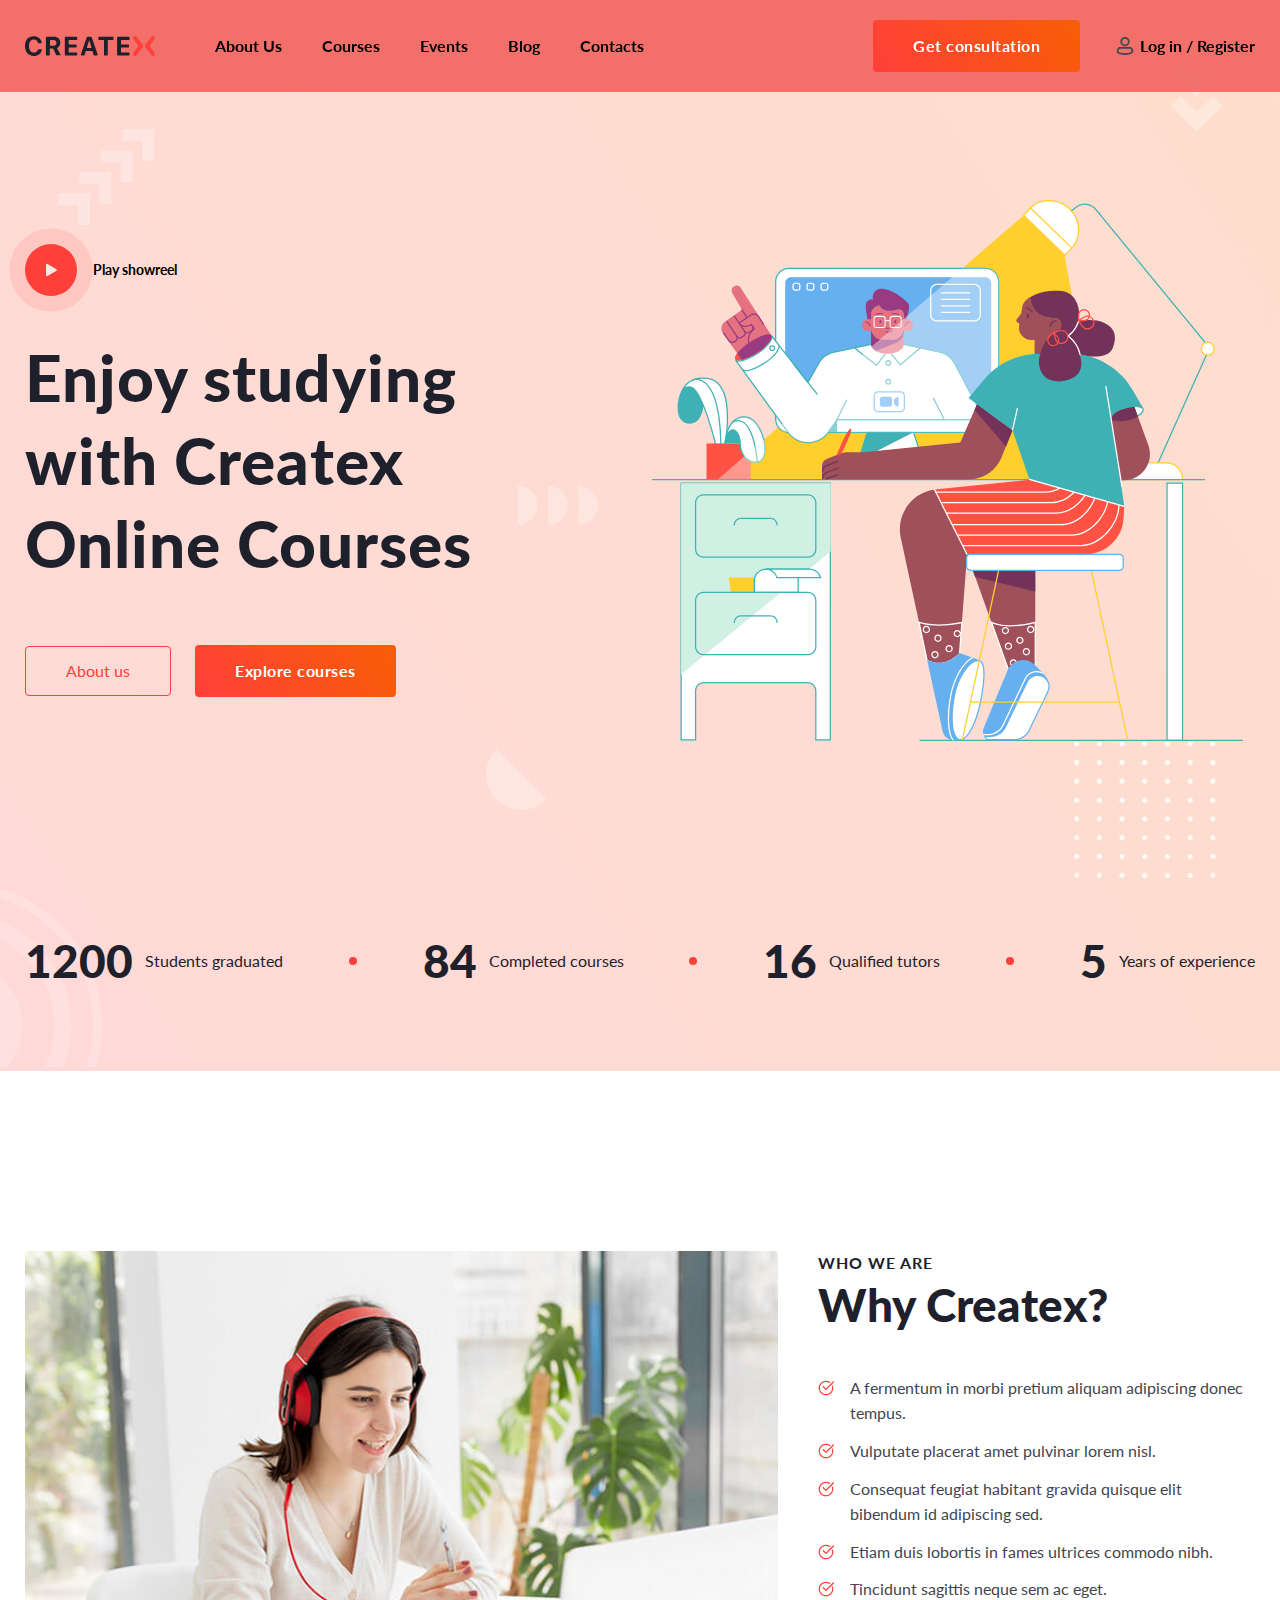
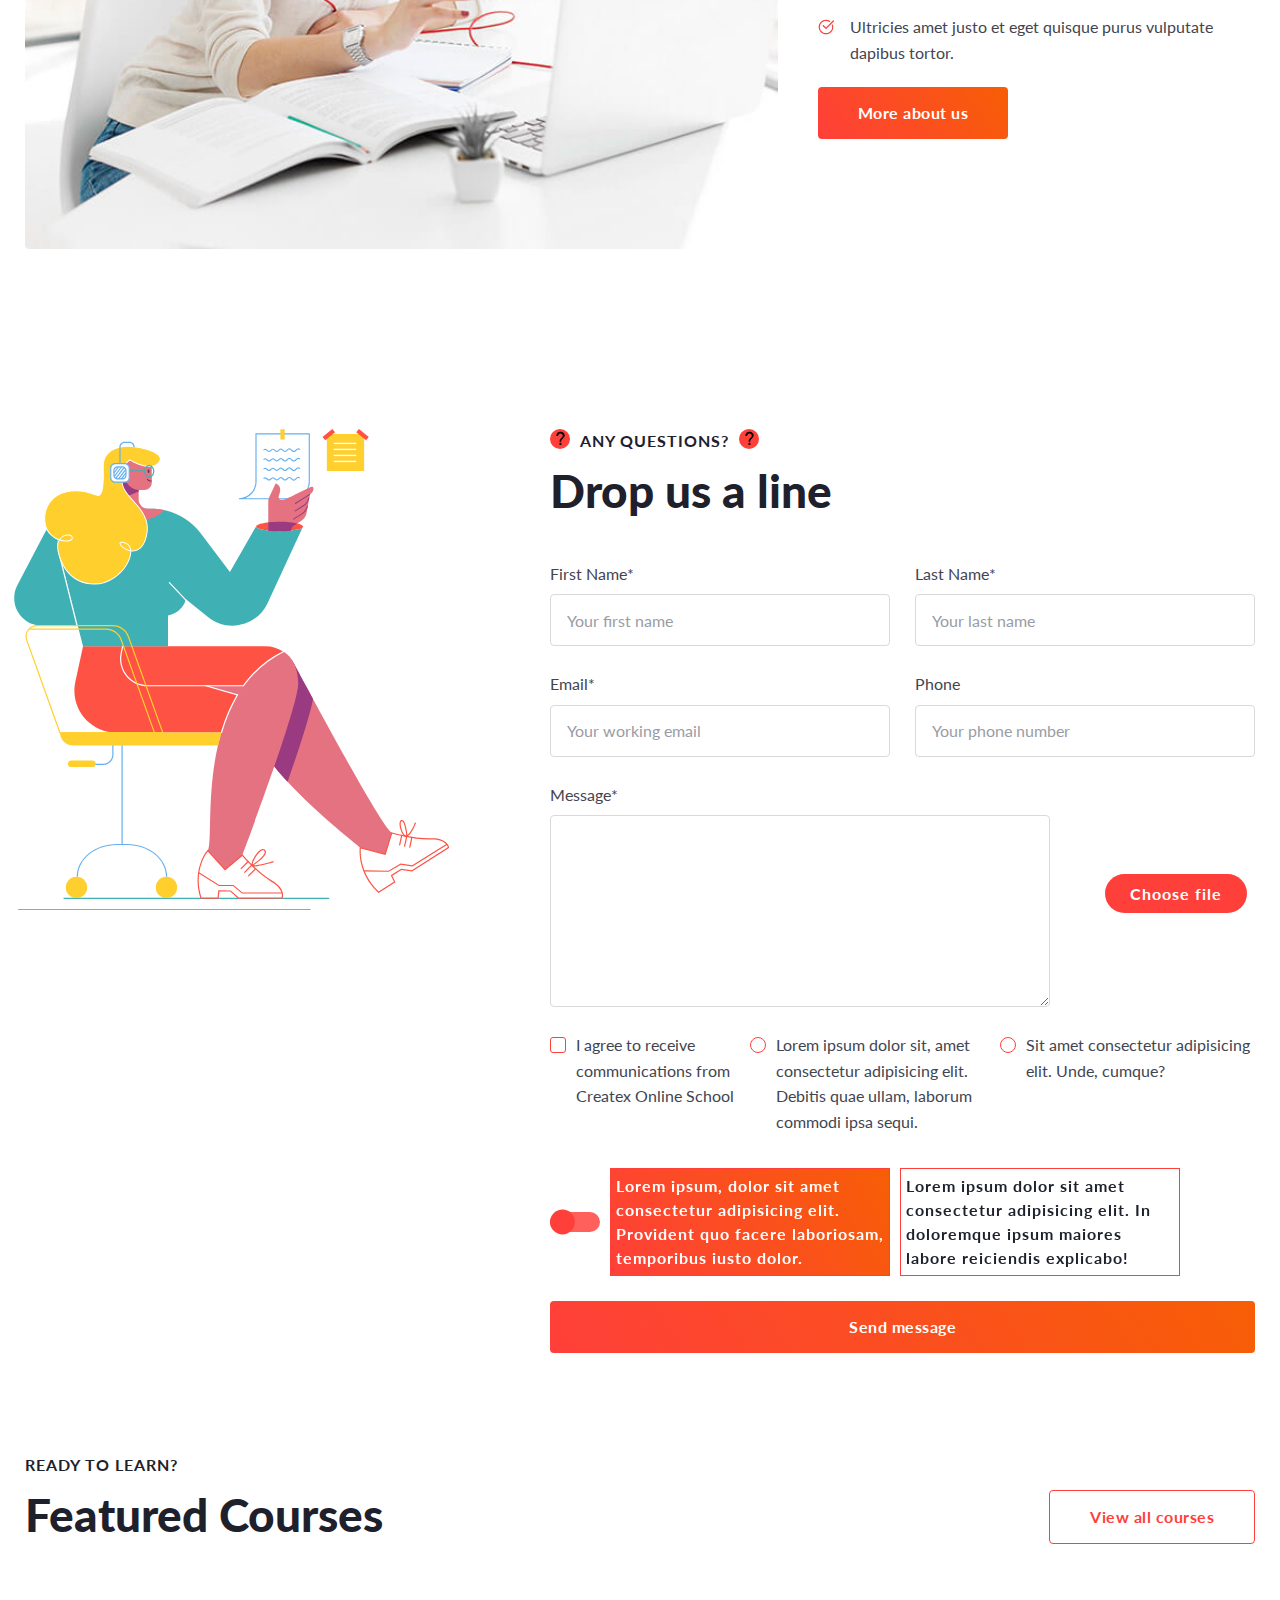
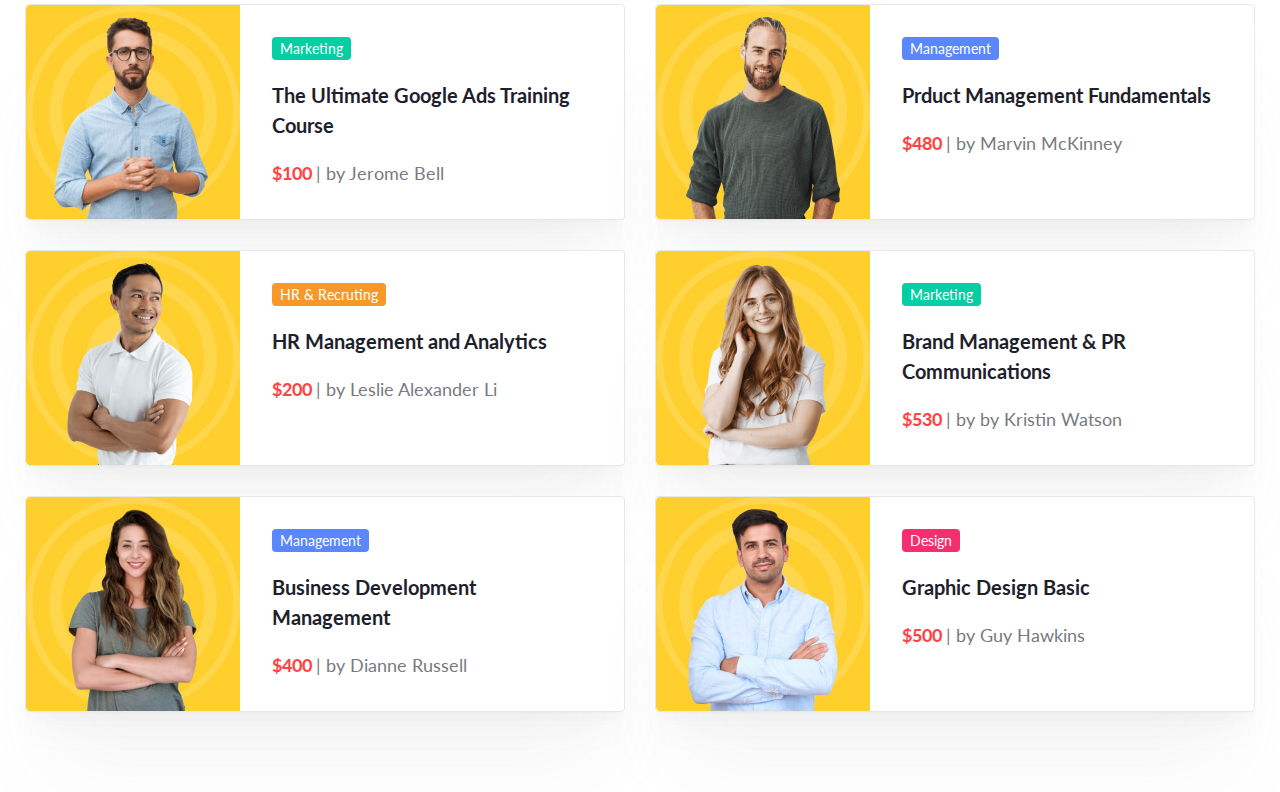
<file: Lesson_17/index.html>
<!DOCTYPE html>
<html lang="en">

<head>
   <meta charset="UTF-8">
   <meta http-equiv="X-UA-Compatible" content="IE=edge">
   <meta name="viewport" content="width=device-width, initial-scale=1.0">
   <link rel="stylesheet" href="css/style.css">
   <title>Lesson_17</title>
</head>

<body>
   <div class="wrapper">
      <header class="header">
         <div class="header__container">
            <a href="#" class="header__logo"><img src="img/logo.svg" alt=""></a>
            <nav class="header__nav nav">
               <ul class="nav__list">
                  <li class="nav__item">
                     <a href="#" class="nav__link">About Us</a>
                  </li>
                  <li class="nav__item">
                     <a href="#" class="nav__link">Courses</a>
                  </li>
                  <li class="nav__item">
                     <a href="#" class="nav__link">Events</a>
                  </li>
                  <li class="nav__item">
                     <a href="#" class="nav__link">Blog</a>
                  </li>
                  <li class="nav__item">
                     <a href="#" class="nav__link">Contacts</a>
                  </li>
               </ul>
            </nav>
            <div class="header__registration registration-header">
               <a href="#" class="registration-header__button button"><span>Get consultation</span></a>
               <a href="#" class="registration-header__reg"><span>Log in / Register</span></a>
            </div>
         </div>
      </header>
      <main class="page">
         <section class="page_main hello-block">
            <div class="hello-block__container">
               <div class="hello-block__content content-block">

                  <div class="content-block__body">
                     <a href="#" class="content-block__showreel">Play showreel</a>
                     <div class="content-block__title"><h2>Enjoy studying with Createx Online Courses</h2></div>
                     <div class="content-block__buttons">
                        <a href="#" class="content-block__button button--border"><span>About us</span></a>
                        <a href="#" class="content-block__button button"><span>Explore courses</span></a>
                     </div>
                  </div>

                  <div class="content-block__media">
                     <img src="img/illustration.svg" alt="Image">
                  </div>

               </div>
               <div class="hello-block__advantages advantages-main">
                  <div class="advantages-main__item item-advantages">
                     <div class="item-advantages__value">1200</div>
                     <div class="item-advantages__text">Students graduated</div>
                  </div>
                  <div class="advantages-main__circle"></div>
                  <div class="advantages-main__item item-advantages">
                     <div class="item-advantages__value">84</div>
                     <div class="item-advantages__text">Completed courses</div>
                  </div>
                  <div class="advantages-main__circle"></div>
                  <div class="advantages-main__item item-advantages">
                     <div class="item-advantages__value">16</div>
                     <div class="item-advantages__text">Qualified tutors</div>
                  </div>
                  <div class="advantages-main__circle"></div>
                  <div class="advantages-main__item item-advantages">
                     <div class="item-advantages__value">5</div>
                     <div class="item-advantages__text">Years of experience</div>
                  </div>
               </div>
            </div>
            <div class="hello-block__decor decor-main">
               <div class="decor-main__item decor-main__item--1"></div>
               <div class="decor-main__item decor-main__item--2"></div>
               <div class="decor-main__item decor-main__item--3"></div>
               <div class="decor-main__item decor-main__item--4"></div>
               <div class="decor-main__item decor-main__item--5"></div>
               <div class="decor-main__item decor-main__item--6"></div>
            </div>
         </section>
         <section class="page_createx why-createx">
            <div class="why-createx__container">
               <div class="why-createx__img">
                  <img src="img/image-createx.png" alt="Office">
               </div>
               <div class="why-createx__content content-block-createx">
                  <div class="content-block-createx__subtitle">Who we are</div>
                  <div class="content-block-createx__title">
                     <h2>Why Createx?</h2>
                  </div>
                  <ul class="content-block-createx__list">
                     <li class="content-block-createx__item">A fermentum in morbi pretium aliquam adipiscing donec tempus.</li>
                     <li class="content-block-createx__item">Vulputate placerat amet pulvinar lorem nisl.</li>
                     <li class="content-block-createx__item">Consequat feugiat habitant gravida quisque elit bibendum id adipiscing sed.</li>
                     <li class="content-block-createx__item">Etiam duis lobortis in fames ultrices commodo nibh.</li>
                     <li class="content-block-createx__item">Tincidunt sagittis neque sem ac eget.</li>
                     <li class="content-block-createx__item">Ultricies amet justo et eget quisque purus vulputate dapibus tortor.</li>
                  </ul>
                  <a href="#" class="content-block-createx__button button"><span>More about us</span></a>
               </div>
            </div>
         </section>
         <section class="page__form form-block">
            <div class="form-block__container">
               <div class="form-block__img"><img src="img/illustration-createx.svg" alt="Woman and Schedule"></div>
               <div class="form-block__content">
                  <div class="form-block__subtitle"><span>Any questions?</span></div>
                  <div class="form-block__title">
                     <h2>Drop us a line</h2>
                  </div>
                  <form action="get" method="post" class="form-block__form">
                     <div class="form-block__info">
                        <label for="input_01" class="form-block__label">First Name*</label>
                        <input placeholder="Your first name" required id="input_01" autocomplete="off" type="text" name="name" value="" class="form-block__input">
                     </div>
                     <div class="form-block__info">
                        <label for="input_02" class="form-block__label">Last Name*</label>
                        <input placeholder="Your last name" required id="input_02" autocomplete="off" type="text" name="lastName" value="" class="form-block__input">
                     </div>
                     <div class="form-block__info">
                        <label for="input_03" class="form-block__label">Email*</label>
                        <input placeholder="Your working email" required id="input_03" autocomplete="off" type="email" name="email" value="" class="form-block__input">
                     </div>
                     <div class="form-block__info">
                        <label for="input_04" class="form-block__label">Phone</label>
                        <input placeholder="Your phone number" id="input_04" autocomplete="off" type="tel" name="phone" value="" class="form-block__input">
                     </div>
                     <div class="form-block__info-area">
                        <div class="form-block__fiedls">
                           <label for="text-area" class="form-block__label">Message*</label>
                           <textarea name="message" id="text-area" cols="30" rows="10" class="form-block__area"></textarea>
                        </div>
                        <div class="form-block__file file-block">
                           <input type="file" id="file" class="file-block__choose">
                           <label for="file" class="file-block__label">Choose file</label>
                        </div>
                     </div>
                     <div class="form-block__license">
                        <div class="form-block__check">
                           <input id="check-input" required name="check" value="1" type="checkbox" class="form-block__input-check">
                           <label for="check-input" class="form-block__label check-label">I agree to receive communications from Createx Online School</label>
                        </div>
                        <div class="form-block__radio">
                           <input id="radio-input" required name="input-radio" value="1" type="radio" class="form-block__input-radio">
                           <label for="radio-input" class="form-block__label radio-label">Lorem ipsum dolor sit, amet consectetur adipisicing elit. Debitis quae ullam, laborum commodi ipsa sequi.</label>
                        </div>
                        <div class="form-block__radio">
                           <input id="radio-input-2" required name="input-radio" value="2" type="radio" class="form-block__input-radio">
                           <label for="radio-input-2" class="form-block__label radio-label">Sit amet consectetur adipisicing elit. Unde, cumque?</label>
                        </div>
                     </div>
                     <div class="form-block__switcher switcher-block">
                        <input id="switcher" name="switch" value="1" type="checkbox" class="switcher-block__input">
                        <label for="switcher" class="switcher-block__label"></label>
                        <div class="switcher-block__text1 block-text"><span>Lorem ipsum, dolor sit amet consectetur adipisicing elit. Provident quo facere laboriosam, temporibus iusto dolor.</span></div>
                        <div class="switcher-block__text2 block-text"><span>Lorem ipsum dolor sit amet consectetur adipisicing elit. In doloremque ipsum maiores labore reiciendis explicabo!</span></div>
                     </div>
                     <button class="form-block__button button"><span>Send message</span></button>
                  </form>
               </div>
            </div>
         </section>
         <section class="page__learn ready-to-learn">
            <div class="ready-to-learn__container">
               <div class="ready-to-learn__head">
                  <div class="ready-to-learn__text">
                     <div class="ready-to-learn__subtitle">Ready to learn?</div>
                     <div class="ready-to-learn__title"><h2>Featured Courses</h2></div>
                  </div>
                  <div class="ready-to-learn__button button button--border"><span>View all courses</span></div>
               </div>
               <div class="ready-to-learn__cards card-block">
                  <div class="card-block__item item-card">
                     <div class="item-card__img"><img src="img/image.png" alt="Jerome Bell"></div>
                     <div class="item-card__about">
                        <div class="item-card__type">Marketing</div>
                        <div class="item-card__text">The Ultimate Google Ads Training Course</div>
                        <div class="item-card__price-and-name"><span class="item-card__cost">$100</span> <span class="item-card__people">| by Jerome Bell</span></div>
                     </div>
                  </div>
                  <div class="card-block__item item-card">
                     <div class="item-card__img"><img src="img/image-2.png" alt="Jerome Bell"></div>
                     <div class="item-card__about">
                        <div class="item-card__type blue-type">Management</div>
                        <div class="item-card__text">Prduct Management Fundamentals</div>
                        <div class="item-card__price-and-name"><span class="item-card__cost">$480</span> <span class="item-card__people">| by Marvin McKinney</span></div>
                     </div>
                  </div>
                  <div class="card-block__item item-card">
                     <div class="item-card__img"><img src="img/image-3.png" alt="Jerome Bell"></div>
                     <div class="item-card__about">
                        <div class="item-card__type orange-type">HR & Recruting</div>
                        <div class="item-card__text">HR Management and Analytics</div>
                        <div class="item-card__price-and-name"><span class="item-card__cost">$200</span> <span class="item-card__people">| by Leslie Alexander Li</span></div>
                     </div>
                  </div>
                  <div class="card-block__item item-card">
                     <div class="item-card__img"><img src="img/image-4.png" alt="Jerome Bell"></div>
                     <div class="item-card__about">
                        <div class="item-card__type">Marketing</div>
                        <div class="item-card__text">Brand Management & PR Communications</div>
                        <div class="item-card__price-and-name"><span class="item-card__cost">$530</span> <span class="item-card__people">| by by Kristin Watson</span></div>
                     </div>
                  </div>
                  <div class="card-block__item item-card">
                     <div class="item-card__img"><img src="img/image-5.png" alt="Jerome Bell"></div>
                     <div class="item-card__about">
                        <div class="item-card__type blue-type">Management</div>
                        <div class="item-card__text">Business Development Management</div>
                        <div class="item-card__price-and-name"><span class="item-card__cost">$400</span> <span class="item-card__people">| by Dianne Russell</span></div>
                     </div>
                  </div>
                  <div class="card-block__item item-card">
                     <div class="item-card__img"><img src="img/image-6.png" alt="Jerome Bell"></div>
                     <div class="item-card__about">
                        <div class="item-card__type pink-type">Design</div>
                        <div class="item-card__text">Graphic Design Basic</div>
                        <div class="item-card__price-and-name"><span class="item-card__cost">$500</span> <span class="item-card__people">| by Guy Hawkins</span></div>
                     </div>
                  </div>
               </div>
            </div>
         </section>
      </main>
   </div>
</body>

</html>
</file>
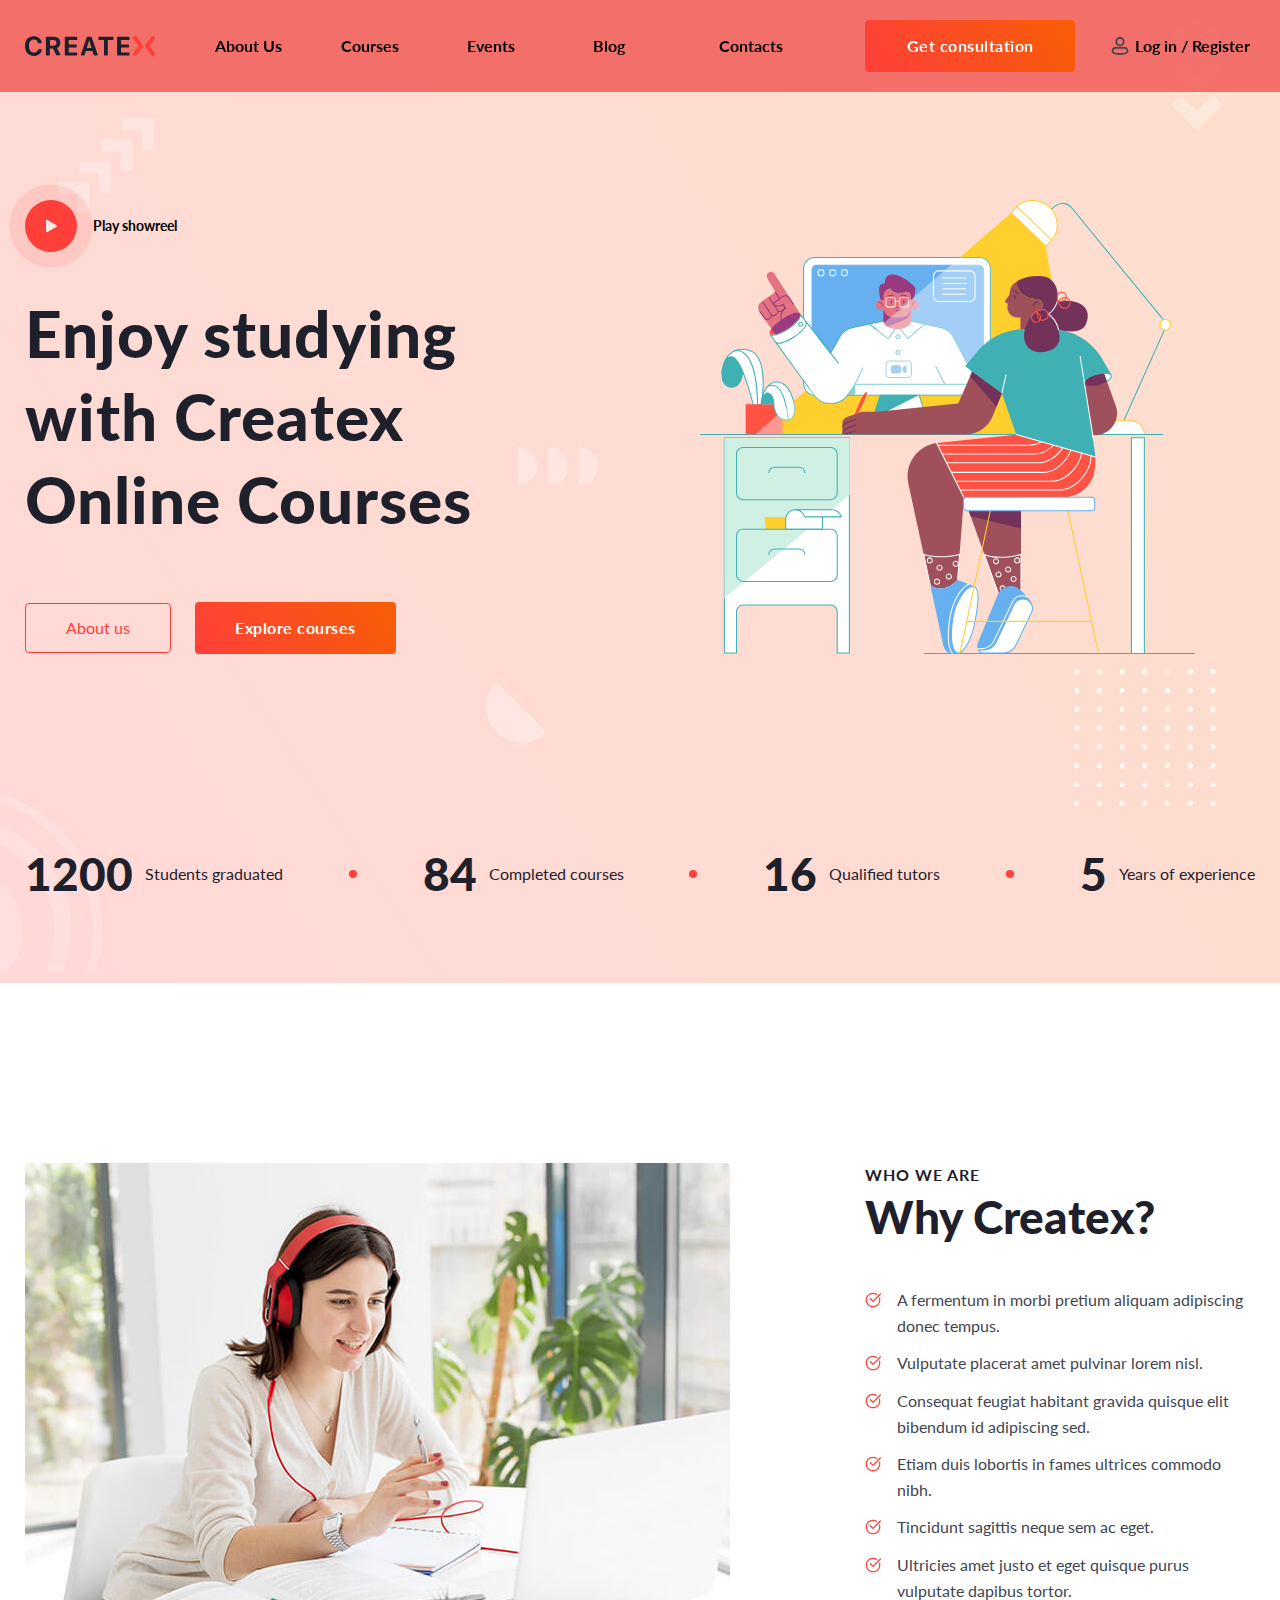
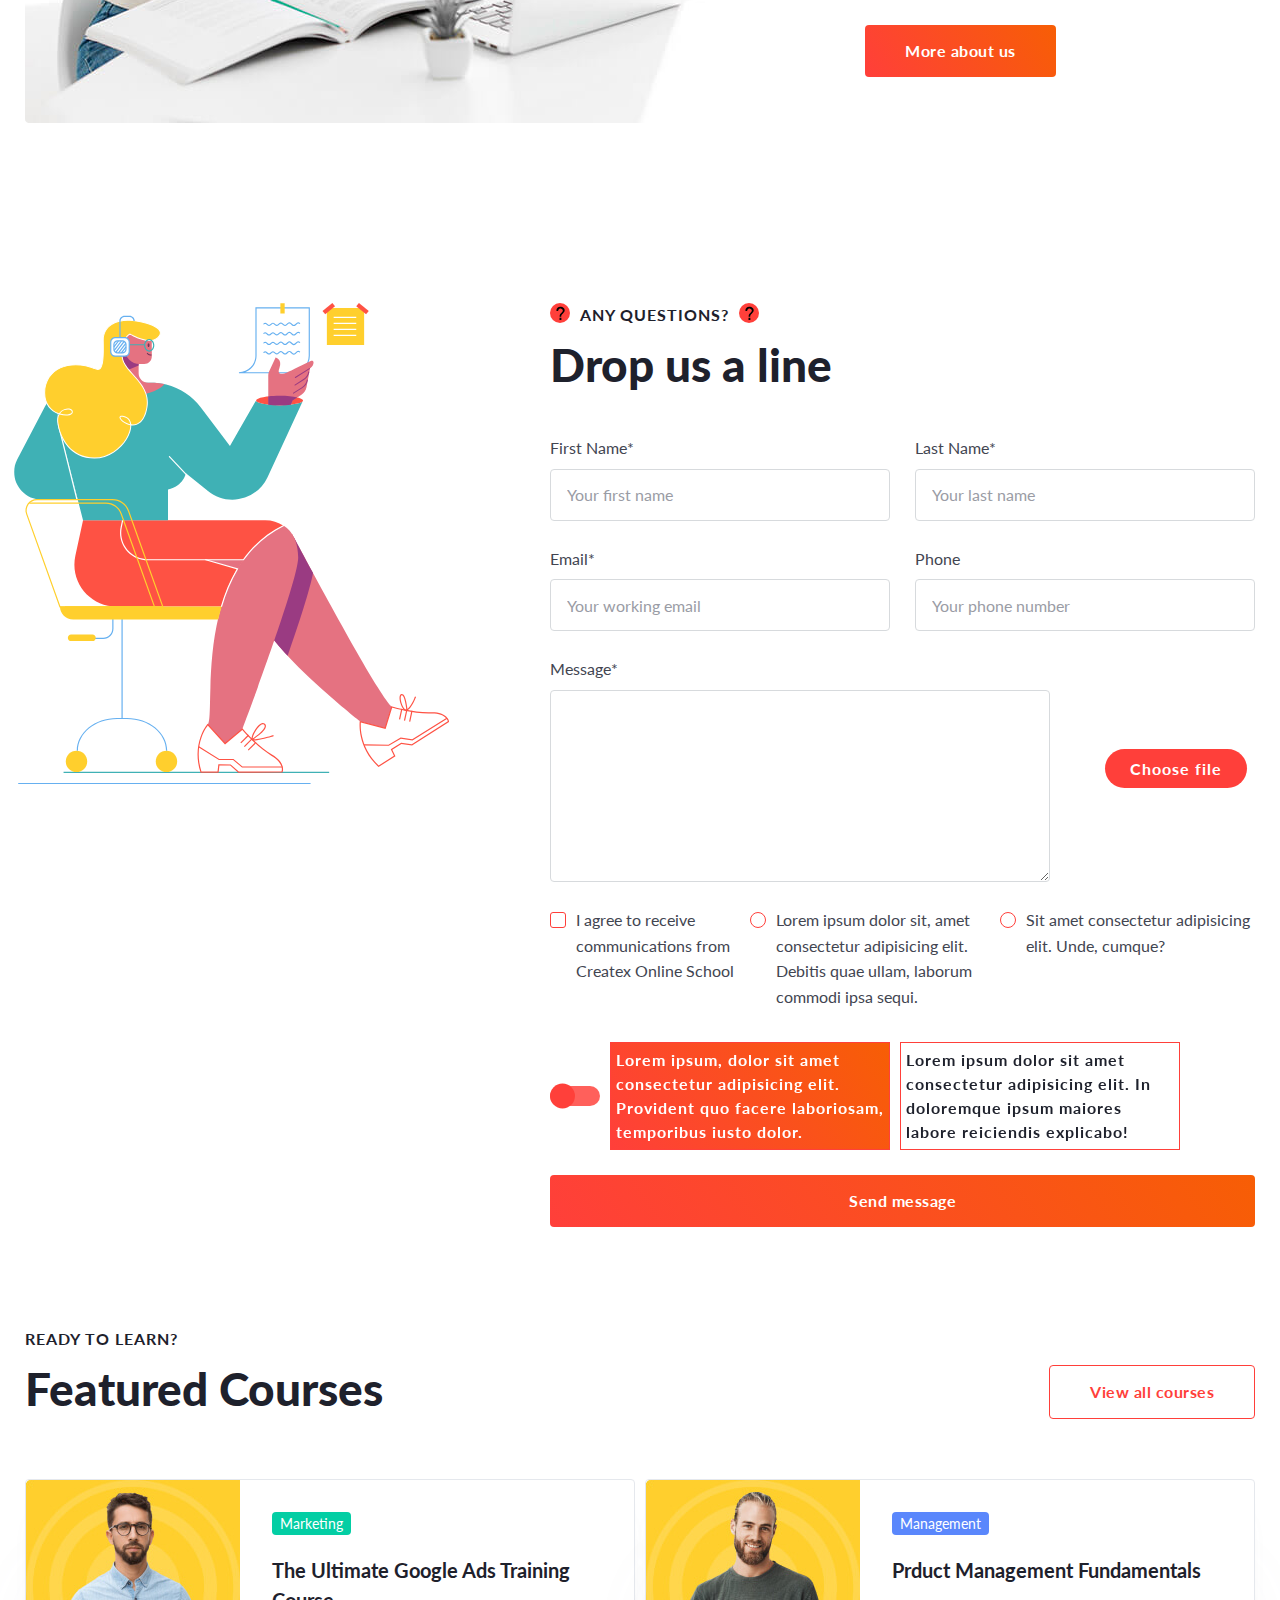
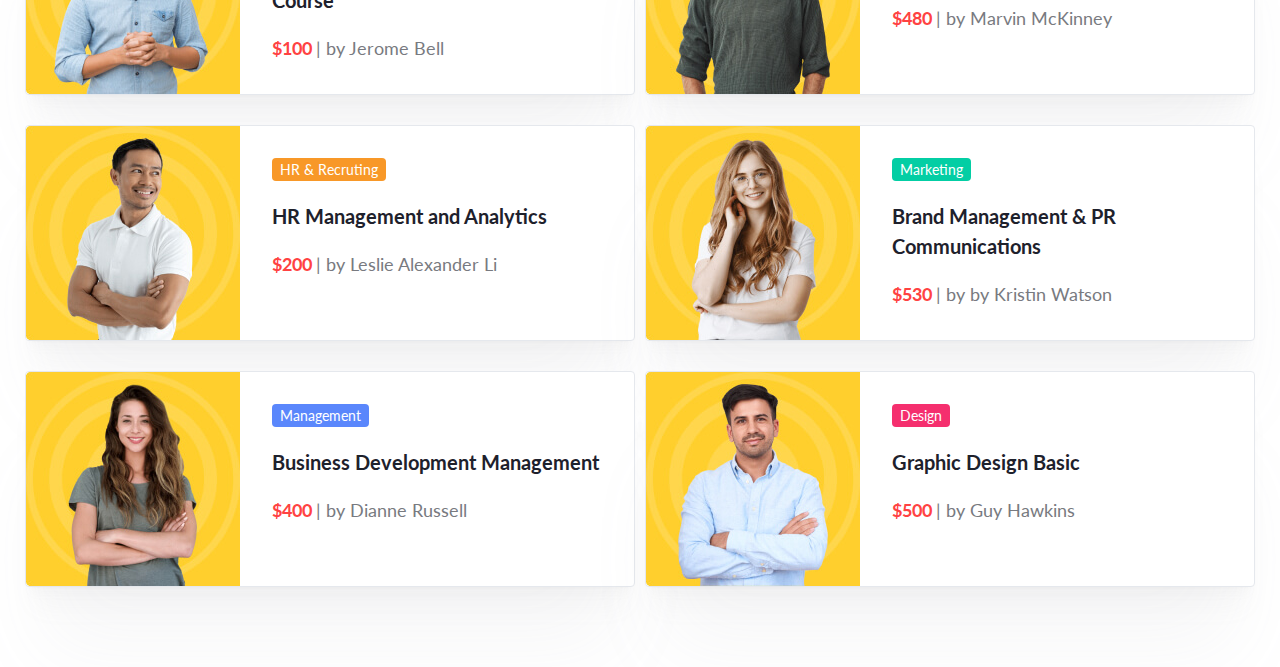
<file: Lesson_18/index.html>
<!DOCTYPE html>
<html lang="en">

<head>
   <meta charset="UTF-8">
   <meta http-equiv="X-UA-Compatible" content="IE=edge">
   <meta name="viewport" content="width=device-width, initial-scale=1.0">
   <link rel="stylesheet" href="css/style.css">
   <title>Lesson_18</title>
</head>

<body>
   <div class="wrapper">
      <header class="header">
         <div class="header__container">
            <a href="#" class="header__logo"><img src="img/logo.svg" alt=""></a>
            <nav class="header__nav nav">
               <ul class="nav__list">
                  <li class="nav__item">
                     <a href="#" class="nav__link">About Us</a>
                  </li>
                  <li class="nav__item">
                     <a href="#" class="nav__link">Courses</a>
                  </li>
                  <li class="nav__item">
                     <a href="#" class="nav__link">Events</a>
                  </li>
                  <li class="nav__item">
                     <a href="#" class="nav__link">Blog</a>
                  </li>
                  <li class="nav__item">
                     <a href="#" class="nav__link">Contacts</a>
                  </li>
               </ul>
            </nav>
            <div class="header__registration registration-header">
               <a href="#" class="registration-header__button button"><span>Get consultation</span></a>
               <a href="#" class="registration-header__reg"><span>Log in / Register</span></a>
            </div>
         </div>
      </header>
      <main class="page">
         <section class="page_main hello-block">
            <div class="hello-block__container">
               <div class="hello-block__content content-block">

                  <div class="content-block__body">
                     <a href="#" class="content-block__showreel">Play showreel</a>
                     <div class="content-block__title"><h2>Enjoy studying with Createx Online Courses</h2></div>
                     <div class="content-block__buttons">
                        <a href="#" class="content-block__button button--border"><span>About us</span></a>
                        <a href="#" class="content-block__button button"><span>Explore courses</span></a>
                     </div>
                  </div>

                  <div class="content-block__media">
                     <img src="img/illustration.svg" alt="Image">
                  </div>

               </div>
               <div class="hello-block__advantages advantages-main">
                  <div class="advantages-main__item item-advantages">
                     <div class="item-advantages__value">1200</div>
                     <div class="item-advantages__text">Students graduated</div>
                  </div>
                  <div class="advantages-main__circle"></div>
                  <div class="advantages-main__item item-advantages">
                     <div class="item-advantages__value">84</div>
                     <div class="item-advantages__text">Completed courses</div>
                  </div>
                  <div class="advantages-main__circle"></div>
                  <div class="advantages-main__item item-advantages">
                     <div class="item-advantages__value">16</div>
                     <div class="item-advantages__text">Qualified tutors</div>
                  </div>
                  <div class="advantages-main__circle"></div>
                  <div class="advantages-main__item item-advantages">
                     <div class="item-advantages__value">5</div>
                     <div class="item-advantages__text">Years of experience</div>
                  </div>
               </div>
            </div>
            <div class="hello-block__decor decor-main">
               <div class="decor-main__item decor-main__item--1"></div>
               <div class="decor-main__item decor-main__item--2"></div>
               <div class="decor-main__item decor-main__item--3"></div>
               <div class="decor-main__item decor-main__item--4"></div>
               <div class="decor-main__item decor-main__item--5"></div>
               <div class="decor-main__item decor-main__item--6"></div>
            </div>
         </section>
         <section class="page_createx why-createx">
            <div class="why-createx__container">
               <div class="why-createx__img">
                  <img src="img/image-createx.png" alt="Office">
               </div>
               <div class="why-createx__content content-block-createx">
                  <div class="content-block-createx__subtitle">Who we are</div>
                  <div class="content-block-createx__title">
                     <h2>Why Createx?</h2>
                  </div>
                  <ul class="content-block-createx__list">
                     <li class="content-block-createx__item">A fermentum in morbi pretium aliquam adipiscing donec tempus.</li>
                     <li class="content-block-createx__item">Vulputate placerat amet pulvinar lorem nisl.</li>
                     <li class="content-block-createx__item">Consequat feugiat habitant gravida quisque elit bibendum id adipiscing sed.</li>
                     <li class="content-block-createx__item">Etiam duis lobortis in fames ultrices commodo nibh.</li>
                     <li class="content-block-createx__item">Tincidunt sagittis neque sem ac eget.</li>
                     <li class="content-block-createx__item">Ultricies amet justo et eget quisque purus vulputate dapibus tortor.</li>
                  </ul>
                  <a href="#" class="content-block-createx__button button"><span>More about us</span></a>
               </div>
            </div>
         </section>
         <section class="page__form form-block">
            <div class="form-block__container">
               <div class="form-block__img"><img src="img/illustration-createx.svg" alt="Woman and Schedule"></div>
               <div class="form-block__content">
                  <div class="form-block__subtitle"><span>Any questions?</span></div>
                  <div class="form-block__title">
                     <h2>Drop us a line</h2>
                  </div>
                  <form action="get" method="post" class="form-block__form">
                     <div class="form-block__info">
                        <label for="input_01" class="form-block__label">First Name*</label>
                        <input placeholder="Your first name" required id="input_01" autocomplete="off" type="text" name="name" value="" class="form-block__input">
                     </div>
                     <div class="form-block__info">
                        <label for="input_02" class="form-block__label">Last Name*</label>
                        <input placeholder="Your last name" required id="input_02" autocomplete="off" type="text" name="lastName" value="" class="form-block__input">
                     </div>
                     <div class="form-block__info">
                        <label for="input_03" class="form-block__label">Email*</label>
                        <input placeholder="Your working email" required id="input_03" autocomplete="off" type="email" name="email" value="" class="form-block__input">
                     </div>
                     <div class="form-block__info">
                        <label for="input_04" class="form-block__label">Phone</label>
                        <input placeholder="Your phone number" id="input_04" autocomplete="off" type="tel" name="phone" value="" class="form-block__input">
                     </div>
                     <div class="form-block__info-area">
                        <div class="form-block__fiedls">
                           <label for="text-area" class="form-block__label">Message*</label>
                           <textarea name="message" id="text-area" cols="30" rows="10" class="form-block__area"></textarea>
                        </div>
                        <div class="form-block__file file-block">
                           <input type="file" id="file" class="file-block__choose">
                           <label for="file" class="file-block__label">Choose file</label>
                        </div>
                     </div>
                     <div class="form-block__license">
                        <div class="form-block__check">
                           <input id="check-input" required name="check" value="1" type="checkbox" class="form-block__input-check">
                           <label for="check-input" class="form-block__label check-label">I agree to receive communications from Createx Online School</label>
                        </div>
                        <div class="form-block__radio">
                           <input id="radio-input" required name="input-radio" value="1" type="radio" class="form-block__input-radio">
                           <label for="radio-input" class="form-block__label radio-label">Lorem ipsum dolor sit, amet consectetur adipisicing elit. Debitis quae ullam, laborum commodi ipsa sequi.</label>
                        </div>
                        <div class="form-block__radio">
                           <input id="radio-input-2" required name="input-radio" value="2" type="radio" class="form-block__input-radio">
                           <label for="radio-input-2" class="form-block__label radio-label">Sit amet consectetur adipisicing elit. Unde, cumque?</label>
                        </div>
                     </div>
                     <div class="form-block__switcher switcher-block">
                        <input id="switcher" name="switch" value="1" type="checkbox" class="switcher-block__input">
                        <label for="switcher" class="switcher-block__label"></label>
                        <div class="switcher-block__text1 block-text"><span>Lorem ipsum, dolor sit amet consectetur adipisicing elit. Provident quo facere laboriosam, temporibus iusto dolor.</span></div>
                        <div class="switcher-block__text2 block-text"><span>Lorem ipsum dolor sit amet consectetur adipisicing elit. In doloremque ipsum maiores labore reiciendis explicabo!</span></div>
                     </div>
                     <button class="form-block__button button"><span>Send message</span></button>
                  </form>
               </div>
            </div>
         </section>
         <section class="page__learn ready-to-learn">
            <div class="ready-to-learn__container">
               <div class="ready-to-learn__head">
                  <div class="ready-to-learn__text">
                     <div class="ready-to-learn__subtitle">Ready to learn?</div>
                     <div class="ready-to-learn__title"><h2>Featured Courses</h2></div>
                  </div>
                  <div class="ready-to-learn__button button button--border"><span>View all courses</span></div>
               </div>
               <div class="ready-to-learn__cards card-block">
                  <div class="card-block__item item-card">
                     <div class="item-card__img"><img src="img/image.png" alt="Jerome Bell"></div>
                     <div class="item-card__about">
                        <div class="item-card__type">Marketing</div>
                        <div class="item-card__text">The Ultimate Google Ads Training Course</div>
                        <div class="item-card__price-and-name"><span class="item-card__cost">$100</span> <span class="item-card__people">| by Jerome Bell</span></div>
                     </div>
                  </div>
                  <div class="card-block__item item-card">
                     <div class="item-card__img"><img src="img/image-2.png" alt="Jerome Bell"></div>
                     <div class="item-card__about">
                        <div class="item-card__type blue-type">Management</div>
                        <div class="item-card__text">Prduct Management Fundamentals</div>
                        <div class="item-card__price-and-name"><span class="item-card__cost">$480</span> <span class="item-card__people">| by Marvin McKinney</span></div>
                     </div>
                  </div>
                  <div class="card-block__item item-card">
                     <div class="item-card__img"><img src="img/image-3.png" alt="Jerome Bell"></div>
                     <div class="item-card__about">
                        <div class="item-card__type orange-type">HR & Recruting</div>
                        <div class="item-card__text">HR Management and Analytics</div>
                        <div class="item-card__price-and-name"><span class="item-card__cost">$200</span> <span class="item-card__people">| by Leslie Alexander Li</span></div>
                     </div>
                  </div>
                  <div class="card-block__item item-card">
                     <div class="item-card__img"><img src="img/image-4.png" alt="Jerome Bell"></div>
                     <div class="item-card__about">
                        <div class="item-card__type">Marketing</div>
                        <div class="item-card__text">Brand Management & PR Communications</div>
                        <div class="item-card__price-and-name"><span class="item-card__cost">$530</span> <span class="item-card__people">| by by Kristin Watson</span></div>
                     </div>
                  </div>
                  <div class="card-block__item item-card">
                     <div class="item-card__img"><img src="img/image-5.png" alt="Jerome Bell"></div>
                     <div class="item-card__about">
                        <div class="item-card__type blue-type">Management</div>
                        <div class="item-card__text">Business Development Management</div>
                        <div class="item-card__price-and-name"><span class="item-card__cost">$400</span> <span class="item-card__people">| by Dianne Russell</span></div>
                     </div>
                  </div>
                  <div class="card-block__item item-card">
                     <div class="item-card__img"><img src="img/image-6.png" alt="Jerome Bell"></div>
                     <div class="item-card__about">
                        <div class="item-card__type pink-type">Design</div>
                        <div class="item-card__text">Graphic Design Basic</div>
                        <div class="item-card__price-and-name"><span class="item-card__cost">$500</span> <span class="item-card__people">| by Guy Hawkins</span></div>
                     </div>
                  </div>
               </div>
            </div>
         </section>
      </main>
   </div>
</body>

</html>
</file>
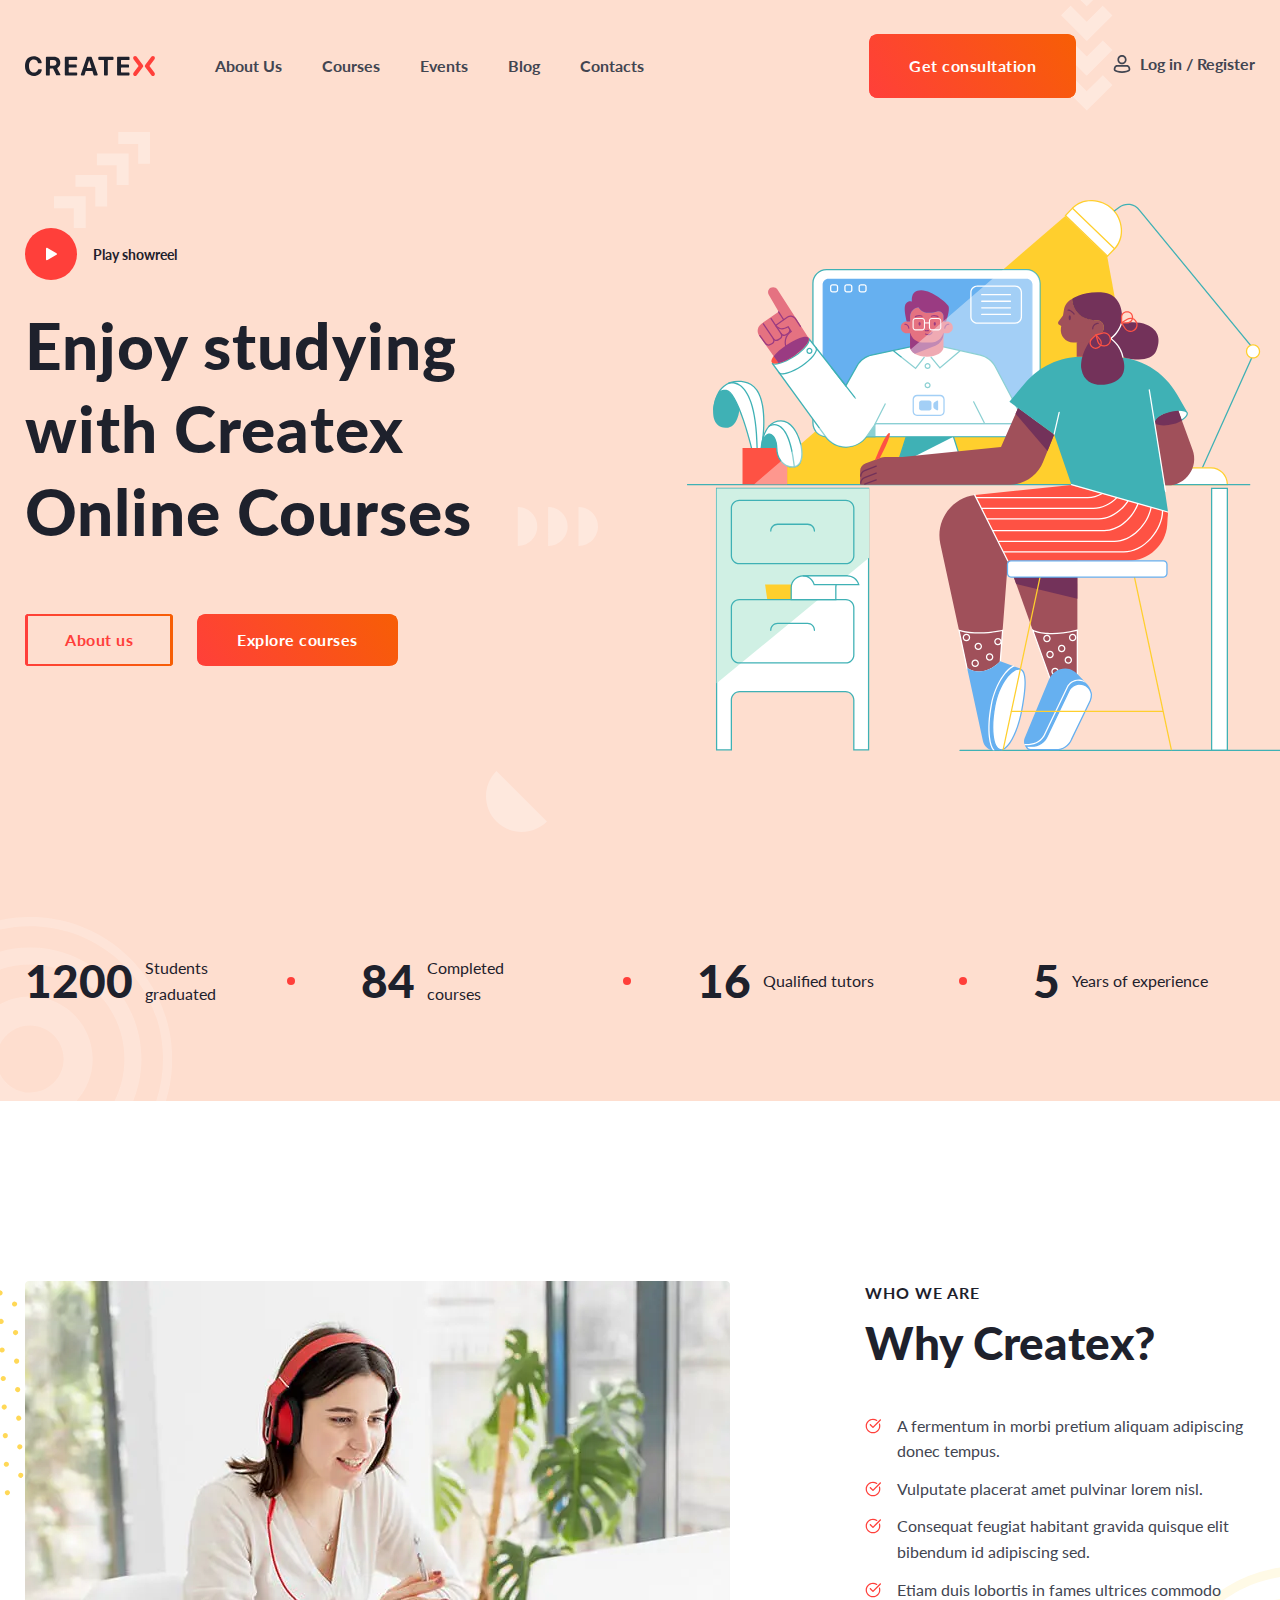
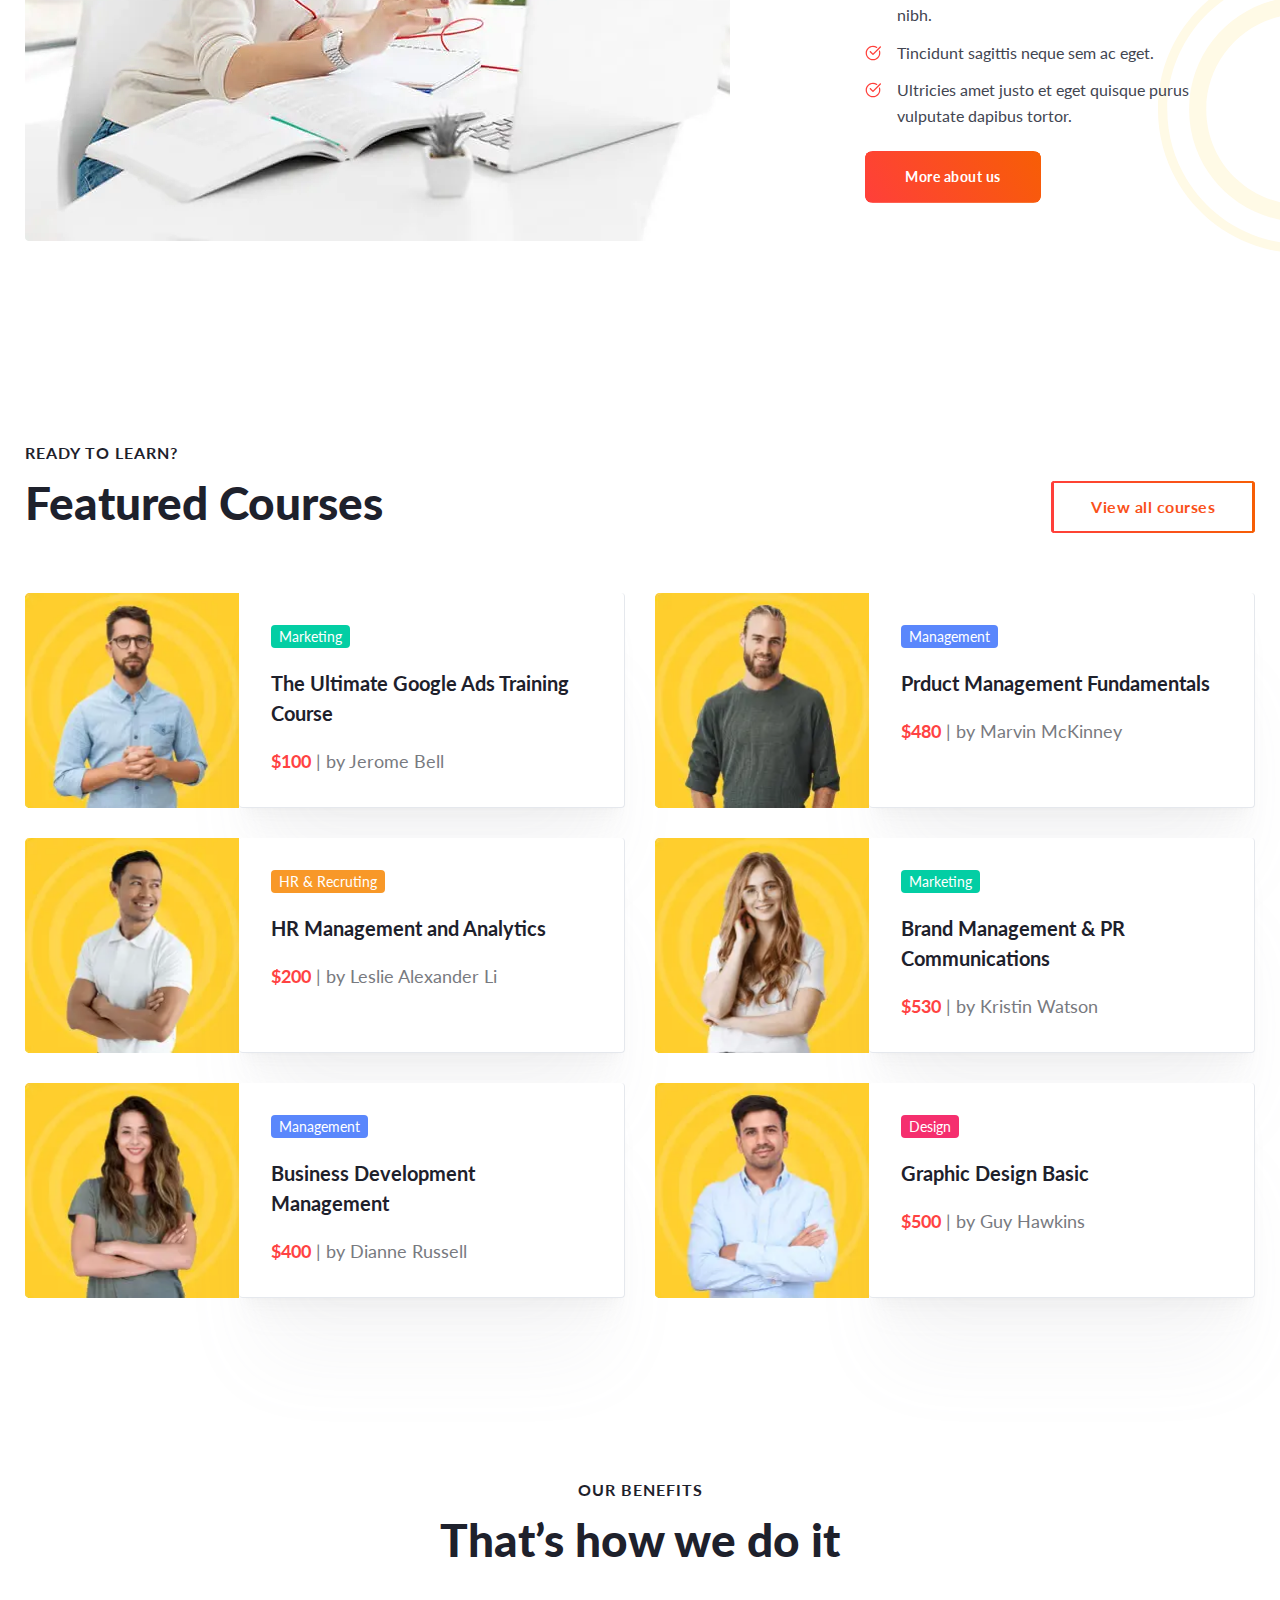
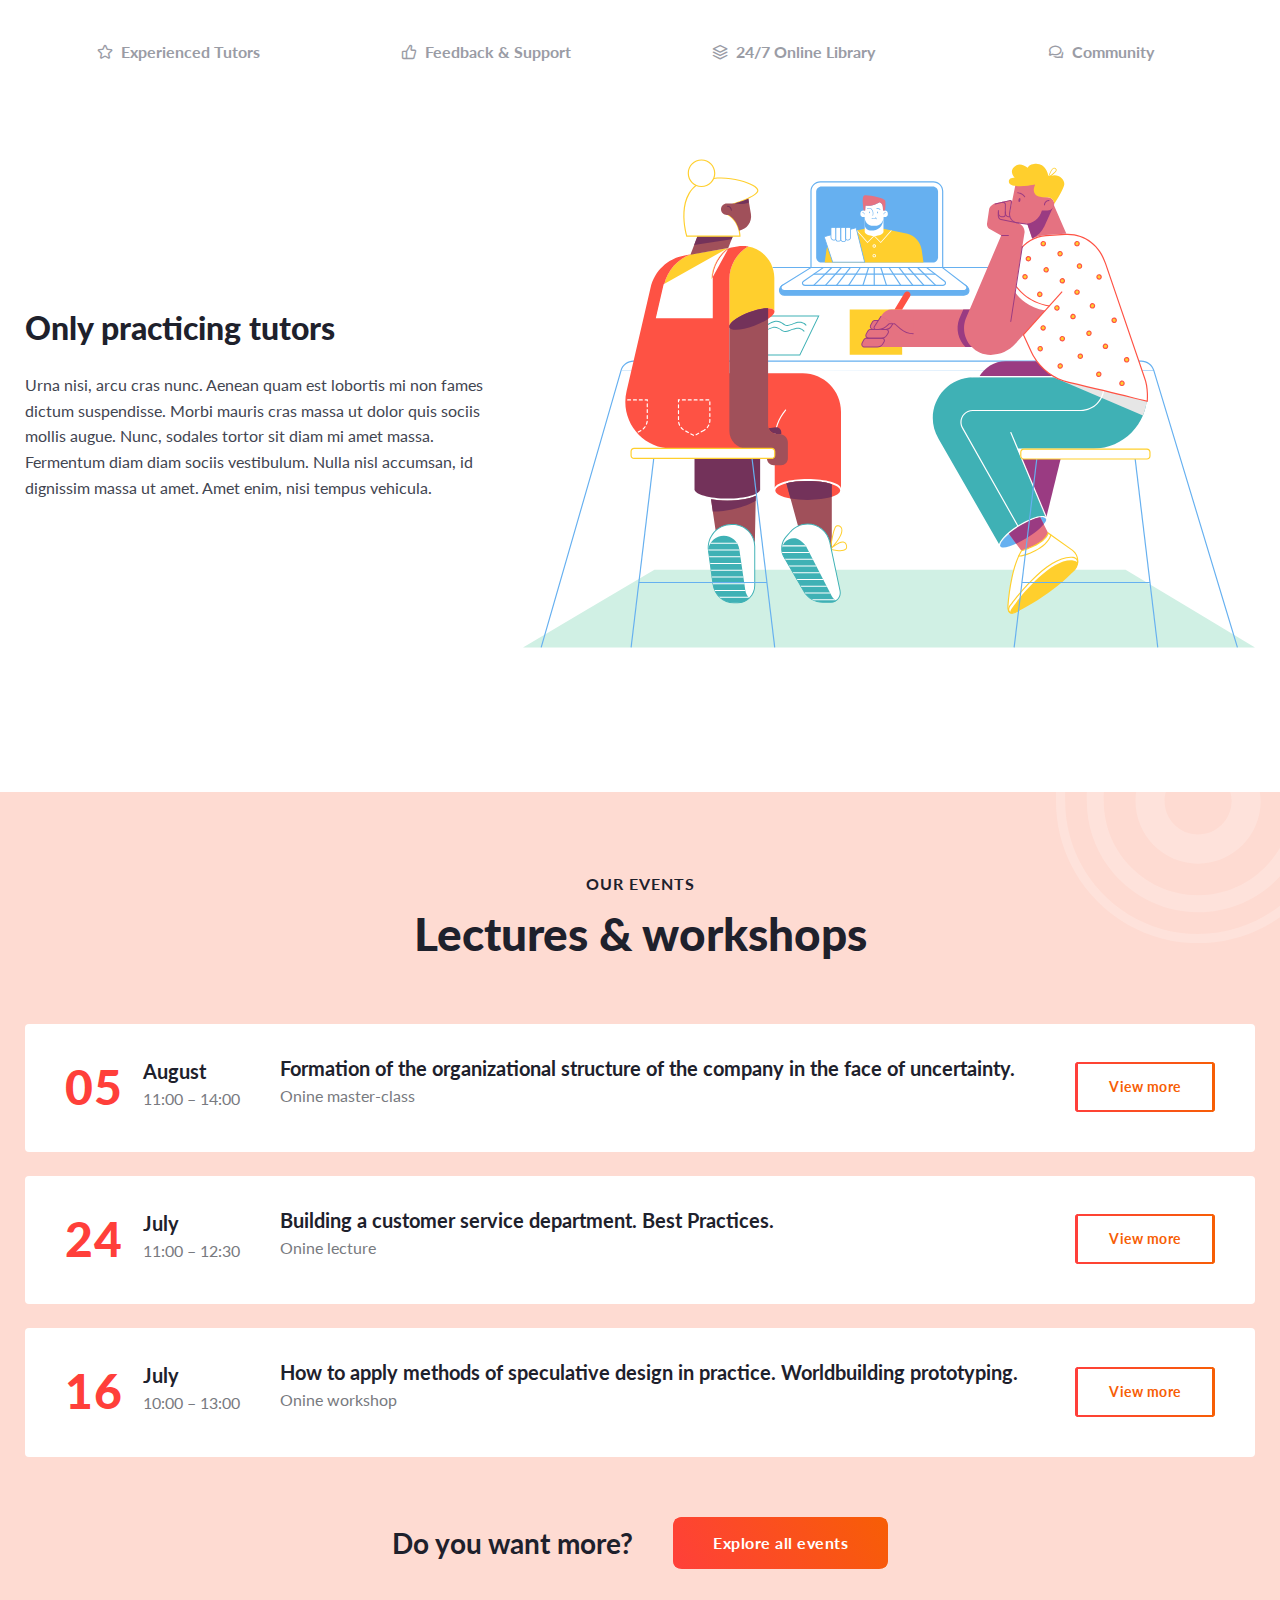
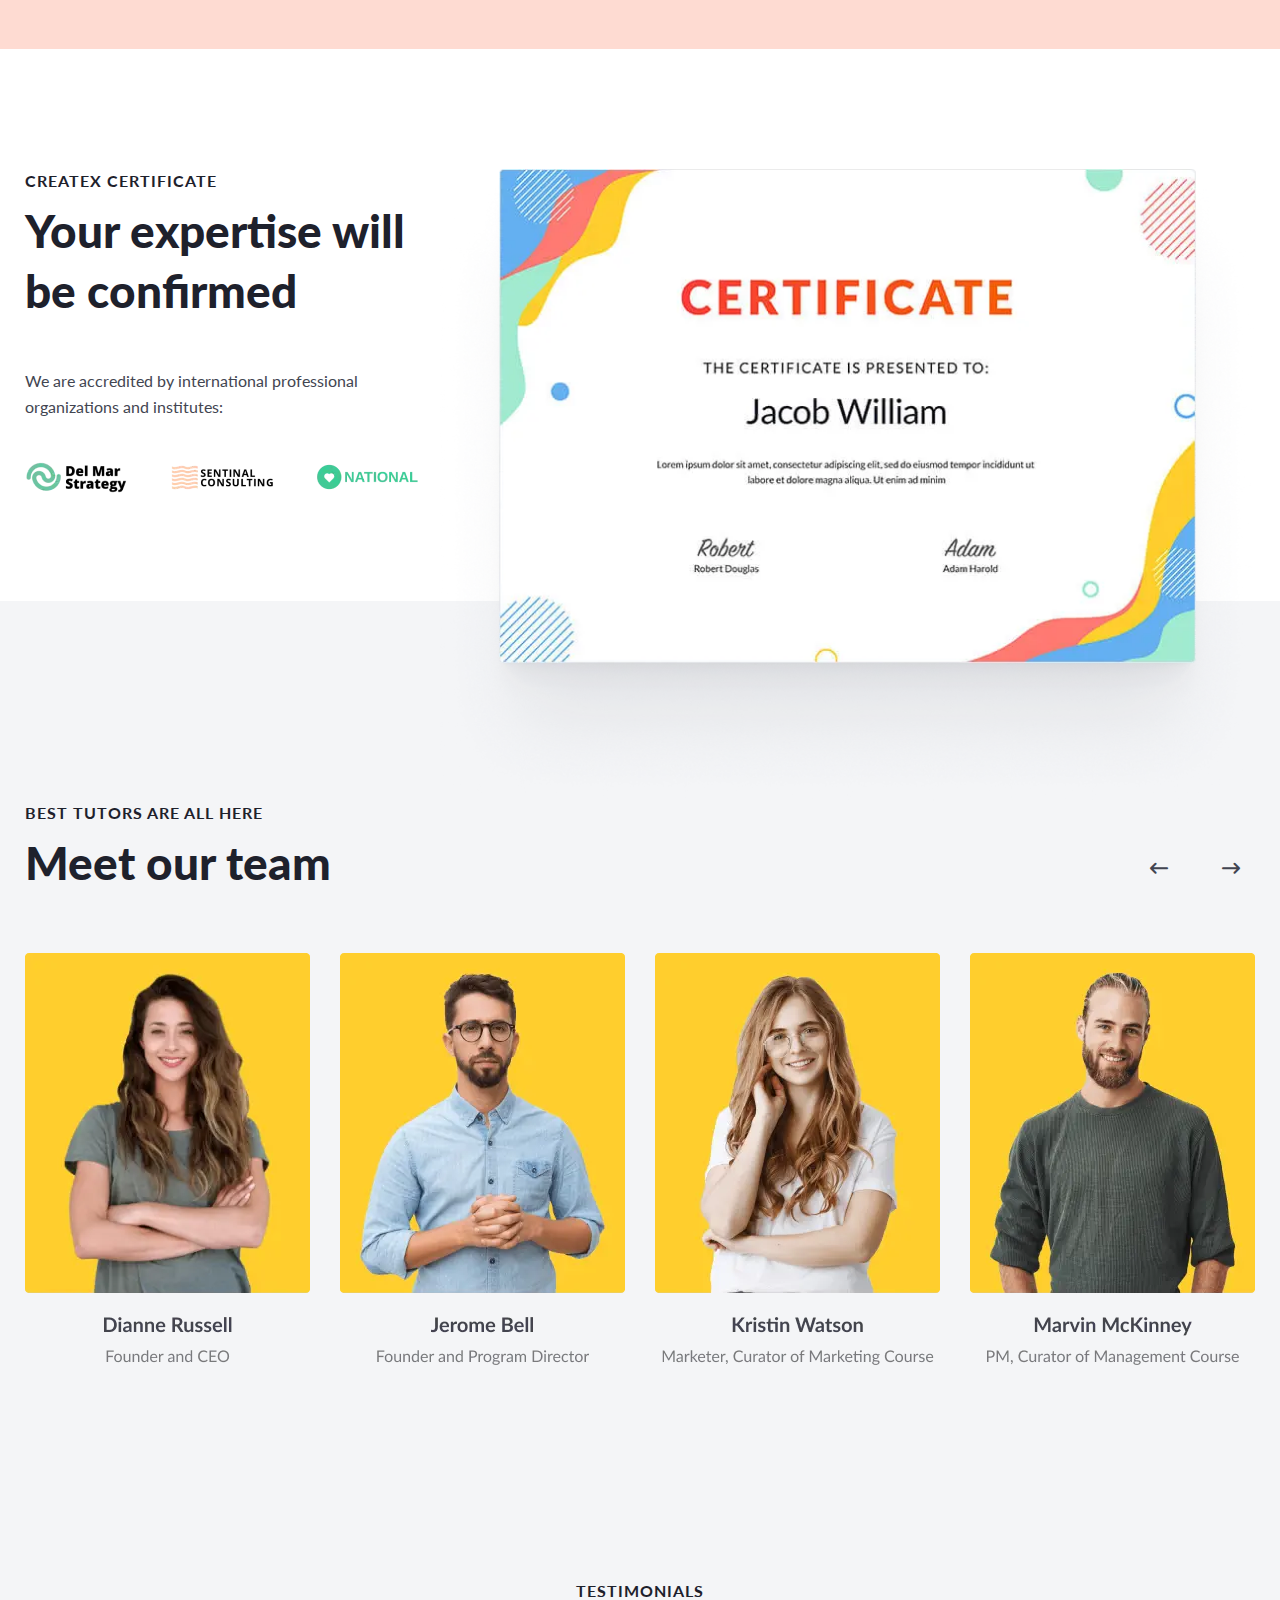
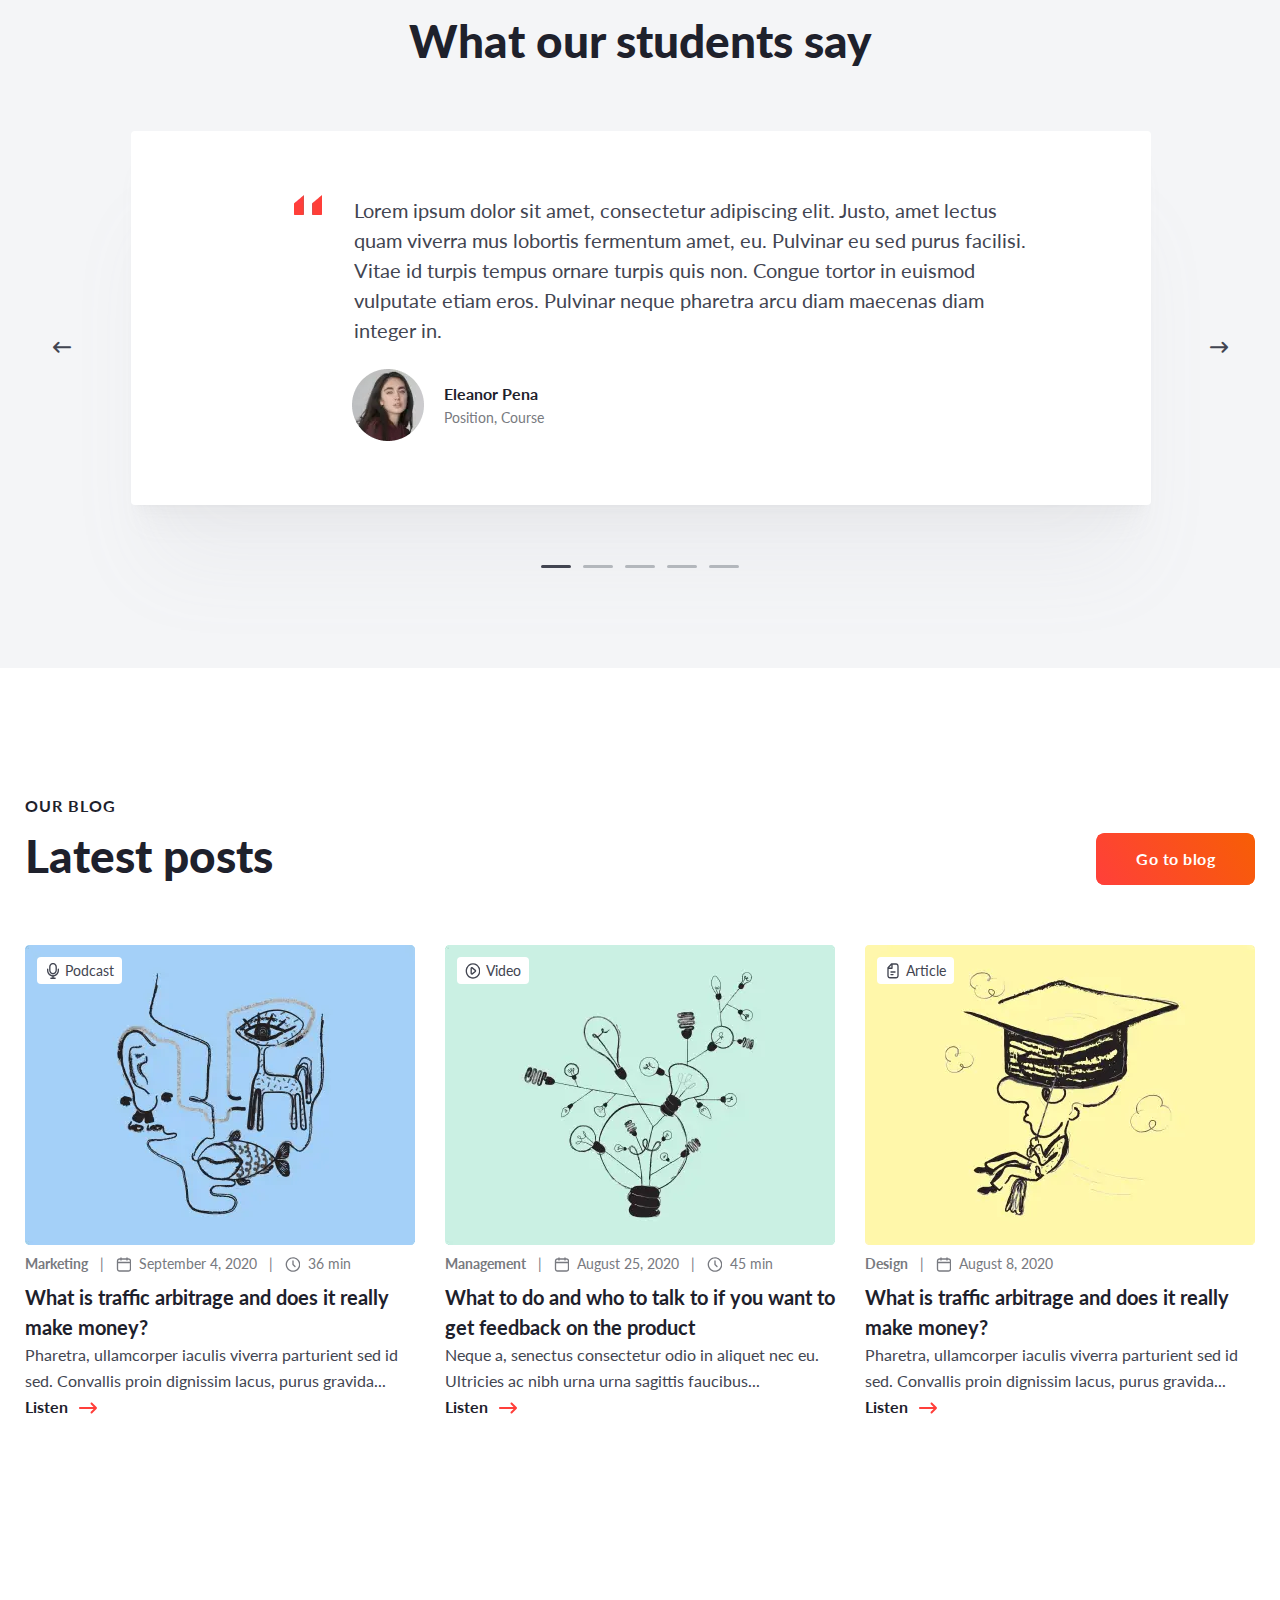
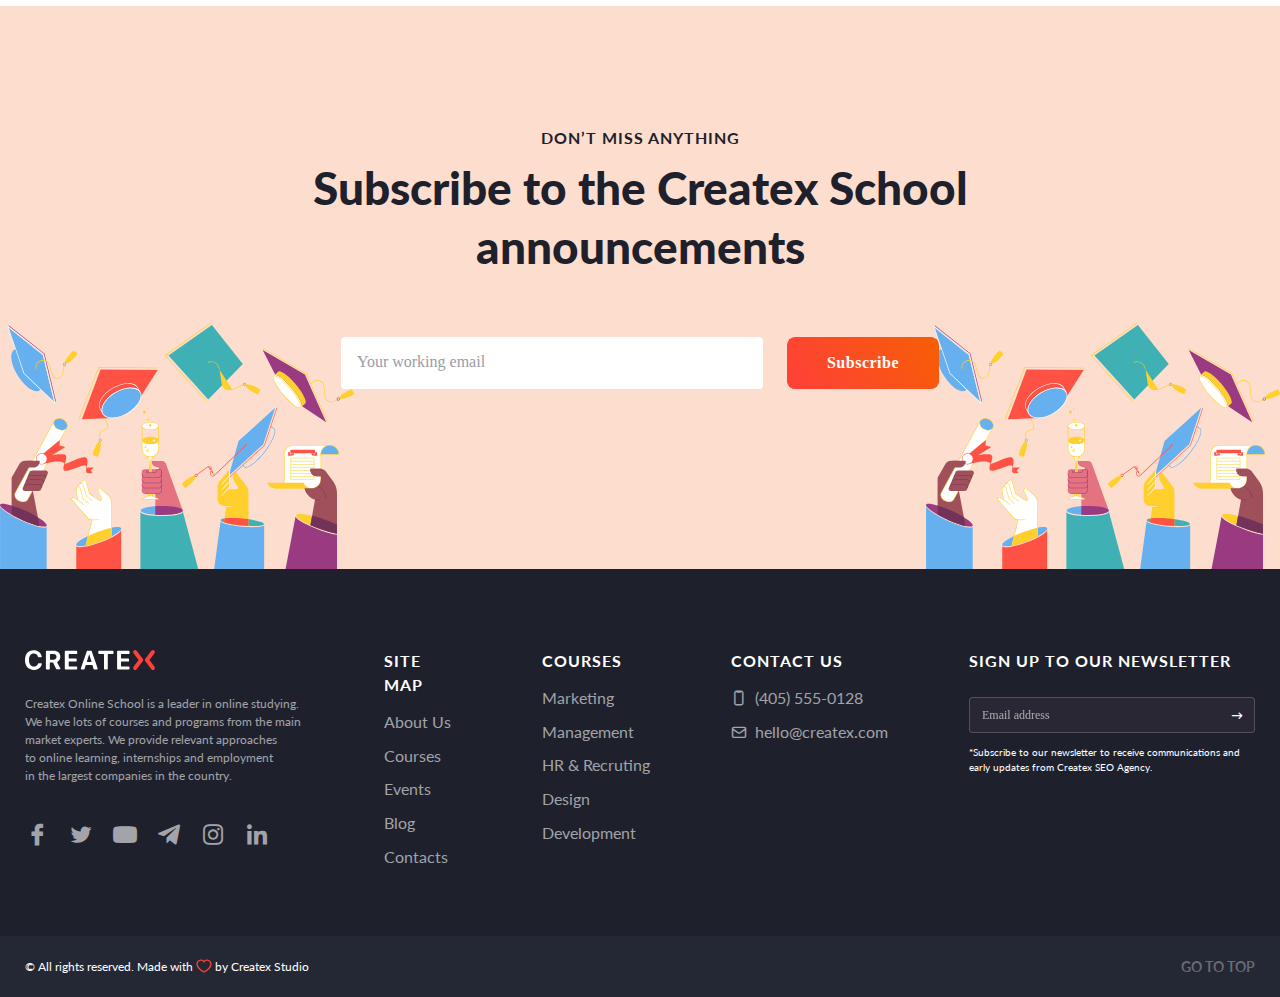
<file: Lesson_20/home.html>
<!DOCTYPE html>
<html lang="en">

<head>
	<title>HomePage</title>
	<meta charset="UTF-8">
	<meta name="format-detection" content="telephone=no">
	<!-- <style>body{opacity: 0;}</style> -->
	<link rel="stylesheet" href="css/style.min.css?_v=20221210030248">
	<link rel="shortcut icon" href="favicon.ico">
	<!-- <meta name="robots" content="noindex, nofollow"> -->
	<meta name="viewport" content="width=device-width, initial-scale=1.0">
</head>

<body>
	<div class="wrapper">
		<header class="header">
			<div class="header__container">
				<a href="#">
					<div class="header__logo"><img src="img/logo.svg" alt="Logo"></div>
				</a>
				<div class="header__menu menu">
					<nav class="menu__body">
						<ul class="menu__list">
							<li class="menu__item"><a href="#" class="menu__link">About Us</a></li>
							<li class="menu__item"><a href="#" class="menu__link">Courses</a></li>
							<li class="menu__item"><a href="#" class="menu__link">Events</a></li>
							<li class="menu__item"><a href="#" class="menu__link">Blog</a></li>
							<li class="menu__item"><a href="#" class="menu__link">Contacts</a></li>
						</ul>
					</nav>
				</div>
				<div data-da=".menu__body,600, first" class="header__registration">
					<a href="#">
						<div class="header__button button"><span>Get consultation</span></div>
					</a>
					<a href="#">
						<div class="header__login">Log in / Register</div>
					</a>
				</div>
				<button type="button" class="menu__icon icon-menu"><span></span></button>
			</div>
		</header>
		<main class="page">
			<section class="intro" id="intro">
				<div class="intro__container">
					<div class="intro__main">
						<div class="intro__body">
							<a href="#" class="intro__play">
								<div>Play showreel</div>
							</a>
							<div class="intro__title">
								<h1>Enjoy studying with Createx Online Courses</h1>
							</div>
							<div class="intro__buttons">
								<a href="#">
									<div class="intro__button button-2"><span>About us</span></div>
								</a>
								<a href="#">
									<div class="intro__button2 button"><span>Explore courses</span></div>
								</a>
							</div>
						</div>
						<div class="intro__img"><img src="img/illustration.svg" alt="Image"></div>
					</div>
					<div class="intro__statistic statistic-intro">
						<div class="statistic-intro__item"><span>1200</span>Students graduated</div>
						<div class="statistic-intro__decor"></div>
						<div class="statistic-intro__item"><span>84</span>Completed courses</div>
						<div class="statistic-intro__decor"></div>
						<div class="statistic-intro__item"><span>16</span>Qualified tutors</div>
						<div class="statistic-intro__decor"></div>
						<div class="statistic-intro__item"><span>5</span>Years of experience</div>
					</div>
				</div>
				<div class="intro__decor decor-item1"><img src="img/decor1-intro.svg" alt="Decor"></div>
				<div class="intro__decor decor-item2"><img src="img/decor2-intro.svg" alt="Decor"></div>
				<div class="intro__decor decor-item3"><img src="img/decor3-intro.svg" alt="Decor"></div>
				<div class="intro__decor decor-item4"><img src="img/decor4-intro.svg" alt="Decor"></div>
				<div class="intro__decor decor-item5"><img src="img/decor5-intro.svg" alt="Decor"></div>
			</section>
			<section class="why-createx">
				<div class="why-createx__container">
					<div class="why-createx__img"><picture><source srcset="img/why-createx-img.webp" type="image/webp"><img src="img/why-createx-img.png" alt="Teen"></picture></div>
					<div class="why-createx__body">
						<div class="why-createx__subtitle subtitle">Who we are</div>
						<div class="why-createx__title title">
							<h2>Why Createx?</h2>
						</div>
						<div class="why-createx__list">
							<div class="why-createx__item">A fermentum in morbi pretium aliquam adipiscing donec tempus.</div>
							<div class="why-createx__item">Vulputate placerat amet pulvinar lorem nisl.</div>
							<div class="why-createx__item">Consequat feugiat habitant gravida quisque elit bibendum id adipiscing sed.</div>
							<div class="why-createx__item">Etiam duis lobortis in fames ultrices commodo nibh.</div>
							<div class="why-createx__item">Tincidunt sagittis neque sem ac eget.</div>
							<div class="why-createx__item">Ultricies amet justo et eget quisque purus vulputate dapibus tortor.</div>
						</div>
						<a href="#">
							<div class="why-createx__button button"><span>More about us</span></div>
						</a>
					</div>
				</div>
				<div class="why-createx__decor decor-cratex-item1"><img src="img/why-createx-decor.svg" alt="Decor"></div>
				<div class="why-createx__decor decor-cratex-item2"><img src="img/why-createx-decor2.svg" alt="Decor"></div>
			</section>
			<section class="courses">
				<div class="courses__container">
					<div class="courses__head">
						<div class="courses__headers">
							<div class="courses__subtitle subtitle">Ready to learn?</div>
							<div class="courses__title title">
								<h2>Featured Courses</h2>
							</div>
						</div>
						<a href="#" class="courses__button button-2"><span>View all courses</span></a>
					</div>
					<div class="courses__cards">
						<a href="#" class="courses__item item-courses">
							<div class="item-courses__img"><picture><source srcset="img/image-courses1.webp" type="image/webp"><img src="img/image-courses1.png" alt="Jerome Bell"></picture></div>
							<div class="item-courses__body">
								<div class="item-courses__prof color1">Marketing</div>
								<div class="item-courses__text">The Ultimate Google Ads Training Course</div>
								<div class="item-courses__price-and-name"><span>$100</span> | by Jerome Bell</div>
							</div>
						</a>
						<a href="#" class="courses__item item-courses">
							<div class="item-courses__img"><picture><source srcset="img/image-courses2.webp" type="image/webp"><img src="img/image-courses2.png" alt="Marvin McKinney"></picture></div>
							<div class="item-courses__body">
								<div class="item-courses__prof color2">Management</div>
								<div class="item-courses__text">Prduct Management Fundamentals</div>
								<div class="item-courses__price-and-name"><span>$480</span> | by Marvin McKinney</div>
							</div>
						</a>
						<a href="#" class="courses__item item-courses">
							<div class="item-courses__img"><picture><source srcset="img/image-courses3.webp" type="image/webp"><img src="img/image-courses3.png" alt="Leslie Alexander Li"></picture></div>
							<div class="item-courses__body">
								<div class="item-courses__prof color3">HR & Recruting</div>
								<div class="item-courses__text">HR Management and Analytics</div>
								<div class="item-courses__price-and-name"><span>$200</span> | by Leslie Alexander Li</div>
							</div>
						</a>
						<a href="#" class="courses__item item-courses">
							<div class="item-courses__img"><picture><source srcset="img/image-courses4.webp" type="image/webp"><img src="img/image-courses4.png" alt="Kristin Watson"></picture></div>
							<div class="item-courses__body">
								<div class="item-courses__prof color1">Marketing</div>
								<div class="item-courses__text">Brand Management & PR Communications</div>
								<div class="item-courses__price-and-name"><span>$530</span> | by Kristin Watson</div>
							</div>
						</a>
						<a href="#" class="courses__item item-courses">
							<div class="item-courses__img"><picture><source srcset="img/image-courses5.webp" type="image/webp"><img src="img/image-courses5.png" alt="Dianne Russell"></picture></div>
							<div class="item-courses__body">
								<div class="item-courses__prof color2">Management</div>
								<div class="item-courses__text">Business Development Management</div>
								<div class="item-courses__price-and-name"><span>$400</span> | by Dianne Russell</div>
							</div>
						</a>
						<a href="#" class="courses__item item-courses">
							<div class="item-courses__img"><picture><source srcset="img/image-courses6.webp" type="image/webp"><img src="img/image-courses6.png" alt="Guy Hawkins"></picture></div>
							<div class="item-courses__body">
								<div class="item-courses__prof color4">Design</div>
								<div class="item-courses__text">Graphic Design Basic</div>
								<div class="item-courses__price-and-name"><span>$500</span> | by Guy Hawkins</div>
							</div>
						</a>
					</div>
				</div>
			</section>
			<section class="benefits">
				<div class="benefits__container">
					<div class="benefits__suntitle subtitle">Our benefits</div>
					<div class="benefits__title title">
						<h2>That’s how we do it</h2>
					</div>
					<div class="benefits__list list-benefits">
						<div class="list-benefits__item">
							<p class="_icon-Star"></p>Experienced Tutors
						</div>
						<div class="list-benefits__item">
							<p class="_icon-like"></p>Feedback & Support
						</div>
						<div class="list-benefits__item">
							<p class="_icon-Layouts"></p>24/7 Online Library
						</div>
						<div class="list-benefits__item">
							<p class="_icon-Chat"></p>Community
						</div>
					</div>
					<div class="benefits__body">
						<div class="benefits__content">
							<div class="benefits__title2">Only practicing tutors</div>
							<div class="benefits__text">
								<p>Urna nisi, arcu cras nunc. Aenean quam est lobortis mi non fames dictum suspendisse. Morbi mauris cras massa ut dolor quis sociis mollis augue. Nunc, sodales tortor sit diam mi amet massa. Fermentum diam diam sociis vestibulum. Nulla nisl accumsan, id dignissim massa ut amet. Amet enim, nisi tempus vehicula.</p>
							</div>
						</div>
						<div class="benefits__img"><img src="img/illustration-benefits.svg" alt="Illustration"></div>
					</div>
				</div>
			</section>
			<section class="events">
				<div class="events__container">
					<div class="events__subtitle subtitle">Our Events</div>
					<div class="events__title title">
						<h2>Lectures & workshops</h2>
					</div>
					<div class="events__list list-events">
						<div class="list-events__item">
							<div class="list-events__content">
								<div class="list-events__date-and-time">
									<div class="list-events__number">05</div>
									<div class="list-events__month-and-time">
										<div class="list-events__month">August</div>
										<div class="list-events__time">11:00 – 14:00</div>
									</div>
								</div>
								<div class="list-events__about">
									<div class="list-events__title">Formation of the organizational structure of the company in the face of uncertainty.</div>
									<div class="list-events__subtitle">Onine master-class</div>
								</div>
							</div>
							<a href="#" class="list-events__button button-2">
								<div><span>View more</span></div>
							</a>
						</div>
						<div class="list-events__item">
							<div class="list-events__content">
								<div class="list-events__date-and-time">
									<div class="list-events__number">24</div>
									<div class="list-events__month-and-time">
										<div class="list-events__month">July</div>
										<div class="list-events__time">11:00 – 12:30</div>
									</div>
								</div>
								<div class="list-events__about">
									<div class="list-events__title">Building a customer service department. Best Practices.</div>
									<div class="list-events__subtitle">Onine lecture</div>
								</div>
							</div>
							<a href="#" class="list-events__button button-2">
								<div><span>View more</span></div>
							</a>
						</div>
						<div class="list-events__item">
							<div class="list-events__content">
								<div class="list-events__date-and-time">
									<div class="list-events__number">16</div>
									<div class="list-events__month-and-time">
										<div class="list-events__month">July</div>
										<div class="list-events__time">10:00 – 13:00</div>
									</div>
								</div>
								<div class="list-events__about">
									<div class="list-events__title">How to apply methods of speculative design in practice. Worldbuilding prototyping.</div>
									<div class="list-events__subtitle">Onine workshop</div>
								</div>
							</div>
							<a href="#" class="list-events__button button-2">
								<div><span>View more</span></div>
							</a>
						</div>
					</div>
					<div class="events__more">
						<div class="events__text-add">Do you want more?</div>
						<div class="events__button button"><span>Explore all events</span></div>
					</div>
				</div>
				<div class="events__decor"><img src="img/events-decor.svg" alt=Circles"></div>
			</section>
			<section class="certificate">
				<div class="certificate__container">
					<div class="certificate__body">
						<div class="certificate__subtitle subtitle">Createx Certificate</div>
						<div class="certificate__title title">Your expertise will be confirmed</div>
						<div class="certificate__text">We are accredited by international professional organizations and institutes:</div>
						<div class="certificate__list list-images">
							<div class="list-images__item"><picture><source srcset="img/certificate-logo1.webp" type="image/webp"><img src="img/certificate-logo1.png" alt="Del Mar Strategy"></picture></div>
							<div class="list-images__item"><picture><source srcset="img/certificate-logo2.webp" type="image/webp"><img src="img/certificate-logo2.png" alt="Sentinal Consulting"></picture></div>
							<div class="list-images__item"><picture><source srcset="img/certificate-logo3.webp" type="image/webp"><img src="img/certificate-logo3.png" alt="National"></picture></div>
						</div>
					</div>
					<div class="certificate__img"><picture><source srcset="img/certificate-image.webp" type="image/webp"><img src="img/certificate-image.png" alt=""></picture></div>
				</div>
			</section>
			<section class="team">
				<div class="team__container">
					<div class="team__head">
						<div class="team__heading">
							<div class="team__subtitle subtitle">Best tutors are all here</div>
							<div class="team__title title">
								<h2>Meet our team</h2>
							</div>
						</div>
						<div class="team__arrows">
							<p class="_icon-prev-btn"></p>
							<p class="_icon-Right"></p>
						</div>
					</div>
					<div class="team__slider slider-team">
						<div class="slider-team__slide slide1">
							<div class="slider-team__img"><picture><source srcset="img/team-slide1.webp" type="image/webp"><img src="img/team-slide1.png" alt="Dianne Russell"></picture>
								<div class="slider-team__hover-block">
									<a href="#">
										<p class="_icon-Facebook"></p>
									</a>
									<a href="#">
										<p class="_icon-Instagram"></p>
									</a>
									<a href="#">
										<p class="_icon-Linked-In"></p>
									</a>
								</div>
							</div>
						</div>
						<div class="slider-team__slide slide2">
							<div class="slider-team__img"><picture><source srcset="img/team-slide2.webp" type="image/webp"><img src="img/team-slide2.png" alt="Jerome Bell"></picture>
								<div class="slider-team__hover-block">
									<a href="#">
										<p class="_icon-Facebook"></p>
									</a>
									<a href="#">
										<p class="_icon-Instagram"></p>
									</a>
									<a href="#">
										<p class="_icon-Linked-In"></p>
									</a>
								</div>
							</div>
						</div>
						<div class="slider-team__slide slide3">
							<div class="slider-team__img"><picture><source srcset="img/team-slide3.webp" type="image/webp"><img src="img/team-slide3.png" alt="Kristin Watson"></picture>
								<div class="slider-team__hover-block">
									<a href="#">
										<p class="_icon-Facebook"></p>
									</a>
									<a href="#">
										<p class="_icon-Instagram"></p>
									</a>
									<a href="#">
										<p class="_icon-Linked-In"></p>
									</a>
								</div>
							</div>
						</div>
						<div class="slider-team__slide slide4">
							<div class="slider-team__img"><picture><source srcset="img/team-slide4.webp" type="image/webp"><img src="img/team-slide4.png" alt="Marvin McKinney"></picture>
								<div class="slider-team__hover-block">
									<a href="#">
										<p class="_icon-Facebook"></p>
									</a>
									<a href="#">
										<p class="_icon-Instagram"></p>
									</a>
									<a href="#">
										<p class="_icon-Linked-In"></p>
									</a>
								</div>
							</div>
						</div>
					</div>
					<div class="testimonials">
						<div class="testimonials__subtitle subtitle">TESTIMONIALS</div>
						<div class="testimonials__title title">
							<h2>What our students say</h2>
						</div>
						<div class="testimonials__body">
							<div data-da=".testimonials__arrows,600,first" class="slider-testimonials__prev-btn">
								<p class="_icon-prev-btn"></p>
							</div>
							<div class="testimonials__slider slider-testimonials">
								<div class="slider-testimonials__slide">
									<div class="slider-testimonials__text">
										<p>Lorem ipsum dolor sit amet, consectetur adipiscing elit. Justo, amet lectus quam viverra mus lobortis fermentum amet, eu. Pulvinar eu sed purus facilisi. Vitae id turpis tempus ornare turpis quis non. Congue tortor in euismod vulputate etiam eros. Pulvinar neque pharetra arcu diam maecenas diam integer in.</p>
									</div>
									<div class="slider-testimonials__people">
										<div class="slider-testimonials__img"><picture><source srcset="img/image-testi-slide.webp" type="image/webp"><img src="img/image-testi-slide.png" alt=""></picture></div>
										<div class="slider-testimonials__about">
											<div class="slider-testimonials__name">Eleanor Pena</div>
											<div class="slider-testimonials__position">Position, Course</div>
										</div>
									</div>
								</div>
							</div>
							<div data-da=".testimonials__arrows,600,last" class="slider-testimonials__next-btn">
								<p class="_icon-Right"></p>
							</div>
						</div>
						<div class="testimonials__slide-bar bar-slider">
							<div class="bar-slider__item active"></div>
							<div class="bar-slider__item"></div>
							<div class="bar-slider__item"></div>
							<div class="bar-slider__item"></div>
							<div class="bar-slider__item"></div>
						</div>
						<div class="testimonials__arrows"></div>
					</div>
				</div>
			</section>
			<section class="blog">
				<div class="blog__container">
					<div class="blog__head">
						<div class="blog__heading">
							<div class="blog__subtitle subtitle">Our blog</div>
							<div class="blog__title title">
								<h2>Latest posts</h2>
							</div>
						</div>
						<div class="blog__button button"><span>Go to blog</span></div>
					</div>
					<div class="blog__list list-blog">
						<div class="list-blog__item item-list-blog">
							<div class="item-list-blog__img">

								<a href="#"><picture><source srcset="img/image-blog1.webp" type="image/webp"><img src="img/image-blog1.png" alt="Image"></picture></a>
								<div class="item-list-blog__type-article">Podcast</div>

							</div>
							<div class="item-list-blog__type-and-date">
								<div class="item-list-blog__type">Marketing</div>
								<div class="item-list-blog__decor">|</div>
								<div class="item-list-blog__date">September 4, 2020</div>
								<div class="item-list-blog__decor">|</div>
								<div class="item-list-blog__time">36 min</div>
							</div>
							<a href="#">
								<div class="item-list-blog__title">What is traffic arbitrage and does it really make money?</div>
							</a>
							<a href="#">
								<div class="item-list-blog__text">Pharetra, ullamcorper iaculis viverra parturient sed id sed. Convallis proin dignissim lacus, purus gravida...</div>
							</a>
							<a href="#">
								<div class="item-list-blog__button">Listen</div>
							</a>
						</div>
						<div class="list-blog__item item-list-blog">
							<div class="item-list-blog__img">

								<a href="#"><picture><source srcset="img/image-blog2.webp" type="image/webp"><img src="img/image-blog2.png" alt="Image"></picture></a>
								<div class="item-list-blog__type-article video">Video</div>

							</div>
							<div class="item-list-blog__type-and-date">
								<div class="item-list-blog__type">Management</div>
								<div class="item-list-blog__decor">|</div>
								<div class="item-list-blog__date">August 25, 2020</div>
								<div class="item-list-blog__decor">|</div>
								<div class="item-list-blog__time">45 min</div>
							</div>
							<a href="#">
								<div class="item-list-blog__title">What to do and who to talk to if you want to get feedback on the product</div>
							</a>
							<a href="#">
								<div class="item-list-blog__text">Neque a, senectus consectetur odio in aliquet nec eu. Ultricies ac nibh urna urna sagittis faucibus...</div>
							</a>
							<a href="#">
								<div class="item-list-blog__button">Listen</div>
							</a>
						</div>
						<div class="list-blog__item item-list-blog">
							<div class="item-list-blog__img">

								<a href="#"><picture><source srcset="img/image-blog3.webp" type="image/webp"><img src="img/image-blog3.png" alt="Image"></picture></a>
								<div class="item-list-blog__type-article article">Article</div>

							</div>
							<div class="item-list-blog__type-and-date">
								<div class="item-list-blog__type">Design</div>
								<div class="item-list-blog__decor">|</div>
								<div class="item-list-blog__date">August 8, 2020</div>
							</div>
							<a href="#">
								<div class="item-list-blog__title">What is traffic arbitrage and does it really make money?</div>
							</a>
							<a href="#">
								<div class="item-list-blog__text">Pharetra, ullamcorper iaculis viverra parturient sed id sed. Convallis proin dignissim lacus, purus gravida...</div>
							</a>
							<a href="#">
								<div class="item-list-blog__button">Listen</div>
							</a>
						</div>
					</div>
				</div>
			</section>
			<section class="email">
				<div class="email__container">
					<div class="email__wrapper">
						<div class="email__subtitle subtitle">Don’t miss anything</div>
						<div class="email__title title">Subscribe to the Createx School announcements</div>
						<form action="" method="get" class="email__form">
							<input autocomplete="off" placeholder="Your working email" name="email" value="" type="email" class="email__input">
							<button class="email__button button" type="button"><span>Subscribe</span></button>
						</form>
					</div>
				</div>
				<div class="email__decor decor-email1"><img src="img/illustration-email.svg" alt="Illustration"></div>
				<div class="email__decor decor-email2"><img src="img/illustration-email.svg" alt="Illustration"></div>
			</section>
		</main>
		<footer class="footer">
			<section class="contact">
				<div class="contact__container">
					<div class="contact__main">
						<div class="contact__logo"><img src="img/logo-contact.svg" alt="Logo"></div>
						<div class="contact__text">Createx Online School is a leader in online studying. We have lots of courses and programs from the main market experts. We provide relevant approaches to online learning, internships and employment in the largest companies in the country. </div>
						<div class="contact__media media-contact">
							<a href="#">
								<div class="media-contact__item">
									<p class="_icon-Facebook"></p>
								</div>
							</a>
							<a href="#">
								<div class="media-contact__item">
									<p class="_icon-Twitter"></p>
								</div>
							</a>
							<a href="#">
								<div class="media-contact__item">
									<div class="_icon-YouTube"></div>
								</div>
							</a>
							<a href="#">
								<div class="media-contact__item">
									<p class="_icon-telegram"></p>
								</div>
							</a>
							<a href="#">
								<div class="media-contact__item">
									<p class="_icon-Instagram"></p>
								</div>
							</a>
							<a href="#">
								<div class="media-contact__item">
									<p class="_icon-Linked-In"></p>
								</div>
							</a>
						</div>
					</div>
					<div class="contact__links">
						<div class="contact__map map-contact">
							<div class="map-contact__title">SITE MAP</div>
							<div class="map-contact__item"><a href="#">About Us</a></div>
							<div class="map-contact__item"><a href="#">Courses</a></div>
							<div class="map-contact__item"><a href="#">Events</a></div>
							<div class="map-contact__item"><a href="#">Blog</a></div>
							<div class="map-contact__item"><a href="#">Contacts</a></div>
						</div>
						<div class="contact__courses courses-contact">
							<div class="courses-contact__title">COURSES</div>
							<div class="courses-contact__item"><a href="#">Marketing</a></div>
							<div class="courses-contact__item"><a href="#">Management</a></div>
							<div class="courses-contact__item"><a href="#">HR & Recruting</a></div>
							<div class="courses-contact__item"><a href="#">Design</a></div>
							<div class="courses-contact__item"><a href="#">Development</a></div>
						</div>
						<div class="contact__info info-contact">
							<div class="info-contact__title">CONTACT US</div>
							<div class="info-contact__number">
								<p class="_icon-iPhone"></p>(405) 555-0128
							</div>
							<div class="info-contact__email">
								<p class="_icon-Mail"></p>hello@createx.com
							</div>
						</div>
					</div>
					<form action="" method="get" class="contact__form form-contact">
						<div class="form-contact__label-wrapper"><label for="" class="form-contact__label">SIGN UP TO OUR NEWSLETTER</label></div>
						<div class="form-contact__email-sent">
							<input placeholder="Email address" type="email" name="email" value="" class="form-contact__input">
							<button class="form-contact__button" type="button">
								<p class="_icon-Right"></p>
							</button>
						</div>
						<div class="form-contact__text">*Subscribe to our newsletter to receive communications and early updates from Createx SEO Agency.</div>
					</form>
				</div>
			</section>
			<div class="footer__wrapper">
				<div class="footer__container">
					<div class="footer__text">© All rights reserved. Made with <span><img src="img/heart-footer.svg" alt="Heart"></span> by Createx Studio </div>
					<div class="footer__button"><a href="#intro">GO TO TOP</a></div>
				</div>
			</div>
		</footer>
	</div>
	<script src="js/app.min.js?_v=20221210030248"></script>
</body>

</html>
</file>
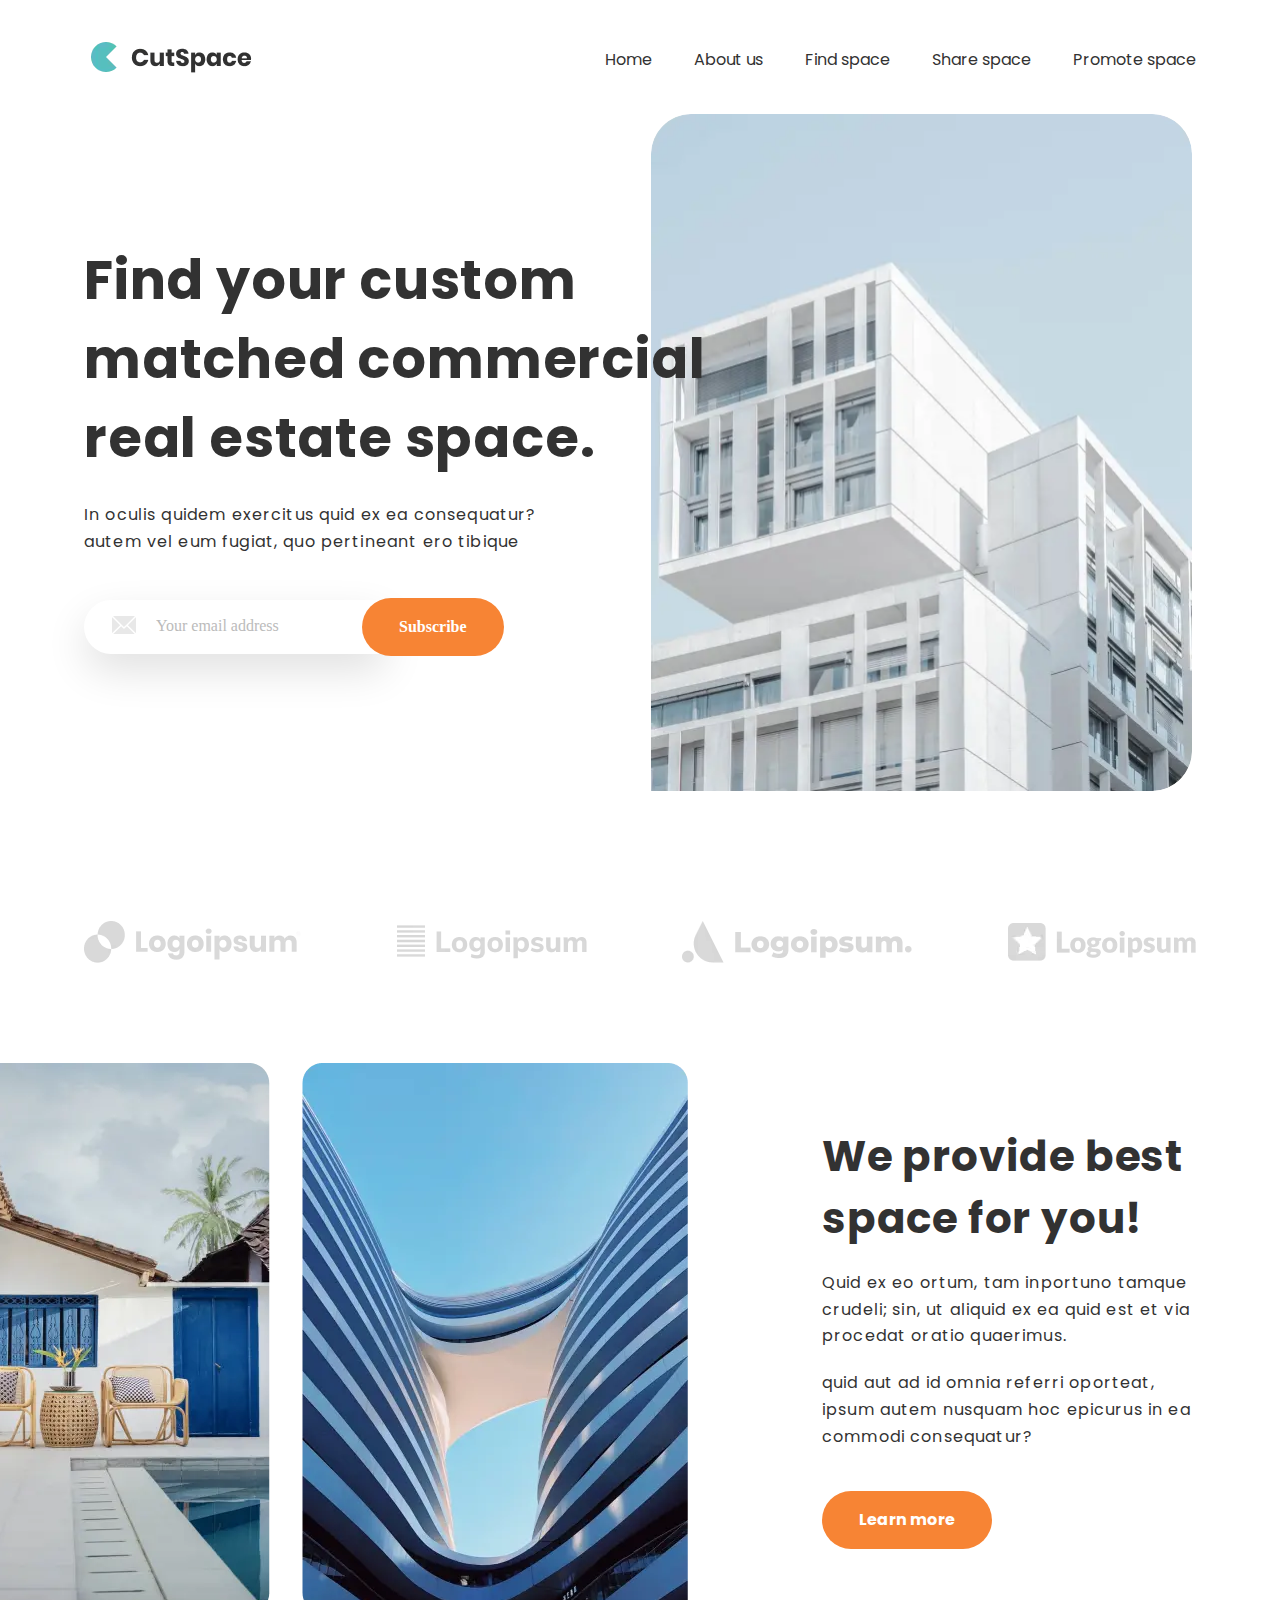
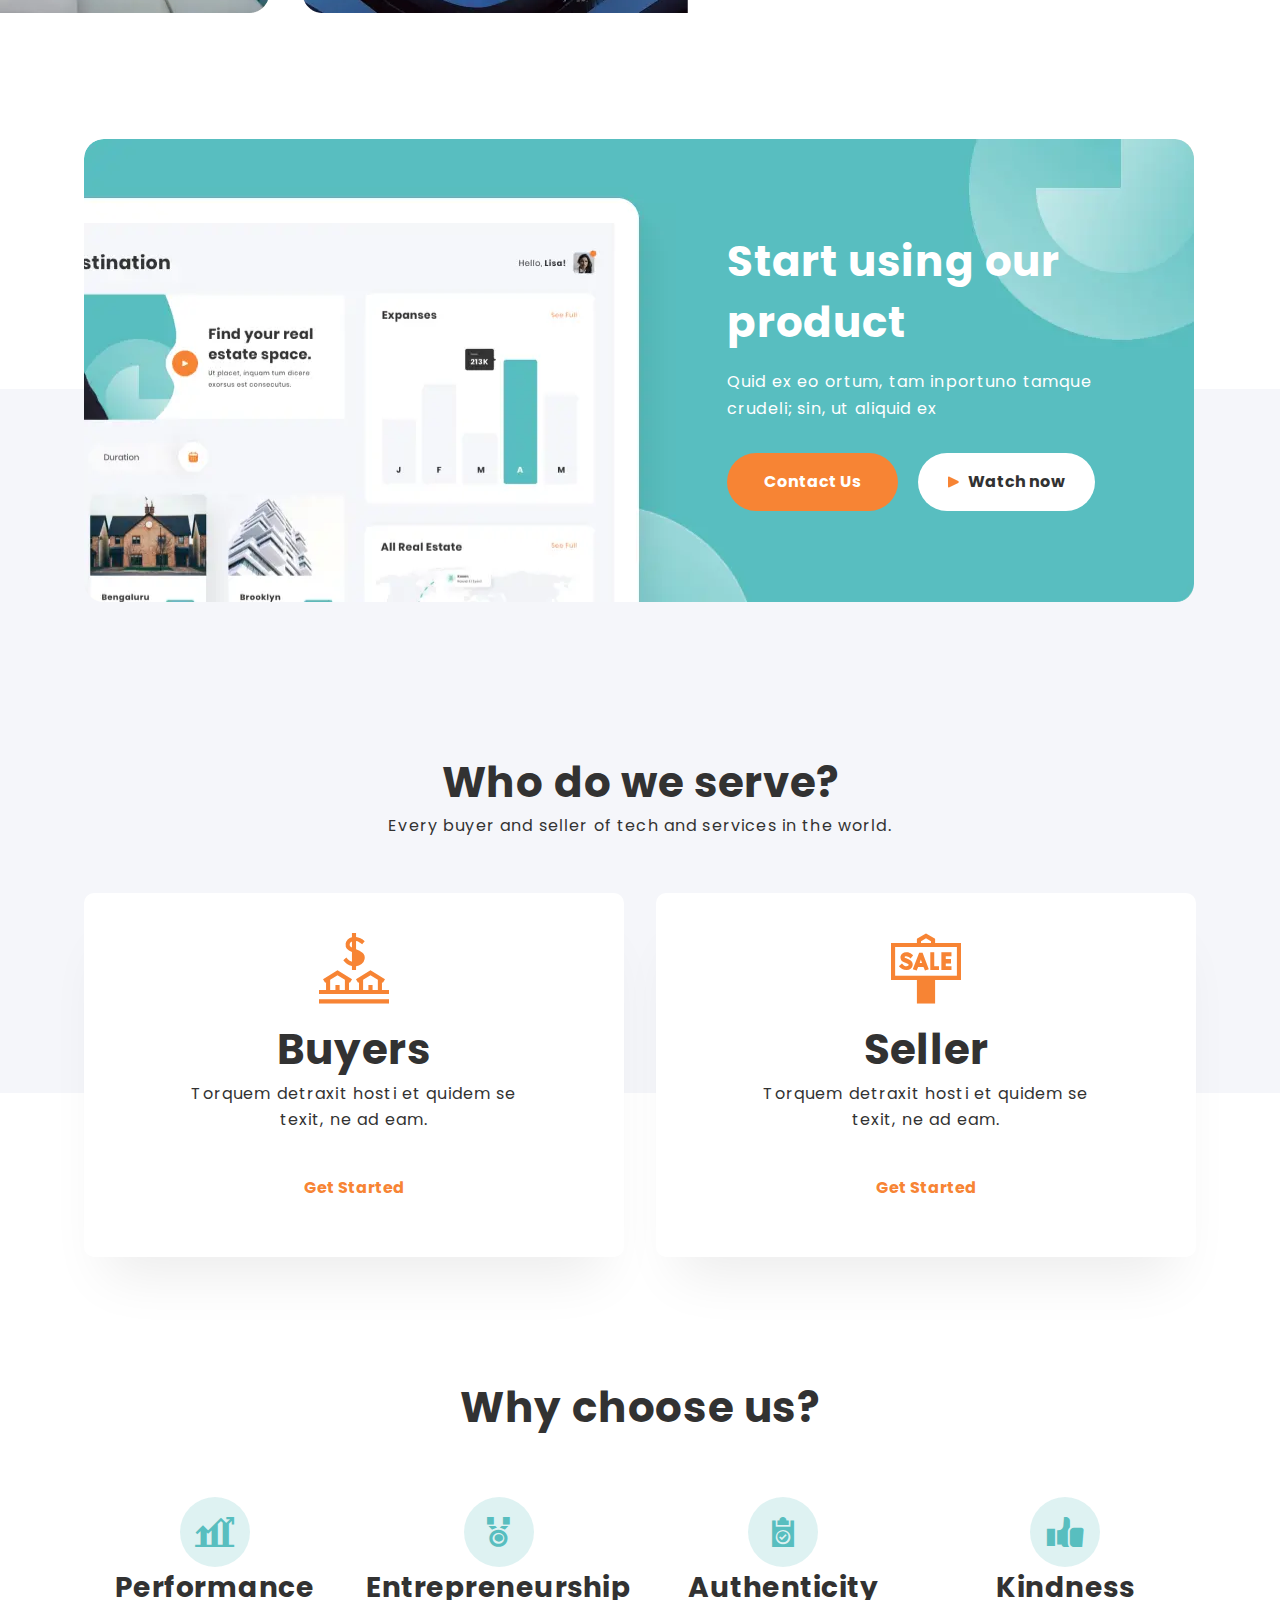
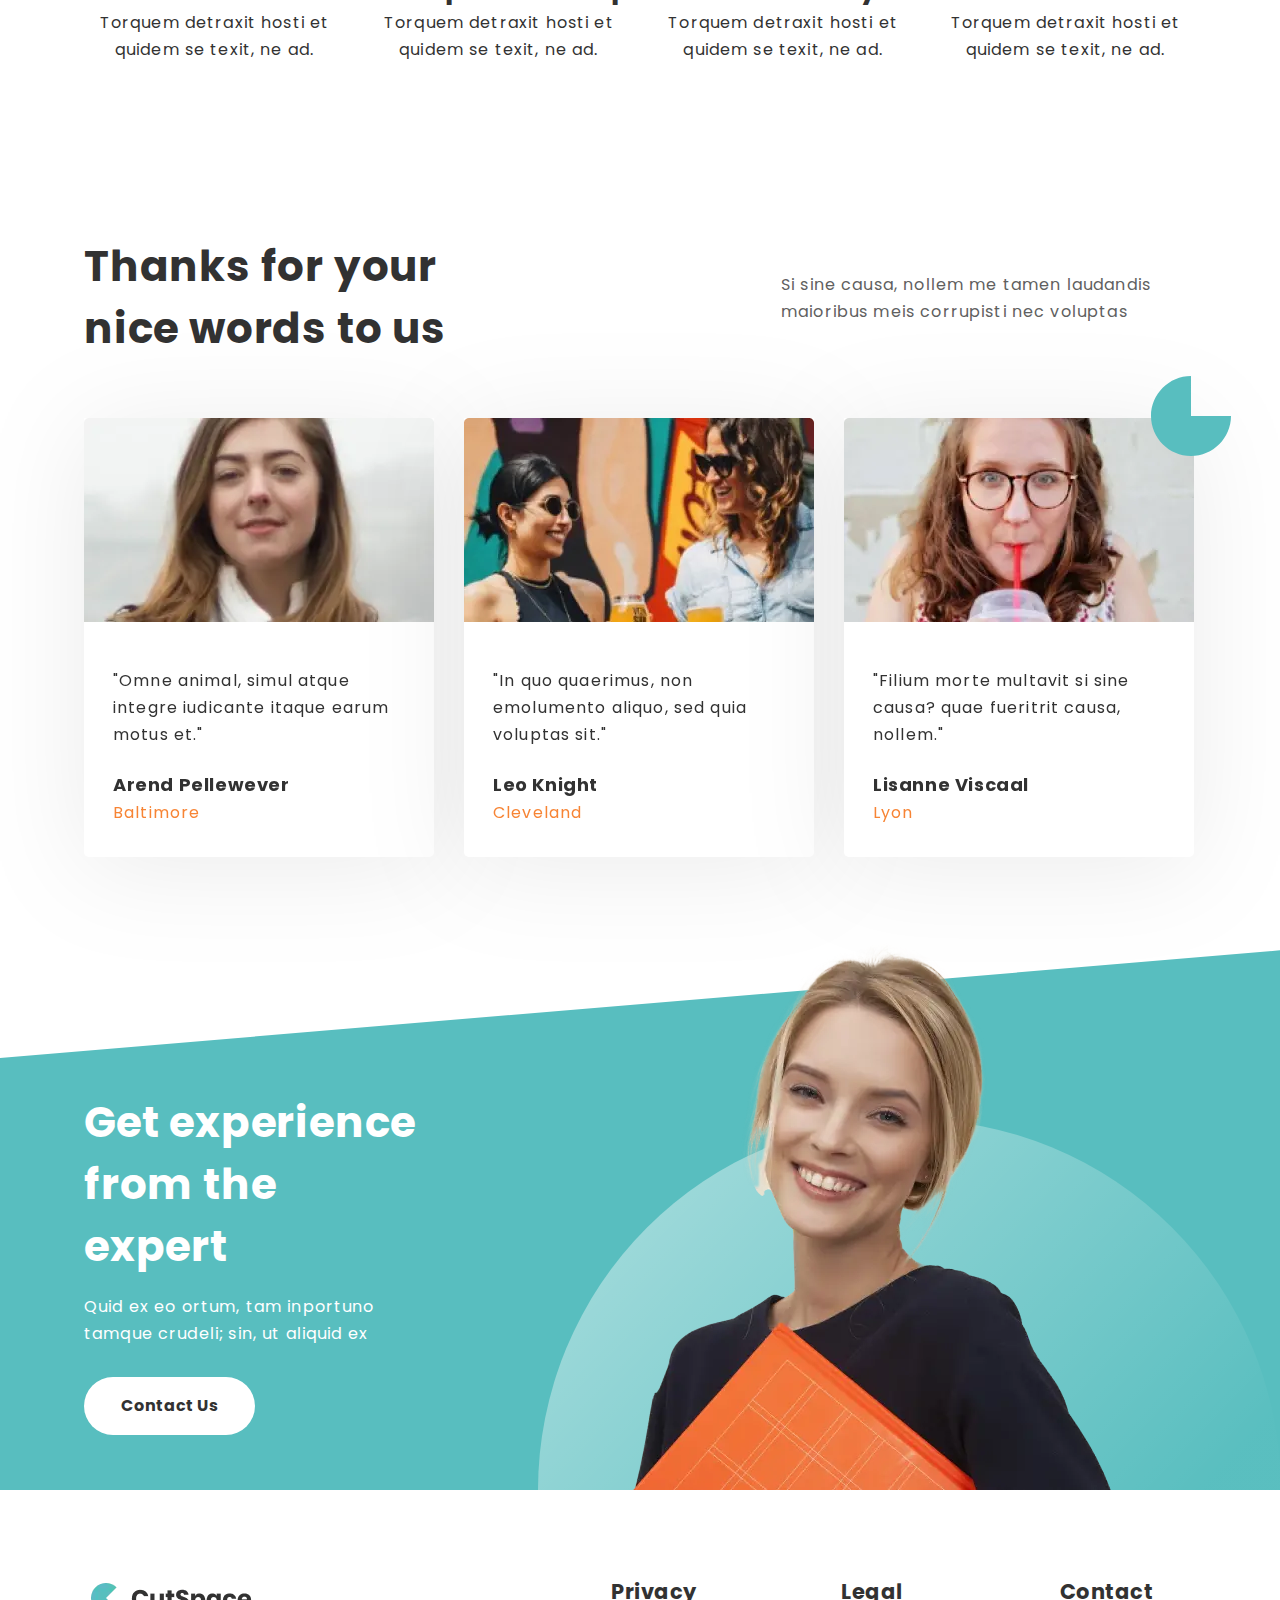
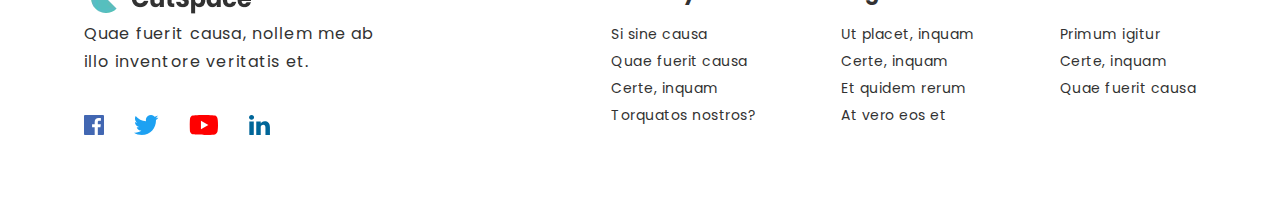
<file: Lesson_21/home.html>
<!DOCTYPE html>
<html lang="en">

<head>
	<title>HomePage</title>
	<meta charset="UTF-8">
	<meta name="format-detection" content="telephone=no">
	<!-- <style>body{opacity: 0;}</style> -->
	<link rel="stylesheet" href="css/style.min.css?_v=20221210031615">
	<link rel="shortcut icon" href="favicon.ico">
	<!-- <meta name="robots" content="noindex, nofollow"> -->
	<meta name="viewport" content="width=device-width, initial-scale=1.0">
</head>

<body>
	<div class="wrapper">
		<header class="header">
			<div class="header__container">
				<div class="header__logo"><a href="home.html"><picture><source srcset="img/logo.webp" type="image/webp"><img src="img/logo.png" alt="Logo"></picture></a></div>
				<div class="header__menu menu">
					<button type="button" class="menu__icon icon-menu"><span></span></button>
					<nav class="menu__body">
						<ul class="menu__list">
							<li class="menu__item"><a href="" class="menu__link">Home</a></li>
							<li class="menu__item"><a href="" class="menu__link">About us</a></li>
							<li class="menu__item"><a href="" class="menu__link">Find space</a></li>
							<li class="menu__item"><a href="" class="menu__link">Share space</a></li>
							<li class="menu__item"><a href="" class="menu__link">Promote space</a></li>
						</ul>
					</nav>
				</div>
			</div>
		</header>
		<main class="page">
			<section class="page__intro intro">
				<div class="intro__container">
					<div class="intro__main">
						<div class="intro__content">
							<div class="intro__title title">
								<h1>Find your custom matched commercial real estate space.</h1>
							</div>
							<div class="intro__subtitle subtitle">In oculis quidem exercitus quid ex ea consequatur? autem vel eum fugiat, quo pertineant ero tibique</div>
							<form action="" method="get" class="intro__form">
								<input required placeholder="Your email address" autocomplete="off" name="email" value="" type="email" class="intro__input">
								<button class="intro__button button">Subscribe</button>
							</form>
						</div>
						<div class="intro__img"><picture><source srcset="img/image-intro.webp" type="image/webp"><img src="img/image-intro.png" alt="Building"></picture></div>
					</div>
					<div class="intro__company company-intro">
						<div class="company-intro__item"><picture><source srcset="img/company-logo01.webp" type="image/webp"><img src="img/company-logo01.png" alt="Company Logo"></picture></div>
						<div class="company-intro__item"><picture><source srcset="img/company-logo02.webp" type="image/webp"><img src="img/company-logo02.png" alt="Company Logo"></picture></div>
						<div class="company-intro__item"><picture><source srcset="img/company-logo03.webp" type="image/webp"><img src="img/company-logo03.png" alt="Company Logo"></picture></div>
						<div class="company-intro__item"><picture><source srcset="img/company-logo04.webp" type="image/webp"><img src="img/company-logo04.png" alt="Company Logo"></picture></div>
					</div>
				</div>
			</section>
			<section class="page__space space">
				<div class="space__container">
					<div class="space__images">
						<div class="space__img"><picture><source srcset="img/image-company02.webp" type="image/webp"><img src="img/image-company02.png" alt="Space 1"></picture></div>
						<div class="space__img hover-img">
							<picture><source srcset="img/image-company01.webp" type="image/webp"><img src="img/image-company01.png" alt="Space 2"></picture>
							<div class="space__popup popup-space">
								<div class="popup-space__img"><img src="img/icon-build.svg" alt=""></div>
								<div class="popup-space__content">
									<div class="popup-space__title">
										<h2>Twelve West Lake</h2>
									</div>
									<div class="popup-space__subtitle">Space for up to 150 people</div>
								</div>
							</div>
						</div>
					</div>
					<div class="space__content">
						<div class="space__title title">We provide best space for you!</div>
						<div class="space__subtitle subtitle">
							<p>
								Quid ex eo ortum, tam inportuno tamque crudeli; sin, ut aliquid ex ea quid est et via procedat oratio quaerimus.
							</p>
							<p>
								quid aut ad id omnia referri oporteat, ipsum autem nusquam hoc epicurus in ea commodi consequatur?
							</p>
						</div>
						<div class="space__button button">Learn more</div>
					</div>
				</div>
			</section>
			<section class="who-do-we-serve">
				<div class="who-do-we-serve__background">
					<div class="who-do-we-serve__container">
						<div class="who-do-we-serve__product product-card">
							<div class="product-card__content">
								<div class="product-card__title">
									<h3>Start using our product</h3>
								</div>
								<div class="product-card__subtitle">Quid ex eo ortum, tam inportuno tamque crudeli; sin, ut aliquid ex</div>
								<div class="product-card__buttons">
									<div class="product-card__button button">Contact Us</div>
									<div class="product-card__button-2 button">Watch now</div>
								</div>
							</div>
						</div>
						<div class="who-do-we-serve__title">Who do we serve?</div>
						<div class="who-do-we-serve__subtitle">Every buyer and seller of tech and services in the world.</div>
					</div>
				</div>
				<div class="who-do-we-serve__container">
					<div class="who-do-we-serve__buy buy-card">
						<div class="buy-card__item item-card-buy">
							<div class="item-card-buy__img">
								<p class="_icon-Icon-sell"></p>
							</div>
							<div class="item-card-buy__title">Buyers</div>
							<div class="item-card-buy__subtitle">Torquem detraxit hosti et quidem se texit, ne ad eam.</div>
							<div class="item-card-buy__button button">Get Started</div>
						</div>
						<div class="buy-card__item item-card-buy">
							<div class="item-card-buy__img">
								<p class="_icon-icon-buy"></p>
							</div>
							<div class="item-card-buy__title">Seller</div>
							<div class="item-card-buy__subtitle">Torquem detraxit hosti et quidem se texit, ne ad eam.</div>
							<div class="item-card-buy__button button">Get Started</div>
						</div>

					</div>
				</div>
			</section>
			<section class="why-choose-us">
				<div class="why-choose-us__container">
					<div class="why-choose-us__title">
						<h4>Why choose us?</h4>
					</div>
					<div class="why-choose-us__testimonials testimonials-block">
						<div class="testimonials-block__item">
							<div class="testimonials-block__img">
								<p class="_icon-2-test1"></p>
							</div>
							<div class="testimonials-block__title">Performance</div>
							<div class="testimonials-block__subtitle">Torquem detraxit hosti et quidem se texit, ne ad.</div>
						</div>
						<div class="testimonials-block__item">
							<div class="testimonials-block__img">
								<p class="_icon-2-test2"></p>
							</div>
							<div class="testimonials-block__title">Entrepreneurship</div>
							<div class="testimonials-block__subtitle">Torquem detraxit hosti et quidem se texit, ne ad.</div>
						</div>
						<div class="testimonials-block__item">
							<div class="testimonials-block__img">
								<p class="_icon-2-test3"></p>
							</div>
							<div class="testimonials-block__title">Authenticity</div>
							<div class="testimonials-block__subtitle">Torquem detraxit hosti et quidem se texit, ne ad.</div>
						</div>
						<div class="testimonials-block__item">
							<div class="testimonials-block__img">
								<p class="_icon-2-test4"></p>
							</div>
							<div class="testimonials-block__title">Kindness</div>
							<div class="testimonials-block__subtitle">Torquem detraxit hosti et quidem se texit, ne ad.</div>
						</div>
					</div>
				</div>
			</section>
			<section class="feedback">
				<div class="feedback__container">
					<div class="feedback__head">
						<div class="feedback__title">
							<h5>Thanks for your nice words to us</h5>
						</div>
						<div class="feedback__about">Si sine causa, nollem me tamen laudandis maioribus meis corrupisti nec voluptas</div>
					</div>
					<div class="feedback__list list-feedback">
						<div class="list-feedback__item item-feedback">
							<div class="item-feedback__img"><picture><source srcset="img/slider-img01.webp" type="image/webp"><img src="img/slider-img01.png" alt="Teen"></picture>
								<button type="button">
									<div class="item-feedback__play"><img src="img/icon-watch.svg" alt="Watch"></div>
								</button>
							</div>
							<dic class="item-feedback__content">
								<div class="item-feedback__about">"Omne animal, simul atque integre iudicante itaque earum motus et."</div>
								<div class="item-feedback__name">Arend Pellewever</div>
								<div class="item-feedback__location">Baltimore</div>
							</dic>
						</div>
						<div class="list-feedback__item item-feedback">
							<div class="item-feedback__img"><picture><source srcset="img/slider-img02.webp" type="image/webp"><img src="img/slider-img02.png" alt="Teen"></picture>
								<button type="button">
									<div class="item-feedback__play"><img src="img/icon-watch.svg" alt="Watch"></div>
								</button>
							</div>
							<dic class="item-feedback__content">
								<div class="item-feedback__about">"In quo quaerimus, non emolumento aliquo, sed quia voluptas sit."</div>
								<div class="item-feedback__name">Leo Knight</div>
								<div class="item-feedback__location">Cleveland</div>
							</dic>
						</div>
						<div class="list-feedback__item item-feedback">
							<div class="item-feedback__img"><picture><source srcset="img/slider-img03.webp" type="image/webp"><img src="img/slider-img03.png" alt="Teen"></picture>
								<button type="button">
									<div class="item-feedback__play"><img src="img/icon-watch.svg" alt="Watch"></div>
								</button>
							</div>
							<dic class="item-feedback__content">
								<div class="item-feedback__about">"Filium morte multavit si sine causa? quae fueritrit causa, nollem."</div>
								<div class="item-feedback__name">Lisanne Viscaal</div>
								<div class="item-feedback__location">Lyon</div>
							</dic>
						</div>
					</div>
					<div class="feedback__decor"><img src="img/design-slider.svg" alt="Decoration"></div>
				</div>
			</section>
			<section class="experience">
				<div class="experience__container">
					<div class="experience__content">
						<div class="experience__title">
							<h5>Get experience from the expert</h5>
						</div>
						<div class="experience__subtitle">Quid ex eo ortum, tam inportuno tamque crudeli; sin, ut aliquid ex</div>
						<div class="experience__button button">Contact Us</div>
					</div>
					<div class="experience__decor2"><picture><source srcset="img/exp-img.webp" type="image/webp"><img src="img/exp-img.png" alt="Realtor"></picture></div>
					<div class="experience__decor1"><img src="img/oval-exp.svg" alt="Decor"></div>
				</div>
			</section>
		</main>
		<footer class="footer">
			<section class="info">
				<div class="info__container">
					<div class="info__main-block block-main">
						<a href="#">
							<div class="block-main__logo"><picture><source srcset="img/logo.webp" type="image/webp"><img src="img/logo.png" alt="Logo"></picture></div>
						</a>
						<div class="block-main__text">
							<h6>Quae fuerit causa, nollem me ab illo inventore veritatis et.</h6>
						</div>
						<ul class="block-main__media media-list">
							<a href="#">
								<li class="media-list__item"><img src="img/icon-facebook.svg" alt="Facebook"></li>
							</a>
							<a href="#">
								<li class="media-list__item"><img src="img/icon-twitter.svg" alt="Facebook"></li>
							</a>
							<a href="#">
								<li class="media-list__item"><img src="img/icon-youtube.svg" alt="Facebook"></li>
							</a>
							<a href="#">
								<li class="media-list__item"><img src="img/icon-linkedin.svg" alt="Facebook"></li>
							</a>
						</ul>
					</div>
					<div class="info__lists">
						<ul class="info__privacy privacy-list">
							<li class="privacy-list__item main-item">Privacy</li>
							<a href="#" class="privacy-list__item about-item">
								<li>Si sine causa</li>
							</a>
							<a href="#" class="privacy-list__item about-item">
								<li>Quae fuerit causa</li>
							</a>
							<a href="#" class="privacy-list__item about-item">
								<li>Certe, inquam</li>
							</a>
							<a href="#" class="privacy-list__item about-item">
								<li>Torquatos nostros? </li>
							</a>
						</ul>
						<ul class="info__legal legal-list">
							<li class="legal-list__item main-item">Legal</li>
							<a href="#" class="legal-list__item about-item">
								<li>Ut placet, inquam</li>
							</a>
							<a href="#" class="legal-list__item about-item">
								<li>Certe, inquam</li>
							</a>
							<a href="#" class="legal-list__item about-item">
								<li>Et quidem rerum</li>
							</a>
							<a href="#" class="legal-list__item about-item">
								<li>At vero eos et</li>
							</a>
						</ul>
						<ul class="info__contact contact-list">
							<li class="contact-list__item main-item">Contact</li>
							<a href="#" class="contact-list__item about-item">
								<li>Primum igitur</li>
							</a>
							<a href="#" class="contact-list__item about-item">
								<li>Certe, inquam</li>
							</a>
							<a href="#" class="contact-list__item about-item">
								<li>Quae fuerit causa</li>
							</a>
						</ul>
					</div>
				</div>
			</section>
			<div class="footer__container">
			</div>
		</footer>
	</div>
	<!-- <div id="popup" aria-hidden="true" class="popup">
	<div class="popup__wrapper">
		<div class="popup__content">
			<button data-close type="button" class="popup__close">Закрыть</button>
			<div class="popup__text">
				Text
			</div>
		</div>
	</div>
</div> -->
	<script src="js/app.min.js?_v=20221210031615"></script>
</body>

</html>
</file>
<file: Lesson_17/css/style.css>
@import "reset.css";
@import "common.css";
@import "header.css";
@import "hello-block.css";
@import "createx.css";
@import "form.css";
@import "ready-to-learn.css";
@import url("https://fonts.googleapis.com/css?family=Lato:regular,700,900&display=swap");

body {
   font-family: "Lato", Arial, sans-serif;
   font-style: normal;
}

.wrapper {
   min-height: 100%;
   position: relative;
   display: flex;
   flex-direction: column;
}

.wrapper > main {
   flex-grow: 1;
}

[class*="__container"] {
   max-width: 1260px;
   padding: 0px 15px;
   margin: 0 auto;
}
</file>
<file: Lesson_18/css/style.css>
@import "reset.css";
@import "common.css";
@import "header.css";
@import "hello-block.css";
@import "createx.css";
@import "form.css";
@import "ready-to-learn.css";
@import url("https://fonts.googleapis.com/css?family=Lato:regular,700,900&display=swap");

body {
   font-family: "Lato", Arial, sans-serif;
   font-style: normal;
}

.wrapper {
   min-height: 100%;
   position: relative;
   display: flex;
   flex-direction: column;
}

.wrapper > main {
   flex-grow: 1;
}

[class*="__container"] {
   max-width: 1260px;
   padding: 0px 15px;
   margin: 0 auto;
}
</file>
<file: Lesson_20/css/style.min.css>
@charset "UTF-8";@import url(https://fonts.googleapis.com/css?family=Lato:regular,700,900&display=swap);@font-face{font-family:icons;font-display:swap;src:url(../fonts/icons.woff2) format("woff2"),url(../fonts/icons.woff) format("woff");font-weight:400;font-style:normal}[class*=_icon-]:before{font-family:icons;font-style:normal;font-weight:400;font-variant:normal;text-transform:none;line-height:1;-webkit-font-smoothing:antialiased;-moz-osx-font-smoothing:grayscale}[class*=_icon-]:before{display:block}._icon-Chat:before{content:"\e900"}._icon-Facebook:before{content:"\e901"}._icon-Instagram:before{content:"\e902"}._icon-iPhone:before{content:"\e903"}._icon-Layouts:before{content:"\e904"}._icon-like:before{content:"\e905"}._icon-Linked-In:before{content:"\e906"}._icon-Mail:before{content:"\e907"}._icon-prev-btn:before{content:"\e908"}._icon-Right:before{content:"\e909"}._icon-Star:before{content:"\e90a"}._icon-telegram:before{content:"\e90b"}._icon-Twitter:before{content:"\e90c"}._icon-YouTube:before{content:"\e90d"}*{padding:0;margin:0;border:0}*,:after,:before{-webkit-box-sizing:border-box;box-sizing:border-box}body,html{height:100%;min-width:320px}body{color:#000;line-height:1;font-family:"";font-size:.875rem;-ms-text-size-adjust:100%;-moz-text-size-adjust:100%;-webkit-text-size-adjust:100%;-webkit-font-smoothing:antialiased;-moz-osx-font-smoothing:grayscale}button,input,textarea{font-family:"";font-size:inherit}button{cursor:pointer;color:inherit;background-color:inherit}a{color:inherit;text-decoration:none}ul li{list-style:none}img{vertical-align:top}h1,h2,h3,h4,h5,h6{font-weight:inherit;font-size:inherit}body{font-family:Lato;font-style:normal}.lock body{overflow:hidden;-ms-touch-action:none;touch-action:none;-ms-scroll-chaining:none;overscroll-behavior:none}.wrapper{min-height:100%;display:-webkit-box;display:-ms-flexbox;display:flex;-webkit-box-orient:vertical;-webkit-box-direction:normal;-ms-flex-direction:column;flex-direction:column;overflow:hidden}@supports (overflow:clip){.wrapper{overflow:clip}}.wrapper>main{-webkit-box-flex:1;-ms-flex:1 1 auto;flex:1 1 auto}.wrapper>*{min-width:0}[class*=__container]{max-width:78.75rem;margin:0 auto;padding:0 .9375rem}.button{display:-webkit-inline-box;display:-ms-inline-flexbox;display:inline-flex;min-height:52px;-webkit-box-align:center;-ms-flex-align:center;align-items:center;-webkit-box-pack:center;-ms-flex-pack:center;justify-content:center;border-radius:.55em;color:#fff;font-size:14px;cursor:pointer;overflow:hidden;position:relative;-webkit-transition:all .3s ease 0s;-o-transition:all .3s ease 0s;transition:all .3s ease 0s;background:-o-linear-gradient(34.05deg,#ff3f3a 0,#f75e05 100%) 0 0/auto .275em no-repeat,-o-linear-gradient(34.05deg,#ff3f3a 0,#f75e05 100%) 0 bottom/auto .275em no-repeat;background:linear-gradient(55.95deg,#ff3f3a 0,#f75e05 100%) 0 0/auto .275em no-repeat,linear-gradient(55.95deg,#ff3f3a 0,#f75e05 100%) 0 bottom/auto .275em no-repeat}.button span{display:block;position:relative;z-index:2;padding:0 40px;width:100%;height:100%;text-align:center}.button span::before{content:"";position:absolute;width:100%;height:100%;top:0;left:0;background:-o-linear-gradient(34.05deg,#ff3f3a 0,#f75e05 100%) 0 0/auto 100% no-repeat;background:linear-gradient(55.95deg,#ff3f3a 0,#f75e05 100%) 0 0/auto 100% no-repeat;opacity:1;-webkit-transition:all .3s ease 0s;-o-transition:all .3s ease 0s;transition:all .3s ease 0s;z-index:-1}.button::before{content:"";position:absolute;width:.06em;height:100%;top:0;left:0;border:.3em solid #ff3f3a;border-radius:.55em 0 0 .55em;border-right:none}.button::after{border:.3em solid #f75e05;border-radius:0 .55em .55em 0;content:"";position:absolute;width:.06em;height:100%;top:0;right:0;border-left:none}.button:hover span{color:#fff}.button:hover span::before{background:-o-linear-gradient(34.05deg,#dd352f 0,#d2540b 100%) 0 0/auto 100% no-repeat;background:linear-gradient(55.95deg,#dd352f 0,#d2540b 100%) 0 0/auto 100% no-repeat}.button-2{display:-webkit-inline-box;display:-ms-inline-flexbox;display:inline-flex;-webkit-box-align:center;-ms-flex-align:center;align-items:center;-webkit-box-pack:center;-ms-flex-pack:center;justify-content:center;position:relative;cursor:pointer;border-radius:4px;overflow:hidden;background:-o-linear-gradient(34.05deg,#ff3f3a 0,#f75e05 100%) 0 0/100% 2px no-repeat,-o-linear-gradient(34.05deg,#ff3f3a 0,#f75e05 100%) 0 bottom/100% 2px no-repeat;background:linear-gradient(55.95deg,#ff3f3a 0,#f75e05 100%) 0 0/100% 2px no-repeat,linear-gradient(55.95deg,#ff3f3a 0,#f75e05 100%) 0 bottom/100% 2px no-repeat}.button-2 span{display:block;position:relative;padding:20px 40px;z-index:2;width:100%;height:100%;text-align:center}.button-2 span::before{content:"";position:absolute;width:100%;height:100%;top:0;left:0;z-index:-1;opacity:0;-webkit-transition:all .3s ease 0s;-o-transition:all .3s ease 0s;transition:all .3s ease 0s;background:-o-linear-gradient(34.05deg,#ff3f3a 0,#f75e05 100%) 0 0 no-repeat;background:linear-gradient(55.95deg,#ff3f3a 0,#f75e05 100%) 0 0 no-repeat}.button-2:hover span::before{opacity:1}.button-2::after,.button-2::before{content:"";position:absolute;top:0}.button-2::before{left:-3px;width:4px;height:100%;border-radius:4px 0 0 4px;border:6px solid #ff3f3a;border-right:none}.button-2::after{right:-1px;width:4px;height:100%;border-radius:0 4px 4px 0;border:4px solid #f75e05;border-left:none}.title{font-weight:900;font-size:46px;line-height:130%;color:#1e212c}.subtitle{font-weight:700;font-size:16px;line-height:150%;letter-spacing:1px;text-transform:uppercase;color:#1e212c}[class*=-ibg]{position:relative}[class*=-ibg] img{position:absolute;width:100%;height:100%;top:0;left:0;-o-object-fit:cover;object-fit:cover}[class*=-ibg_contain] img{-o-object-fit:contain;object-fit:contain}.header{position:absolute;padding:20px 0;z-index:10;width:100%}.header__container{position:relative;z-index:5;display:-webkit-box;display:-ms-flexbox;display:flex;gap:60px;-webkit-box-align:center;-ms-flex-align:center;align-items:center}.header__logo{position:relative;z-index:10;-webkit-box-flex:0;-ms-flex:0 0 130px;flex:0 0 130px}.header__menu{display:-webkit-box;display:-ms-flexbox;display:flex;-webkit-box-flex:1;-ms-flex-positive:1;flex-grow:1;position:relative;z-index:1}.header__registration{display:-webkit-box;display:-ms-flexbox;display:flex;position:relative;z-index:10;-ms-flex-negative:0;flex-shrink:0;-webkit-box-align:center;-ms-flex-align:center;align-items:center;-webkit-box-pack:end;-ms-flex-pack:end;justify-content:flex-end;gap:15px 36px}.header__button{font-weight:700;font-size:16px;line-height:4;letter-spacing:.5px;color:#fff}.header__button span{height:100%}.header__login{font-weight:700;font-size:16px;line-height:160%;color:#424551;position:relative;padding-bottom:5px;display:-webkit-inline-box;display:-ms-inline-flexbox;display:inline-flex;-webkit-box-align:center;-ms-flex-align:center;align-items:center;gap:8px}.header__login::before{content:"";background:url(../img/profile.svg) no-repeat;width:20px;height:20px}.header__login::after{content:"";position:absolute;left:0;bottom:0;width:0%;height:3px;background-color:#ff3f3a;-webkit-transition:width .3s ease 0s;-o-transition:width .3s ease 0s;transition:width .3s ease 0s}.header__login:hover::after{width:100%}.menu__list{display:-webkit-box;display:-ms-flexbox;display:flex;position:relative;z-index:5;-ms-flex-wrap:wrap;flex-wrap:wrap;gap:10px 40px}.menu__item{font-weight:700;font-size:16px;line-height:160%;color:#424551}.menu__link{position:relative;padding-bottom:5px}.menu__link::after{content:"";position:absolute;left:0;bottom:0;width:0%;height:3px;background-color:#ff3f3a;-webkit-transition:width .3s ease 0s;-o-transition:width .3s ease 0s;transition:width .3s ease 0s}.menu__link:hover::after{width:100%}.icon-menu{display:none}.footer__wrapper{background:#242834;padding:20px 0}.footer__container{display:-webkit-box;display:-ms-flexbox;display:flex;-webkit-box-align:center;-ms-flex-align:center;align-items:center;-webkit-box-pack:justify;-ms-flex-pack:justify;justify-content:space-between;gap:15px}.footer__text{font-weight:400;font-size:12px;line-height:150%;color:#fff}.footer__button{font-weight:700;font-size:14px;line-height:150%;color:rgba(255,255,255,.311)}.footer__button:hover{color:#fff}.intro{position:relative;z-index:2;padding-top:200px;background:#fedecf;height:100%}.intro__container{display:-webkit-box;display:-ms-flexbox;display:flex;position:relative;z-index:5;gap:200px;-webkit-box-orient:vertical;-webkit-box-direction:normal;-ms-flex-direction:column;flex-direction:column}.intro__main{display:-webkit-box;display:-ms-flexbox;display:flex;-ms-flex-wrap:wrap;flex-wrap:wrap;-webkit-box-pack:justify;-ms-flex-pack:justify;justify-content:space-between;-webkit-box-align:start;-ms-flex-align:start;align-items:flex-start}.intro__body{-webkit-box-flex:0;-ms-flex:0 0 40%;flex:0 0 40%}.intro__play{font-weight:700;font-size:14px;line-height:150%;color:#1e212c;display:-webkit-inline-box;display:-ms-inline-flexbox;display:inline-flex;-webkit-box-align:center;-ms-flex-align:center;align-items:center;position:relative;gap:16px}.intro__play:not(:last-child){margin-bottom:24px}.intro__play::before{content:"";width:52px;height:52px;border-radius:50%;background:#ff3f3a url(../img/play-btn.svg) 50% 50% no-repeat;-webkit-transform:scale(1);-ms-transform:scale(1);transform:scale(1);-webkit-transition:-webkit-transform .3s ease;transition:-webkit-transform .3s ease;-o-transition:transform .3s ease;transition:transform .3s ease;transition:transform .3s ease,-webkit-transform .3s ease}.intro__play::before:hover{-webkit-transform:scale(1.5);-ms-transform:scale(1.5);transform:scale(1.5)}.intro__play::after{content:"";position:absolute;z-index:-1;top:0;left:0;border-radius:50%;width:52px;height:52px;-webkit-animation:circle 2.5s linear 0s infinite;animation:circle 2.5s linear 0s infinite}@-webkit-keyframes circle{100%{-webkit-transform:scale(1.5);transform:scale(1.5);background-color:rgba(255,64,58,.2156862745)}}@keyframes circle{100%{-webkit-transform:scale(1.5);transform:scale(1.5);background-color:rgba(255,64,58,.2156862745)}}.intro__title{font-weight:900;font-size:64px;line-height:130%;letter-spacing:1px;color:#1e212c}.intro__title:not(:last-child){margin-bottom:60px}.intro__buttons{display:-webkit-box;display:-ms-flexbox;display:flex;-ms-flex-wrap:wrap;flex-wrap:wrap;gap:24px}.intro__buttons:not(:last-child){margin-bottom:1.25rem}.intro__button{font-weight:700;font-size:16px;line-height:52px;letter-spacing:.5px;color:#ff3f3a;display:-webkit-box;display:-ms-flexbox;display:flex}.intro__button span{padding:0 40px}.intro__button span:hover{color:#fff}.intro__button2{font-weight:700;font-size:16px;line-height:52px;letter-spacing:.5px;display:-webkit-box;display:-ms-flexbox;display:flex}.intro__img{-webkit-box-flex:0;-ms-flex:0 0 50%;flex:0 0 50%}.intro__img img{-webkit-transform:translate(7.8%,0);-ms-transform:translate(7.8%,0);transform:translate(7.8%,0);max-width:107.8%}.intro__statistic{display:-webkit-box;display:-ms-flexbox;display:flex;gap:66px;-webkit-box-align:center;-ms-flex-align:center;align-items:center;-ms-flex-wrap:wrap;flex-wrap:wrap}.intro .statistic-intro__item{-webkit-box-flex:0;-ms-flex:0 1 15.94%;flex:0 1 15.94%;font-weight:400;font-size:16px;line-height:160%;display:-webkit-box;display:-ms-flexbox;display:flex;-webkit-box-align:center;-ms-flex-align:center;align-items:center;color:#1e212c;gap:12px}.intro .statistic-intro__item span{font-weight:900;font-size:46px;line-height:130%;color:#1e212c}.intro .statistic-intro__decor{width:8px;height:8px;background-color:#ff3f3a;border-radius:50%}.intro__decor{position:absolute;z-index:1}.decor-item1{top:12%;left:4.2%}.decor-item2{bottom:0;left:0}.decor-item3{top:70%;left:38%}.decor-item4{bottom:50%;left:40%}.decor-item5{top:0;right:9%}.why-createx{padding-top:180px;position:relative;z-index:1}.why-createx__container{display:-webkit-box;display:-ms-flexbox;display:flex;-webkit-box-align:start;-ms-flex-align:start;align-items:flex-start;-webkit-box-pack:justify;-ms-flex-pack:justify;justify-content:space-between;position:relative;z-index:2;gap:50px 15px}.why-createx__img{-webkit-box-flex:0;-ms-flex:0 1 705px;flex:0 1 705px}.why-createx__img img{width:100%}.why-createx__body{-webkit-box-flex:0;-ms-flex:0 1 390px;flex:0 1 390px}.why-createx__subtitle:not(:last-child){margin-bottom:8px}.why-createx__title:not(:last-child){margin-bottom:40px}.why-createx__list:not(:last-child){margin-bottom:22px}.why-createx__item{font-weight:400;font-size:16px;line-height:160%;color:#424551;display:-webkit-box;display:-ms-flexbox;display:flex;gap:16px;-webkit-box-align:center;-ms-flex-align:center;align-items:center}.why-createx__item:not(:last-child){margin-bottom:12px}.why-createx__item::before{-ms-flex-item-align:start;align-self:flex-start;-ms-flex-negative:0;flex-shrink:0;margin-top:5px;content:"";width:16px;height:16px;background:url(../img/why-createx-check.svg) no-repeat}.why-createx__button{font-weight:700;font-size:14px;line-height:50px;letter-spacing:.5px;color:#fff}.why-createx__decor{position:absolute;z-index:1}.why-createx .decor-cratex-item1{top:20%;left:0}.why-createx .decor-cratex-item2{right:0;bottom:20%}.courses__container{display:-webkit-box;display:-ms-flexbox;display:flex;-webkit-box-orient:vertical;-webkit-box-direction:normal;-ms-flex-direction:column;flex-direction:column;gap:60px}.courses__head{display:-webkit-box;display:-ms-flexbox;display:flex;-webkit-box-pack:justify;-ms-flex-pack:justify;justify-content:space-between;-ms-flex-wrap:wrap;flex-wrap:wrap;gap:15px}.courses__subtitle:not(:last-child){margin-bottom:8px}.courses__title:not(:last-child){margin-bottom:15px}.courses__button{font-weight:700;font-size:16px;line-height:52px;letter-spacing:.5px;-ms-flex-item-align:end;align-self:flex-end;display:-webkit-box;display:-ms-flexbox;display:flex;color:#fa511a}.courses__button:hover{color:#fff}.courses__button span{padding:0 40px}.courses__cards{display:-webkit-box;display:-ms-flexbox;display:flex;-ms-flex-wrap:wrap;flex-wrap:wrap;gap:30px}.item-courses{display:-webkit-box;display:-ms-flexbox;display:flex;-webkit-box-flex:0;-ms-flex:0 0 600px;flex:0 0 600px;-webkit-transition:all .3s ease 0s;-o-transition:all .3s ease 0s;transition:all .3s ease 0s}.item-courses:hover{-webkit-box-shadow:0 0 10px 2px #fa511a;box-shadow:0 0 10px 2px #fa511a;-webkit-transform:scale(1.1);-ms-transform:scale(1.1);transform:scale(1.1)}.item-courses__img{-webkit-box-flex:0;-ms-flex:0 0 214px;flex:0 0 214px}.item-courses__img img{width:100%;height:100%;-o-object-fit:cover;object-fit:cover;-o-object-position:center;object-position:center}.item-courses__body{padding:32px;width:100%;background:#fff;border-width:0 1px 1px 0;border-style:solid;border-color:#e5e8ed;border-radius:4px;-webkit-box-shadow:0 80px 80px -20px rgba(154,156,165,.08),0 30px 24px -10px rgba(154,156,165,.05),0 12px 10px -6px rgba(154,156,165,.04),0 4px 4px -4px rgba(30,33,44,.03);box-shadow:0 80px 80px -20px rgba(154,156,165,.08),0 30px 24px -10px rgba(154,156,165,.05),0 12px 10px -6px rgba(154,156,165,.04),0 4px 4px -4px rgba(30,33,44,.03)}.item-courses__prof{font-weight:400;font-size:14px;line-height:150%;color:#fff;border-radius:4px;display:inline-block;padding:1px 8px}.item-courses__prof:not(:last-child){margin-bottom:20px}.item-courses__text{font-weight:700;font-size:20px;line-height:150%;color:#1e212c;max-width:322px}.item-courses__text:not(:last-child){margin-bottom:20px}.item-courses__price-and-name{font-weight:400;font-size:18px;line-height:150%;color:#787a80}.item-courses__price-and-name span{font-weight:700;font-size:18px;line-height:150%;color:#ff4242}.color1{background:#03cea4}.color2{background:#5a87fc}.color3{background:#f89828}.color4{background:#f52f6e}.benefits__container{text-align:center}.benefits__suntitle:not(:last-child){margin-bottom:8px}.benefits__title{text-align:center}.benefits__title:not(:last-child){margin-bottom:60px}.benefits__list{display:-webkit-box;display:-ms-flexbox;display:flex;-ms-flex-wrap:wrap;flex-wrap:wrap}.benefits__list:not(:last-child){margin-bottom:60px}.benefits__body{display:-webkit-box;display:-ms-flexbox;display:flex;text-align:left;-webkit-box-pack:justify;-ms-flex-pack:justify;justify-content:space-between;-webkit-box-align:center;-ms-flex-align:center;align-items:center;gap:10px}.benefits__content{-webkit-box-flex:1;-ms-flex:1 1 40%;flex:1 1 40%}.benefits__title2{font-weight:900;font-size:32px;line-height:130%;color:#1e212c}.benefits__title2:not(:last-child){margin-bottom:24px}.benefits__text{font-weight:400;font-size:16px;line-height:160%;color:#424551}.benefits__img{-webkit-box-flex:1;-ms-flex:1 1 60%;flex:1 1 60%}.benefits__img img{width:100%}.list-benefits__item{-webkit-box-flex:1;-ms-flex:1 1 25%;flex:1 1 25%;display:-webkit-box;display:-ms-flexbox;display:flex;-webkit-box-align:start;-ms-flex-align:start;align-items:flex-start;-webkit-box-pack:center;-ms-flex-pack:center;justify-content:center;gap:8px;padding:10px 0;font-weight:700;font-size:16px;line-height:160%;color:#9a9ca5}.list-benefits__item p{margin-top:5px}.list-benefits__item:hover{border:1px solid #ff3f3a;border-radius:4px;color:#ff3f3a;cursor:default}.events{background:#fedbd2;position:relative;height:100%;padding:80px 0}.events__container{position:relative;z-index:5;text-align:center}.events__subtitle:not(:last-child){margin-bottom:.5rem}.events__title:not(:last-child){margin-bottom:3.75rem}.events__list{display:-webkit-box;display:-ms-flexbox;display:flex;-webkit-box-orient:vertical;-webkit-box-direction:normal;-ms-flex-direction:column;flex-direction:column;row-gap:24px}.events__list:not(:last-child){margin-bottom:3.75rem}.events__more{display:-webkit-box;display:-ms-flexbox;display:flex;-ms-flex-wrap:wrap;flex-wrap:wrap;gap:40px;-webkit-box-align:center;-ms-flex-align:center;align-items:center;-webkit-box-pack:center;-ms-flex-pack:center;justify-content:center}.events__text-add{font-weight:700;font-size:28px;line-height:150%;color:#1e212c}.events__button{font-weight:700;font-size:16px;line-height:52px;letter-spacing:.5px;color:#fff}.events__decor{position:absolute;top:-133px;right:0}.list-events__item{-webkit-box-flex:1;-ms-flex:1 1 100%;flex:1 1 100%;background:#fff;border-radius:4px;display:-webkit-box;display:-ms-flexbox;display:flex;-webkit-box-align:center;-ms-flex-align:center;align-items:center;gap:40px;padding:32px 40px 34px 40px;-webkit-transition:all .3s ease 0s;-o-transition:all .3s ease 0s;transition:all .3s ease 0s}.list-events__item:hover{-webkit-box-shadow:0 80px 80px -20px rgba(255,63,58,.16),0 30px 24px -10px rgba(255,63,58,.1),0 12px 10px -6px rgba(255,63,58,.08),0 4px 4px -4px rgba(30,33,44,.05);box-shadow:0 80px 80px -20px rgba(255,63,58,.16),0 30px 24px -10px rgba(255,63,58,.1),0 12px 10px -6px rgba(255,63,58,.08),0 4px 4px -4px rgba(30,33,44,.05);-webkit-transform:scale(1.1);-ms-transform:scale(1.1);transform:scale(1.1)}.list-events__content{display:-webkit-box;display:-ms-flexbox;display:flex;gap:40px;-webkit-box-flex:1;-ms-flex:1 1 100%;flex:1 1 100%}.list-events__date-and-time{display:-webkit-box;display:-ms-flexbox;display:flex;-ms-flex-negative:0;flex-shrink:0;gap:20px;text-align:left}.list-events__number{font-weight:900;font-size:48px;line-height:130%;letter-spacing:1px;color:#ff3f3a}.list-events__month{font-weight:700;font-size:20px;line-height:150%;color:#1e212c}.list-events__time{font-weight:400;font-size:16px;line-height:160%;color:#787a80}.list-events__about{-webkit-box-flex:1;-ms-flex:1 1 auto;flex:1 1 auto;text-align:left;margin-top:-.1875rem}.list-events__title{font-weight:700;font-size:20px;line-height:150%;color:#1e212c}.list-events__subtitle{font-weight:400;font-size:16px;line-height:160%;color:#787a80}.list-events__button{-webkit-box-flex:0;-ms-flex:0 0 140px;flex:0 0 140px;min-width:140px;font-weight:700;font-size:14px;letter-spacing:.5px;color:#f75e05}.list-events__button span{padding:18px 32px}.list-events__button:hover{color:#fff}.certificate{padding-bottom:50px}.certificate__container{display:-webkit-box;display:-ms-flexbox;display:flex;-webkit-box-align:start;-ms-flex-align:start;align-items:flex-start;-webkit-box-pack:justify;-ms-flex-pack:justify;justify-content:space-between;gap:50px 15px}.certificate__body{-webkit-box-flex:0;-ms-flex:0 0 400px;flex:0 0 400px}.certificate__subtitle:not(:last-child){margin-bottom:8px}.certificate__title:not(:last-child){margin-bottom:48px}.certificate__text{font-weight:400;font-size:16px;line-height:160%;color:#424551}.certificate__text:not(:last-child){margin-bottom:32px}.certificate__img{-webkit-box-flex:1;-ms-flex:1 1 57%;flex:1 1 57%;height:100%}.certificate__img img{width:100%}.certificate .list-images{display:-webkit-box;display:-ms-flexbox;display:flex;-ms-flex-wrap:wrap;flex-wrap:wrap;-ms-flex-line-pack:center;align-content:center;gap:10px 40px}.team{background:#f4f5f7}.team__head{display:-webkit-box;display:-ms-flexbox;display:flex;-webkit-box-pack:justify;-ms-flex-pack:justify;justify-content:space-between}.team__head:not(:last-child){margin-bottom:60px}.team__subtitle:not(:last-child){margin-bottom:8px}.team__title:not(:last-child){margin-bottom:15px}.team__arrows{display:-webkit-box;display:-ms-flexbox;display:flex;-ms-flex-item-align:end;align-self:flex-end;gap:24px;font-size:24px}.team ._icon-Right,.team ._icon-prev-btn{padding:12px;color:#424551}.team ._icon-Right:hover,.team ._icon-prev-btn:hover{background-color:#ff3f3a;border-radius:50%;color:#fff}.team__slider{display:-webkit-box;display:-ms-flexbox;display:flex;-webkit-box-pack:center;-ms-flex-pack:center;justify-content:center;-webkit-box-align:center;-ms-flex-align:center;align-items:center;gap:30px}.slider-team{position:relative}.slider-team__img{position:relative;max-width:285px;-webkit-transition:-webkit-transform .3s ease 0s;transition:-webkit-transform .3s ease 0s;-o-transition:transform .3s ease 0s;transition:transform .3s ease 0s;transition:transform .3s ease 0s,-webkit-transform .3s ease 0s}.slider-team__img:hover{-webkit-transform:scale(.95);-ms-transform:scale(.95);transform:scale(.95)}.slider-team__img img{width:100%}.slider-team__hover-block{display:none;-webkit-transition:all .5s ease 0s;-o-transition:all .5s ease 0s;transition:all .5s ease 0s;position:absolute;width:100%;left:0;bottom:75px;background:#000;background:-webkit-gradient(linear,left bottom,left top,color-stop(15%,#000),to(rgba(253,187,45,0)));background:-o-linear-gradient(bottom,#000 15%,rgba(253,187,45,0) 100%);background:linear-gradient(0deg,#000 15%,rgba(253,187,45,0) 100%);-webkit-box-pack:end;-ms-flex-pack:end;justify-content:flex-end;-webkit-box-align:end;-ms-flex-align:end;align-items:flex-end;gap:12px;padding-right:22px;padding-bottom:20px;height:0%}.slider-team__hover-block p{font-size:20px;color:rgba(255,255,255,.6549019608)}.slider-team__hover-block p:hover{color:#fff}.slider-team .slider-team__img:hover .slider-team__hover-block{display:-webkit-box;display:-ms-flexbox;display:flex;height:25%}.testimonials__subtitle{text-align:center}.testimonials__subtitle:not(:last-child){margin-bottom:8px}.testimonials__title{text-align:center}.testimonials__title:not(:last-child){margin-bottom:60px}.testimonials__body{display:-webkit-box;display:-ms-flexbox;display:flex;-webkit-box-align:center;-ms-flex-align:center;align-items:center;-webkit-box-pack:justify;-ms-flex-pack:justify;justify-content:space-between}.testimonials__slider{width:1020px;height:100%;padding:64px 105px 64px 163px;background:#fff;-webkit-box-shadow:0 80px 80px -20px rgba(154,156,165,.08),0 30px 24px -10px rgba(154,156,165,.05),0 12px 10px -6px rgba(154,156,165,.04),0 4px 4px -4px rgba(30,33,44,.03);box-shadow:0 80px 80px -20px rgba(154,156,165,.08),0 30px 24px -10px rgba(154,156,165,.05),0 12px 10px -6px rgba(154,156,165,.04),0 4px 4px -4px rgba(30,33,44,.03);border-radius:4px;margin-bottom:60px}.testimonials__arrows{display:none}.slider-testimonials__prev-btn{padding:12px}.slider-testimonials__prev-btn p{font-size:24px}.slider-testimonials__text{font-weight:400;font-size:20px;line-height:150%;color:#424551;display:-webkit-box;display:-ms-flexbox;display:flex;gap:30px}.slider-testimonials__text:not(:last-child){margin-bottom:24px}.no-webp .slider-testimonials__text::before{background:url(../img/braces-testi-slide.png) no-repeat}.slider-testimonials__text::before{content:"";-ms-flex-negative:0;flex-shrink:0;-ms-flex-item-align:start;align-self:flex-start;width:30px;height:20px}.slider-testimonials__people{display:-webkit-box;display:-ms-flexbox;display:flex;gap:20px;-webkit-box-align:center;-ms-flex-align:center;align-items:center;margin-left:58px}.slider-testimonials__name{font-weight:700;font-size:16px;line-height:160%;color:#1e212c}.slider-testimonials__position{font-weight:400;font-size:14px;line-height:150%;color:#787a80}.slider-testimonials__next-btn{padding:12px}.slider-testimonials__next-btn p{font-size:24px}.bar-slider{display:-webkit-box;display:-ms-flexbox;display:flex;-webkit-box-align:center;-ms-flex-align:center;align-items:center;-webkit-box-pack:center;-ms-flex-pack:center;justify-content:center;gap:12px}.bar-slider__item{width:30px;height:3px;border-radius:5px;background-color:#b3b7bc}.bar-slider__item.active{background-color:#424551}.blog__container{text-align:center}.blog__head{display:-webkit-box;display:-ms-flexbox;display:flex;-ms-flex-wrap:wrap;flex-wrap:wrap;-webkit-box-align:center;-ms-flex-align:center;align-items:center;-webkit-box-pack:justify;-ms-flex-pack:justify;justify-content:space-between;gap:15px}.blog__head:not(:last-child){margin-bottom:60px}.blog__subtitle{text-align:left}.blog__subtitle:not(:last-child){margin-bottom:8px}.blog__title{text-align:left}.blog__title:not(:last-child){margin-bottom:15px}.blog__button{font-weight:700;font-size:16px;line-height:52px;letter-spacing:.5px;color:#fff;-ms-flex-item-align:end;align-self:flex-end}.list-blog{display:-webkit-box;display:-ms-flexbox;display:flex;-ms-flex-wrap:wrap;flex-wrap:wrap;-webkit-box-pack:start;-ms-flex-pack:start;justify-content:flex-start;gap:30px}.item-list-blog{-webkit-box-flex:0;-ms-flex:0 1 390px;flex:0 1 390px;max-width:390px}.item-list-blog__img{position:relative}.item-list-blog__img:not(:last-child){margin-bottom:8px}.item-list-blog__img img{width:100%}.item-list-blog__type-article{text-align:left;background-color:#fff;border-radius:4px;padding:3px 8px;position:absolute;top:4%;left:3.07%;display:-webkit-box;display:-ms-flexbox;display:flex;-webkit-box-align:center;-ms-flex-align:center;align-items:center;gap:6px;font-weight:400;font-size:14px;line-height:150%;color:#424551}.item-list-blog__type-article::before{content:"";-ms-flex-negative:0;flex-shrink:0;width:14px;height:15.2px;background:url(../img/mic-blog.svg) 0 -1px no-repeat}.item-list-blog .video::before{content:"";-ms-flex-negative:0;flex-shrink:0;width:15px;height:15.2px;background:url(../img/play-blog.svg) 0 -1px no-repeat}.item-list-blog .article::before{content:"";-ms-flex-negative:0;flex-shrink:0;width:15px;height:15.2px;background:url(../img/files-blog.svg) 0 -1px no-repeat}.item-list-blog__type-and-date{text-align:left;font-weight:400;font-size:14px;line-height:150%;color:#787a80;display:-webkit-box;display:-ms-flexbox;display:flex;gap:12px}.item-list-blog__type-and-date:not(:last-child){margin-bottom:8px}.item-list-blog__type{text-align:left;font-weight:700;-ms-flex-negative:0;flex-shrink:0}.item-list-blog__date{text-align:left;-ms-flex-negative:0;flex-shrink:0;display:-webkit-box;display:-ms-flexbox;display:flex;-webkit-box-align:center;-ms-flex-align:center;align-items:center;gap:8px}.item-list-blog__date::before{content:"";width:15px;height:16px;background:url(../img/calendar-blog.svg) no-repeat;-ms-flex-negative:0;flex-shrink:0}.item-list-blog__time{text-align:left;-ms-flex-negative:0;flex-shrink:0;display:-webkit-box;display:-ms-flexbox;display:flex;-webkit-box-align:center;-ms-flex-align:center;align-items:center;gap:8px}.item-list-blog__time::before{content:"";width:15px;height:16px;background:url(../img/clock-blog.svg) no-repeat;-ms-flex-negative:0;flex-shrink:0}.item-list-blog__title{text-align:left;font-weight:700;font-size:20px;line-height:150%;color:#1e212c}.item-list-blog__title:not(:last-child){margin-bottom:8px}.item-list-blog__text{text-align:left;font-weight:400;font-size:16px;line-height:160%;color:#424551}.item-list-blog__text:not(:last-child){margin-bottom:16px}.item-list-blog__button{text-align:left;font-weight:700;font-size:16px;line-height:160%;color:#1e212c;display:-webkit-box;display:-ms-flexbox;display:flex;-webkit-box-align:center;-ms-flex-align:center;align-items:center;gap:8px}.item-list-blog__button::after{content:"";width:24px;height:24px;background:url(../img/right-blog.svg) no-repeat;-ms-flex-negative:0;flex-shrink:0;margin-top:2px}.email{background-color:#fddece;position:relative}.email__container{text-align:center;position:relative;z-index:5}.email__wrapper{display:inline-block;max-width:810px}.email__subtitle{max-width:810px}.email__subtitle:not(:last-child){margin-bottom:8px}.email__title{max-width:810px}.email__title:not(:last-child){margin-bottom:60px}.email__form{display:-webkit-box;display:-ms-flexbox;display:flex;gap:24px;-webkit-box-pack:center;-ms-flex-pack:center;justify-content:center;-webkit-box-align:center;-ms-flex-align:center;align-items:center}.email__input{width:422px;height:52px;padding-left:16px;border-radius:4px}.email__input::-webkit-input-placeholder{font-weight:400;font-size:16px;line-height:160%;color:#9a9ca5}.email__input::-moz-placeholder{font-weight:400;font-size:16px;line-height:160%;color:#9a9ca5}.email__input:-ms-input-placeholder{font-weight:400;font-size:16px;line-height:160%;color:#9a9ca5}.email__input::-ms-input-placeholder{font-weight:400;font-size:16px;line-height:160%;color:#9a9ca5}.email__input::placeholder{font-weight:400;font-size:16px;line-height:160%;color:#9a9ca5}.email__input:focus{outline:#ff3f3a 2px solid}.email__button{font-weight:700;font-size:16px;line-height:52px;letter-spacing:.5px;color:#fff}.email__decor{position:absolute}.decor-email1{left:0;bottom:0}.decor-email2{right:0;bottom:0}.contact{background:#1e212c}.contact__container{display:-webkit-box;display:-ms-flexbox;display:flex;-ms-flex-wrap:wrap;flex-wrap:wrap;gap:30px 15px;-webkit-box-align:start;-ms-flex-align:start;align-items:flex-start;-webkit-box-pack:justify;-ms-flex-pack:justify;justify-content:space-between}.contact__main{-webkit-box-flex:0;-ms-flex:0 1 280px;flex:0 1 280px;max-width:280px}.contact__logo:not(:last-child){margin-bottom:24px}.contact__text{font-weight:400;font-size:12px;line-height:150%;color:rgba(255,255,255,.5960784314)}.contact__text:not(:last-child){margin-bottom:38px}.contact__links{display:-webkit-box;display:-ms-flexbox;display:flex;-webkit-box-flex:1;-ms-flex:1 1 auto;flex:1 1 auto;-webkit-box-pack:space-evenly;-ms-flex-pack:space-evenly;justify-content:space-evenly;gap:15px}.contact__media{display:-webkit-box;display:-ms-flexbox;display:flex;font-size:24px;gap:20px}.media-contact__item{color:rgba(255,255,255,.5960784314)}.media-contact__item:hover{color:#fff}.map-contact{-webkit-box-flex:0;-ms-flex:0 1 80px;flex:0 1 80px;max-width:80px}.map-contact__title{font-weight:700;font-size:16px;line-height:150%;letter-spacing:1px;text-transform:uppercase;color:#fff}.map-contact__title:not(:last-child){margin-bottom:12px}.map-contact__item{font-weight:400;font-size:16px;line-height:160%;color:rgba(255,255,255,.5960784314)}.map-contact__item:hover{color:#fff}.map-contact__item:not(:last-child){margin-bottom:8px}.courses-contact{-webkit-box-flex:0;-ms-flex:0 1 110px;flex:0 1 110px;max-width:110px}.courses-contact__title{font-weight:700;font-size:16px;line-height:150%;letter-spacing:1px;text-transform:uppercase;color:#fff}.courses-contact__title:not(:last-child){margin-bottom:12px}.courses-contact__item{font-weight:400;font-size:16px;line-height:160%;color:rgba(255,255,255,.5960784314)}.courses-contact__item:hover{color:#fff}.courses-contact__item:not(:last-child){margin-bottom:8px}.info-contact{-webkit-box-flex:0;-ms-flex:0 1 160px;flex:0 1 160px;max-width:160px}.info-contact__title{font-weight:700;font-size:16px;line-height:150%;letter-spacing:1px;text-transform:uppercase;color:#fff}.info-contact__title:not(:last-child){margin-bottom:12px}.info-contact__number{font-weight:400;font-size:16px;line-height:160%;color:rgba(255,255,255,.5960784314);display:-webkit-box;display:-ms-flexbox;display:flex;-webkit-box-align:center;-ms-flex-align:center;align-items:center;gap:8px}.info-contact__number:hover{color:#fff}.info-contact__number:not(:last-child){margin-bottom:8px}.info-contact__email{font-weight:400;font-size:16px;line-height:160%;color:rgba(255,255,255,.5960784314);display:-webkit-box;display:-ms-flexbox;display:flex;-webkit-box-align:center;-ms-flex-align:center;align-items:center;gap:8px}.info-contact__email:hover{color:#fff}.info-contact__email:not(:last-child){margin-bottom:8px}.form-contact{-webkit-box-flex:0;-ms-flex:0 1 286px;flex:0 1 286px;max-width:286px}.form-contact__label-wrapper:not(:last-child){margin-bottom:24px}.form-contact__label{font-weight:700;font-size:16px;line-height:150%;letter-spacing:1px;text-transform:uppercase;color:#fff}.form-contact__email-sent{background:#282733;border:1px solid rgba(255,255,255,.2);border-radius:4px;padding:9px 12px;display:-webkit-box;display:-ms-flexbox;display:flex;-webkit-box-align:center;-ms-flex-align:center;align-items:center;-webkit-box-pack:justify;-ms-flex-pack:justify;justify-content:space-between}.form-contact__email-sent:not(:last-child){margin-bottom:12px}.form-contact__input{background:0 0}.form-contact__input::-webkit-input-placeholder{font-weight:400;font-size:12px;line-height:150%;color:#fff;opacity:.6}.form-contact__input::-moz-placeholder{font-weight:400;font-size:12px;line-height:150%;color:#fff;opacity:.6}.form-contact__input:-ms-input-placeholder{font-weight:400;font-size:12px;line-height:150%;color:#fff;opacity:.6}.form-contact__input::-ms-input-placeholder{font-weight:400;font-size:12px;line-height:150%;color:#fff;opacity:.6}.form-contact__input::placeholder{font-weight:400;font-size:12px;line-height:150%;color:#fff;opacity:.6}.form-contact__input::after{content:"";width:12px;height:7px;position:absolute;background:url(../img/arrow-email.svg) no-repeat}.form-contact__input:focus{outline:0}.form-contact__button p{background:0 0;color:#fff;width:12px;height:12px}.form-contact__text{font-weight:400;font-size:10px;line-height:150%;color:#fff}@media (min-width:76.875em){.certificate{margin-bottom:-15.625rem}}@media (min-width:78.75em){.header__container{min-height:5.75rem}.intro{padding-bottom:5.625rem}.intro__container{gap:12.5rem}.intro__body{padding-top:1.75rem}.intro__buttons{font-size:1rem}.intro .statistic-intro__item span{font-size:2.875rem}.why-createx{padding-top:11.25rem}.why-createx{padding-bottom:12.5rem}.why-createx__title{font-size:2.875rem}.courses{padding-bottom:11.25rem}.courses__title{font-size:2.875rem}.benefits{padding-bottom:7.5rem}.benefits__suntitle{font-size:1rem}.benefits__title{font-size:2.875rem}.benefits__title2{font-size:2rem}.events{margin-bottom:7.5rem}.events__subtitle{font-size:1rem}.events__title{font-size:2.875rem}.list-events__title{font-size:1.25rem}.certificate__subtitle{font-size:1rem}.certificate__title{font-size:2.875rem}.team{padding-top:12.5rem}.team{padding-bottom:6.25rem}.team__subtitle{font-size:1rem}.team__title{font-size:2.875rem}.team__slider:not(:last-child){margin-bottom:13.125rem}.testimonials__subtitle{font-size:1rem}.testimonials__title{font-size:2.875rem}.slider-testimonials__text{font-size:1.25rem}.blog{padding-top:7.875rem}.blog{padding-bottom:11.625rem}.blog__subtitle{font-size:1rem}.blog__title{font-size:2.875rem}.email{padding-top:7.5rem}.email{padding-bottom:11.25rem}.email__title{font-size:2.875rem}.contact{padding-top:5rem}.contact{padding-bottom:4.1875rem}}@media (max-width:75em){.intro__statistic{-webkit-box-pack:center;-ms-flex-pack:center;justify-content:center;gap:60px}.intro .statistic-intro__item{-webkit-box-flex:0;-ms-flex:0 1;flex:0 1}.intro .statistic-intro__decor{display:none}}@media (max-width:35em){.intro__statistic{-webkit-box-orient:vertical;-webkit-box-direction:normal;-ms-flex-direction:column;flex-direction:column;gap:20px}}@media (max-width:25em){.footer__container{-webkit-box-orient:vertical;-webkit-box-direction:normal;-ms-flex-direction:column;flex-direction:column}}@media (max-width:20em){.header__container{min-height:3.75rem}.intro{padding-bottom:1.25rem}.intro__container{gap:1.875rem}.intro__body{padding-top:.0000000625rem}.intro__buttons{font-size:.875rem}.intro .statistic-intro__item span{font-size:1.875rem}.why-createx{padding-top:1.25rem}.why-createx{padding-bottom:3.125rem}.why-createx__title{font-size:1.875rem}.courses{padding-bottom:3.125rem}.courses__title{font-size:2.1875rem}.benefits{padding-bottom:1.875rem}.benefits__suntitle{font-size:.9375rem}.benefits__title{font-size:1.875rem}.benefits__title2{font-size:1.5625rem}.events{margin-bottom:1.875rem}.events__subtitle{font-size:.9375rem}.events__title{font-size:1.5625rem}.list-events__title{font-size:1.125rem}.certificate__subtitle{font-size:.9375rem}.certificate__title{font-size:1.5625rem}.team{padding-top:3.125rem}.team{padding-bottom:.625rem}.team__subtitle{font-size:.875rem}.team__title{font-size:1.5625rem}.team__slider:not(:last-child){margin-bottom:5rem}.testimonials__subtitle{font-size:.9375rem}.testimonials__title{font-size:1.5625rem}.slider-testimonials__text{font-size:1rem}.blog{padding-top:3.125rem}.blog{padding-bottom:3.125rem}.blog__subtitle{font-size:.9375rem}.blog__title{font-size:1.875rem}.email{padding-top:3.125rem}.email{padding-bottom:3.125rem}.email__title{font-size:1.5625rem}.contact{padding-top:1.875rem}.contact{padding-bottom:1.875rem}}@media (max-width:78.75em){.courses__cards{-webkit-box-pack:center;-ms-flex-pack:center;justify-content:center}.item-courses{-webkit-box-flex:0;-ms-flex:0 1 500px;flex:0 1 500px}}@media (max-width:78.6875em){.list-blog{display:-webkit-inline-box;display:-ms-inline-flexbox;display:inline-flex;max-width:810px}}@media (max-width:66.25em){.item-courses{-webkit-box-flex:0;-ms-flex:0 1 450px;flex:0 1 450px}}@media (max-width:66.625em){.item-courses__body{padding:20px}}@media (max-width:62.5em){.testimonials__slider{padding-left:105px}}@media (max-width:60.625em){.intro__buttons{-webkit-box-orient:vertical;-webkit-box-direction:normal;-ms-flex-direction:column;flex-direction:column}}@media (max-width:60.4375em){.why-createx__container{-webkit-box-orient:vertical;-webkit-box-direction:normal;-ms-flex-direction:column;flex-direction:column}.why-createx__img{-webkit-box-flex:1;-ms-flex:1 1 100%;flex:1 1 100%;width:100%}.courses__cards{-webkit-box-orient:vertical;-webkit-box-direction:normal;-ms-flex-direction:column;flex-direction:column}.item-courses{-webkit-box-flex:0;-ms-flex:0 1 100%;flex:0 1 100%}}@media (max-width:58.75em){.header__registration{-webkit-box-orient:vertical;-webkit-box-direction:normal;-ms-flex-direction:column;flex-direction:column;-webkit-box-align:end;-ms-flex-align:end;align-items:flex-end}}@media (max-width:56.25em){.testimonials__slider{padding:64px 64px}}@media (max-width:54.375em){.list-events__item{-webkit-box-orient:vertical;-webkit-box-direction:normal;-ms-flex-direction:column;flex-direction:column}.list-events__button{-webkit-box-flex:1;-ms-flex:1 1 100%;flex:1 1 100%;width:100%;min-width:100%}}@media (max-width:52.4375em){.list-blog{-webkit-box-orient:vertical;-webkit-box-direction:normal;-ms-flex-direction:column;flex-direction:column}}@media (max-width:47.99875em){.header{position:fixed;background-color:#fc817c;padding:0 0}.header__container{-webkit-box-pack:justify;-ms-flex-pack:justify;justify-content:space-between;gap:15px}.header__registration{-webkit-box-orient:horizontal;-webkit-box-direction:normal;-ms-flex-direction:row;flex-direction:row;-webkit-box-align:center;-ms-flex-align:center;align-items:center;-webkit-column-gap:15px;-moz-column-gap:15px;column-gap:15px}.header__login{color:#000}.menu__body{position:fixed;top:0;left:-100%;width:50%;height:100%;-webkit-transition:left .3s ease 0s;-o-transition:left .3s ease 0s;transition:left .3s ease 0s;background-color:#e12b25;overflow:auto}.menu__body::before{content:"";position:fixed;z-index:11;top:0;width:100%;background-color:#fa7878}.menu-open .menu__body{left:0}.menu__list{-webkit-box-orient:vertical;-webkit-box-direction:normal;-ms-flex-direction:column;flex-direction:column;-webkit-box-align:center;-ms-flex-align:center;align-items:center}.menu__item{font-size:40px;color:#feaba8}.icon-menu{display:block;position:relative;width:1.875rem;height:1.125rem;z-index:5}.icon-menu span,.icon-menu::after,.icon-menu::before{content:"";-webkit-transition:all .3s ease 0s;-o-transition:all .3s ease 0s;transition:all .3s ease 0s;right:0;position:absolute;width:100%;height:.125rem;background-color:#000}.icon-menu::before{top:0}.icon-menu::after{bottom:0}.icon-menu span{top:calc(50% - .0625rem)}.menu-open .icon-menu span{width:0}.menu-open .icon-menu::before{top:calc(50% - .0625rem);-webkit-transform:rotate(-45deg);-ms-transform:rotate(-45deg);transform:rotate(-45deg)}.menu-open .icon-menu::after{bottom:calc(50% - .0625rem);-webkit-transform:rotate(45deg);-ms-transform:rotate(45deg);transform:rotate(45deg)}.intro__buttons{margin-bottom:50px}}@media (max-width:47.9375em){.header__button{line-height:3.2}.intro__main{-webkit-box-orient:vertical;-webkit-box-direction:normal;-ms-flex-direction:column;flex-direction:column}.intro__body{-webkit-box-flex:0;-ms-flex:0 0 100%;flex:0 0 100%}.intro__title:not(:last-child){margin-bottom:30px}.intro__img img{-webkit-transform:translate(0,0);-ms-transform:translate(0,0);transform:translate(0,0);width:100%}.intro__img{-webkit-box-flex:1;-ms-flex:1 1 100%;flex:1 1 100%;width:100%}.why-createx__body{-webkit-box-flex:1;-ms-flex:1 1 100%;flex:1 1 100%;width:100%}.why-createx__button{display:-webkit-box;display:-ms-flexbox;display:flex;width:100%}.benefits__title:not(:last-child){margin-bottom:30px}.benefits__body{-webkit-box-orient:vertical;-webkit-box-direction:normal;-ms-flex-direction:column;flex-direction:column;row-gap:30px}.list-benefits__item{-webkit-box-flex:1;-ms-flex:1 1 50%;flex:1 1 50%}.certificate{padding-bottom:0}.certificate__container{-webkit-box-orient:vertical;-webkit-box-direction:normal;-ms-flex-direction:column;flex-direction:column}.certificate__body{-webkit-box-flex:1;-ms-flex:1 1 100%;flex:1 1 100%}.certificate__img{-webkit-box-flex:1;-ms-flex:1 1 100%;flex:1 1 100%}.certificate .list-images{-webkit-box-pack:center;-ms-flex-pack:center;justify-content:center}.testimonials__slider{padding:20px 20px}.decor-email1{left:50%;-webkit-transform:translate(-50%,0);-ms-transform:translate(-50%,0);transform:translate(-50%,0)}.decor-email2{display:none}.contact__container{-webkit-box-orient:vertical;-webkit-box-direction:normal;-ms-flex-direction:column;flex-direction:column;-webkit-box-align:center;-ms-flex-align:center;align-items:center}.contact__main{-webkit-box-flex:1;-ms-flex:1 1 100%;flex:1 1 100%}.contact__links{-webkit-box-flex:1;-ms-flex:1 1 100%;flex:1 1 100%;width:100%}.map-contact{-webkit-box-flex:1;-ms-flex:1 1 100%;flex:1 1 100%}.courses-contact{-webkit-box-flex:1;-ms-flex:1 1 100%;flex:1 1 100%}.info-contact{-webkit-box-flex:1;-ms-flex:1 1 100%;flex:1 1 100%}.form-contact{-webkit-box-flex:1;-ms-flex:1 1 100%;flex:1 1 100%}}@media (max-width:47.99875em) and (max-width:20em){.menu__body{padding-top:4.375rem}.menu__body::before{min-height:3.75rem}}@media (max-width:47.99875em) and (any-hover:none){.icon-menu{cursor:default}}@media (max-width:47.9375em) and (max-width:20em){.intro{padding-top:6.25rem}}@media (max-width:39.375em){.slider-testimonials__text::before{display:none}.slider-testimonials__text{text-align:justify}.slider-testimonials__people{margin-left:0}.email__form{-webkit-box-orient:vertical;-webkit-box-direction:normal;-ms-flex-direction:column;flex-direction:column}.email__input{width:100%}.email__button{width:100%}}@media (max-width:37.5em){.header__registration{-webkit-box-orient:vertical;-webkit-box-direction:normal;-ms-flex-direction:column;flex-direction:column}.header__button span{padding:0 20px;line-height:4}.list-events__content{-webkit-box-orient:vertical;-webkit-box-direction:normal;-ms-flex-direction:column;flex-direction:column}.testimonials__arrows{display:-webkit-box;display:-ms-flexbox;display:flex;gap:20px;-webkit-box-align:center;-ms-flex-align:center;align-items:center;-webkit-box-pack:center;-ms-flex-pack:center;justify-content:center;font-size:24px}.slider-testimonials__next-btn{padding:12px}.slider-testimonials__next-btn p{font-size:24px}}@media (max-width:29.1875em){.courses__cards{-webkit-box-align:center;-ms-flex-align:center;align-items:center}.item-courses{-webkit-box-orient:vertical;-webkit-box-direction:normal;-ms-flex-direction:column;flex-direction:column;-webkit-box-align:center;-ms-flex-align:center;align-items:center}.item-courses__img{width:250px;height:100%}.item-courses__body{-webkit-box-flex:0;-ms-flex:0 1 100%;flex:0 1 100%;max-width:250px;height:100%}.benefits__list{row-gap:20px}.list-benefits__item{-webkit-box-flex:1;-ms-flex:1 1 100%;flex:1 1 100%}}@media (max-width:28.75em){.slider-team .slide2{display:none}.slider-team .slide3{display:none}.slider-team .slide4{display:none}}@media (max-width:26.875em){.team__head{-webkit-box-orient:vertical;-webkit-box-direction:normal;-ms-flex-direction:column;flex-direction:column;-webkit-box-align:center;-ms-flex-align:center;align-items:center;text-align:center}.team__head:not(:last-child){margin-bottom:30px}.team__heading{margin-bottom:1.875rem}.team__arrows{-ms-flex-item-align:center;-ms-grid-row-align:center;align-self:center}}@media (max-width:25.625em){.contact__links{-webkit-box-orient:vertical;-webkit-box-direction:normal;-ms-flex-direction:column;flex-direction:column;-webkit-box-align:center;-ms-flex-align:center;align-items:center}}@media (max-width:22.5em){.item-list-blog__type-and-date{gap:2px}}@media (min-width:20em) and (max-width:78.75em){@supports (min-height:clamp(3.75rem ,3.0691489362rem + 3.4042553191vw ,5.75rem)){.header__container{min-height:clamp(3.75rem ,3.0691489362rem + 3.4042553191vw ,5.75rem)}}@supports not (min-height:clamp(3.75rem ,3.0691489362rem + 3.4042553191vw ,5.75rem)){.header__container{min-height:calc(3.75rem + 2 * (100vw - 20rem)/ 58.75)}}@supports (padding-bottom:clamp(1.25rem ,-0.2393617021rem + 7.4468085106vw ,5.625rem)){.intro{padding-bottom:clamp(1.25rem ,-.2393617021rem + 7.4468085106vw ,5.625rem)}}@supports not (padding-bottom:clamp(1.25rem ,-0.2393617021rem + 7.4468085106vw ,5.625rem)){.intro{padding-bottom:calc(1.25rem + 4.375 * (100vw - 20rem)/ 58.75)}}@supports (gap:clamp(1.875rem ,-1.7420212766rem + 18.085106383vw ,12.5rem)){.intro__container{gap:clamp(1.875rem ,-1.7420212766rem + 18.085106383vw ,12.5rem)}}@supports not (gap:clamp(1.875rem ,-1.7420212766rem + 18.085106383vw ,12.5rem)){.intro__container{gap:calc(1.875rem + 10.625 * (100vw - 20rem)/ 58.75)}}@supports (padding-top:clamp(0.0000000625rem ,-0.5957445971rem + 2.9787232979vw ,1.75rem)){.intro__body{padding-top:clamp(.0000000625rem ,-.5957445971rem + 2.9787232979vw ,1.75rem)}}@supports not (padding-top:clamp(0.0000000625rem ,-0.5957445971rem + 2.9787232979vw ,1.75rem)){.intro__body{padding-top:calc(.0000000625rem + 1.7499999375 * (100vw - 20rem)/ 58.75)}}@supports (font-size:clamp(0.875rem ,0.8324468085rem + 0.2127659574vw ,1rem)){.intro__buttons{font-size:clamp(.875rem ,.8324468085rem + .2127659574vw ,1rem)}}@supports not (font-size:clamp(0.875rem ,0.8324468085rem + 0.2127659574vw ,1rem)){.intro__buttons{font-size:calc(.875rem + .125 * (100vw - 20rem)/ 58.75)}}@supports (font-size:clamp(1.875rem ,1.5345744681rem + 1.7021276596vw ,2.875rem)){.intro .statistic-intro__item span{font-size:clamp(1.875rem ,1.5345744681rem + 1.7021276596vw ,2.875rem)}}@supports not (font-size:clamp(1.875rem ,1.5345744681rem + 1.7021276596vw ,2.875rem)){.intro .statistic-intro__item span{font-size:calc(1.875rem + 1 * (100vw - 20rem)/ 58.75)}}@supports (padding-top:clamp(1.25rem ,-2.1542553191rem + 17.0212765957vw ,11.25rem)){.why-createx{padding-top:clamp(1.25rem ,-2.1542553191rem + 17.0212765957vw ,11.25rem)}}@supports not (padding-top:clamp(1.25rem ,-2.1542553191rem + 17.0212765957vw ,11.25rem)){.why-createx{padding-top:calc(1.25rem + 10 * (100vw - 20rem)/ 58.75)}}@supports (padding-bottom:clamp(3.125rem ,-0.0664893617rem + 15.9574468085vw ,12.5rem)){.why-createx{padding-bottom:clamp(3.125rem ,-.0664893617rem + 15.9574468085vw ,12.5rem)}}@supports not (padding-bottom:clamp(3.125rem ,-0.0664893617rem + 15.9574468085vw ,12.5rem)){.why-createx{padding-bottom:calc(3.125rem + 9.375 * (100vw - 20rem)/ 58.75)}}@supports (font-size:clamp(1.875rem ,1.5345744681rem + 1.7021276596vw ,2.875rem)){.why-createx__title{font-size:clamp(1.875rem ,1.5345744681rem + 1.7021276596vw ,2.875rem)}}@supports not (font-size:clamp(1.875rem ,1.5345744681rem + 1.7021276596vw ,2.875rem)){.why-createx__title{font-size:calc(1.875rem + 1 * (100vw - 20rem)/ 58.75)}}@supports (padding-bottom:clamp(3.125rem ,0.3590425532rem + 13.829787234vw ,11.25rem)){.courses{padding-bottom:clamp(3.125rem ,.3590425532rem + 13.829787234vw ,11.25rem)}}@supports not (padding-bottom:clamp(3.125rem ,0.3590425532rem + 13.829787234vw ,11.25rem)){.courses{padding-bottom:calc(3.125rem + 8.125 * (100vw - 20rem)/ 58.75)}}@supports (font-size:clamp(2.1875rem ,1.9534574468rem + 1.170212766vw ,2.875rem)){.courses__title{font-size:clamp(2.1875rem ,1.9534574468rem + 1.170212766vw ,2.875rem)}}@supports not (font-size:clamp(2.1875rem ,1.9534574468rem + 1.170212766vw ,2.875rem)){.courses__title{font-size:calc(2.1875rem + .6875 * (100vw - 20rem)/ 58.75)}}@supports (padding-bottom:clamp(1.875rem ,-0.039893617rem + 9.5744680851vw ,7.5rem)){.benefits{padding-bottom:clamp(1.875rem ,-.039893617rem + 9.5744680851vw ,7.5rem)}}@supports not (padding-bottom:clamp(1.875rem ,-0.039893617rem + 9.5744680851vw ,7.5rem)){.benefits{padding-bottom:calc(1.875rem + 5.625 * (100vw - 20rem)/ 58.75)}}@supports (font-size:clamp(0.9375rem ,0.9162234043rem + 0.1063829787vw ,1rem)){.benefits__suntitle{font-size:clamp(.9375rem ,.9162234043rem + .1063829787vw ,1rem)}}@supports not (font-size:clamp(0.9375rem ,0.9162234043rem + 0.1063829787vw ,1rem)){.benefits__suntitle{font-size:calc(.9375rem + .0625 * (100vw - 20rem)/ 58.75)}}@supports (font-size:clamp(1.875rem ,1.5345744681rem + 1.7021276596vw ,2.875rem)){.benefits__title{font-size:clamp(1.875rem ,1.5345744681rem + 1.7021276596vw ,2.875rem)}}@supports not (font-size:clamp(1.875rem ,1.5345744681rem + 1.7021276596vw ,2.875rem)){.benefits__title{font-size:calc(1.875rem + 1 * (100vw - 20rem)/ 58.75)}}@supports (font-size:clamp(1.5625rem ,1.4135638298rem + 0.7446808511vw ,2rem)){.benefits__title2{font-size:clamp(1.5625rem ,1.4135638298rem + .7446808511vw ,2rem)}}@supports not (font-size:clamp(1.5625rem ,1.4135638298rem + 0.7446808511vw ,2rem)){.benefits__title2{font-size:calc(1.5625rem + .4375 * (100vw - 20rem)/ 58.75)}}@supports (margin-bottom:clamp(1.875rem ,-0.039893617rem + 9.5744680851vw ,7.5rem)){.events{margin-bottom:clamp(1.875rem ,-.039893617rem + 9.5744680851vw ,7.5rem)}}@supports not (margin-bottom:clamp(1.875rem ,-0.039893617rem + 9.5744680851vw ,7.5rem)){.events{margin-bottom:calc(1.875rem + 5.625 * (100vw - 20rem)/ 58.75)}}@supports (font-size:clamp(0.9375rem ,0.9162234043rem + 0.1063829787vw ,1rem)){.events__subtitle{font-size:clamp(.9375rem ,.9162234043rem + .1063829787vw ,1rem)}}@supports not (font-size:clamp(0.9375rem ,0.9162234043rem + 0.1063829787vw ,1rem)){.events__subtitle{font-size:calc(.9375rem + .0625 * (100vw - 20rem)/ 58.75)}}@supports (font-size:clamp(1.5625rem ,1.1156914894rem + 2.2340425532vw ,2.875rem)){.events__title{font-size:clamp(1.5625rem ,1.1156914894rem + 2.2340425532vw ,2.875rem)}}@supports not (font-size:clamp(1.5625rem ,1.1156914894rem + 2.2340425532vw ,2.875rem)){.events__title{font-size:calc(1.5625rem + 1.3125 * (100vw - 20rem)/ 58.75)}}@supports (font-size:clamp(1.125rem ,1.0824468085rem + 0.2127659574vw ,1.25rem)){.list-events__title{font-size:clamp(1.125rem ,1.0824468085rem + .2127659574vw ,1.25rem)}}@supports not (font-size:clamp(1.125rem ,1.0824468085rem + 0.2127659574vw ,1.25rem)){.list-events__title{font-size:calc(1.125rem + .125 * (100vw - 20rem)/ 58.75)}}@supports (font-size:clamp(0.9375rem ,0.9162234043rem + 0.1063829787vw ,1rem)){.certificate__subtitle{font-size:clamp(.9375rem ,.9162234043rem + .1063829787vw ,1rem)}}@supports not (font-size:clamp(0.9375rem ,0.9162234043rem + 0.1063829787vw ,1rem)){.certificate__subtitle{font-size:calc(.9375rem + .0625 * (100vw - 20rem)/ 58.75)}}@supports (font-size:clamp(1.5625rem ,1.1156914894rem + 2.2340425532vw ,2.875rem)){.certificate__title{font-size:clamp(1.5625rem ,1.1156914894rem + 2.2340425532vw ,2.875rem)}}@supports not (font-size:clamp(1.5625rem ,1.1156914894rem + 2.2340425532vw ,2.875rem)){.certificate__title{font-size:calc(1.5625rem + 1.3125 * (100vw - 20rem)/ 58.75)}}@supports (padding-top:clamp(3.125rem ,-0.0664893617rem + 15.9574468085vw ,12.5rem)){.team{padding-top:clamp(3.125rem ,-.0664893617rem + 15.9574468085vw ,12.5rem)}}@supports not (padding-top:clamp(3.125rem ,-0.0664893617rem + 15.9574468085vw ,12.5rem)){.team{padding-top:calc(3.125rem + 9.375 * (100vw - 20rem)/ 58.75)}}@supports (padding-bottom:clamp(0.625rem ,-1.289893617rem + 9.5744680851vw ,6.25rem)){.team{padding-bottom:clamp(.625rem ,-1.289893617rem + 9.5744680851vw ,6.25rem)}}@supports not (padding-bottom:clamp(0.625rem ,-1.289893617rem + 9.5744680851vw ,6.25rem)){.team{padding-bottom:calc(.625rem + 5.625 * (100vw - 20rem)/ 58.75)}}@supports (font-size:clamp(0.875rem ,0.8324468085rem + 0.2127659574vw ,1rem)){.team__subtitle{font-size:clamp(.875rem ,.8324468085rem + .2127659574vw ,1rem)}}@supports not (font-size:clamp(0.875rem ,0.8324468085rem + 0.2127659574vw ,1rem)){.team__subtitle{font-size:calc(.875rem + .125 * (100vw - 20rem)/ 58.75)}}@supports (font-size:clamp(1.5625rem ,1.1156914894rem + 2.2340425532vw ,2.875rem)){.team__title{font-size:clamp(1.5625rem ,1.1156914894rem + 2.2340425532vw ,2.875rem)}}@supports not (font-size:clamp(1.5625rem ,1.1156914894rem + 2.2340425532vw ,2.875rem)){.team__title{font-size:calc(1.5625rem + 1.3125 * (100vw - 20rem)/ 58.75)}}@supports (margin-bottom:clamp(5rem ,2.2340425532rem + 13.829787234vw ,13.125rem)){.team__slider:not(:last-child){margin-bottom:clamp(5rem ,2.2340425532rem + 13.829787234vw ,13.125rem)}}@supports not (margin-bottom:clamp(5rem ,2.2340425532rem + 13.829787234vw ,13.125rem)){.team__slider:not(:last-child){margin-bottom:calc(5rem + 8.125 * (100vw - 20rem)/ 58.75)}}@supports (font-size:clamp(0.9375rem ,0.9162234043rem + 0.1063829787vw ,1rem)){.testimonials__subtitle{font-size:clamp(.9375rem ,.9162234043rem + .1063829787vw ,1rem)}}@supports not (font-size:clamp(0.9375rem ,0.9162234043rem + 0.1063829787vw ,1rem)){.testimonials__subtitle{font-size:calc(.9375rem + .0625 * (100vw - 20rem)/ 58.75)}}@supports (font-size:clamp(1.5625rem ,1.1156914894rem + 2.2340425532vw ,2.875rem)){.testimonials__title{font-size:clamp(1.5625rem ,1.1156914894rem + 2.2340425532vw ,2.875rem)}}@supports not (font-size:clamp(1.5625rem ,1.1156914894rem + 2.2340425532vw ,2.875rem)){.testimonials__title{font-size:calc(1.5625rem + 1.3125 * (100vw - 20rem)/ 58.75)}}@supports (font-size:clamp(1rem ,0.914893617rem + 0.4255319149vw ,1.25rem)){.slider-testimonials__text{font-size:clamp(1rem ,.914893617rem + .4255319149vw ,1.25rem)}}@supports not (font-size:clamp(1rem ,0.914893617rem + 0.4255319149vw ,1.25rem)){.slider-testimonials__text{font-size:calc(1rem + .25 * (100vw - 20rem)/ 58.75)}}@supports (padding-top:clamp(3.125rem ,1.5079787234rem + 8.085106383vw ,7.875rem)){.blog{padding-top:clamp(3.125rem ,1.5079787234rem + 8.085106383vw ,7.875rem)}}@supports not (padding-top:clamp(3.125rem ,1.5079787234rem + 8.085106383vw ,7.875rem)){.blog{padding-top:calc(3.125rem + 4.75 * (100vw - 20rem)/ 58.75)}}@supports (padding-bottom:clamp(3.125rem ,0.2313829787rem + 14.4680851064vw ,11.625rem)){.blog{padding-bottom:clamp(3.125rem ,.2313829787rem + 14.4680851064vw ,11.625rem)}}@supports not (padding-bottom:clamp(3.125rem ,0.2313829787rem + 14.4680851064vw ,11.625rem)){.blog{padding-bottom:calc(3.125rem + 8.5 * (100vw - 20rem)/ 58.75)}}@supports (font-size:clamp(0.9375rem ,0.9162234043rem + 0.1063829787vw ,1rem)){.blog__subtitle{font-size:clamp(.9375rem ,.9162234043rem + .1063829787vw ,1rem)}}@supports not (font-size:clamp(0.9375rem ,0.9162234043rem + 0.1063829787vw ,1rem)){.blog__subtitle{font-size:calc(.9375rem + .0625 * (100vw - 20rem)/ 58.75)}}@supports (font-size:clamp(1.875rem ,1.5345744681rem + 1.7021276596vw ,2.875rem)){.blog__title{font-size:clamp(1.875rem ,1.5345744681rem + 1.7021276596vw ,2.875rem)}}@supports not (font-size:clamp(1.875rem ,1.5345744681rem + 1.7021276596vw ,2.875rem)){.blog__title{font-size:calc(1.875rem + 1 * (100vw - 20rem)/ 58.75)}}@supports (padding-top:clamp(3.125rem ,1.6356382979rem + 7.4468085106vw ,7.5rem)){.email{padding-top:clamp(3.125rem ,1.6356382979rem + 7.4468085106vw ,7.5rem)}}@supports not (padding-top:clamp(3.125rem ,1.6356382979rem + 7.4468085106vw ,7.5rem)){.email{padding-top:calc(3.125rem + 4.375 * (100vw - 20rem)/ 58.75)}}@supports (padding-bottom:clamp(3.125rem ,0.3590425532rem + 13.829787234vw ,11.25rem)){.email{padding-bottom:clamp(3.125rem ,.3590425532rem + 13.829787234vw ,11.25rem)}}@supports not (padding-bottom:clamp(3.125rem ,0.3590425532rem + 13.829787234vw ,11.25rem)){.email{padding-bottom:calc(3.125rem + 8.125 * (100vw - 20rem)/ 58.75)}}@supports (font-size:clamp(1.5625rem ,1.1156914894rem + 2.2340425532vw ,2.875rem)){.email__title{font-size:clamp(1.5625rem ,1.1156914894rem + 2.2340425532vw ,2.875rem)}}@supports not (font-size:clamp(1.5625rem ,1.1156914894rem + 2.2340425532vw ,2.875rem)){.email__title{font-size:calc(1.5625rem + 1.3125 * (100vw - 20rem)/ 58.75)}}@supports (padding-top:clamp(1.875rem ,0.8111702128rem + 5.3191489362vw ,5rem)){.contact{padding-top:clamp(1.875rem ,.8111702128rem + 5.3191489362vw ,5rem)}}@supports not (padding-top:clamp(1.875rem ,0.8111702128rem + 5.3191489362vw ,5rem)){.contact{padding-top:calc(1.875rem + 3.125 * (100vw - 20rem)/ 58.75)}}@supports (padding-bottom:clamp(1.875rem ,1.0877659574rem + 3.9361702128vw ,4.1875rem)){.contact{padding-bottom:clamp(1.875rem ,1.0877659574rem + 3.9361702128vw ,4.1875rem)}}@supports not (padding-bottom:clamp(1.875rem ,1.0877659574rem + 3.9361702128vw ,4.1875rem)){.contact{padding-bottom:calc(1.875rem + 2.3125 * (100vw - 20rem)/ 58.75)}}}@media (min-width:20em) and (max-width:37.5em){@supports (font-size:clamp(0.8125rem ,0.5982142857rem + 1.0714285714vw ,1rem)){.header__button{font-size:clamp(.8125rem ,.5982142857rem + 1.0714285714vw ,1rem)}}@supports not (font-size:clamp(0.8125rem ,0.5982142857rem + 1.0714285714vw ,1rem)){.header__button{font-size:calc(.8125rem + .1875 * (100vw - 20rem)/ 17.5)}}}@media (max-width:47.99875em) and (min-width:78.75em){.menu__body{padding-top:10.625rem}.menu__body::before{min-height:5.75rem}}@media (max-width:47.99875em) and (min-width:20em) and (max-width:78.75em){@supports (padding-top:clamp(4.375rem ,2.2473404255rem + 10.6382978723vw ,10.625rem)){.menu__body{padding-top:clamp(4.375rem ,2.2473404255rem + 10.6382978723vw ,10.625rem)}}@supports not (padding-top:clamp(4.375rem ,2.2473404255rem + 10.6382978723vw ,10.625rem)){.menu__body{padding-top:calc(4.375rem + 6.25 * (100vw - 20rem)/ 58.75)}}@supports (min-height:clamp(3.75rem ,3.0691489362rem + 3.4042553191vw ,5.75rem)){.menu__body::before{min-height:clamp(3.75rem ,3.0691489362rem + 3.4042553191vw ,5.75rem)}}@supports not (min-height:clamp(3.75rem ,3.0691489362rem + 3.4042553191vw ,5.75rem)){.menu__body::before{min-height:calc(3.75rem + 2 * (100vw - 20rem)/ 58.75)}}}@media (max-width:47.99875em) and (min-width:20em) and (max-width:47.99875em){@supports (font-size:clamp(1.25rem ,0.3571029957rem + 4.4644850217vw ,2.5rem)){.menu__item{font-size:clamp(1.25rem ,.3571029957rem + 4.4644850217vw ,2.5rem)}}@supports not (font-size:clamp(1.25rem ,0.3571029957rem + 4.4644850217vw ,2.5rem)){.menu__item{font-size:calc(1.25rem + 1.25 * (100vw - 20rem)/ 27.99875)}}}@media (max-width:47.9375em) and (min-width:78.75em){.intro{padding-top:12.5rem}}@media (max-width:47.9375em) and (min-width:20em) and (max-width:78.75em){@supports (padding-top:clamp(6.25rem ,4.1223404255rem + 10.6382978723vw ,12.5rem)){.intro{padding-top:clamp(6.25rem ,4.1223404255rem + 10.6382978723vw ,12.5rem)}}@supports not (padding-top:clamp(6.25rem ,4.1223404255rem + 10.6382978723vw ,12.5rem)){.intro{padding-top:calc(6.25rem + 6.25 * (100vw - 20rem)/ 58.75)}}}@media (min-width:47.9375em) and (max-width:76.25em){@supports (font-size:clamp(2.5rem ,-0.0397350993rem + 5.298013245vw ,4rem)){.intro__title{font-size:clamp(2.5rem ,-.0397350993rem + 5.298013245vw ,4rem)}}@supports not (font-size:clamp(2.5rem ,-0.0397350993rem + 5.298013245vw ,4rem)){.intro__title{font-size:calc(2.5rem + 1.5 * (100vw - 47.9375rem)/ 28.3125)}}}@media (min-width:20em) and (max-width:47.9375em){@supports (font-size:clamp(2.1875rem ,1.5163590604rem + 3.355704698vw ,3.125rem)){.intro__title{font-size:clamp(2.1875rem ,1.5163590604rem + 3.355704698vw ,3.125rem)}}@supports not (font-size:clamp(2.1875rem ,1.5163590604rem + 3.355704698vw ,3.125rem)){.intro__title{font-size:calc(2.1875rem + .9375 * (100vw - 20rem)/ 27.9375)}}}@media (min-width:54.75em) and (max-width:76.875em){@supports (margin-bottom:clamp(-15.625rem ,38.6652544544rem + -70.621469209vw ,0.0000000625rem)){.certificate{margin-bottom:clamp(-15.625rem ,38.6652544544rem + -70.621469209vw ,.0000000625rem)}}@supports not (margin-bottom:clamp(-15.625rem ,38.6652544544rem + -70.621469209vw ,0.0000000625rem)){.certificate{margin-bottom:calc(.0000000625rem + -15.6250000625 * (100vw - 54.75rem)/ 22.125)}}}.webp .slider-testimonials__text::before{background:url(../img/braces-testi-slide.webp) no-repeat}
</file>
<file: Lesson_21/css/style.min.css>
@charset "UTF-8";@import url(https://fonts.googleapis.com/css?family=Poppins:400,700&display=swap);@font-face{font-family:icons;font-display:swap;src:url(../fonts/icons.woff2) format("woff2"),url(../fonts/icons.woff) format("woff");font-weight:400;font-style:normal}@font-face{font-family:icons-2;font-display:swap;src:url(../fonts/icons-2.woff2) format("woff2"),url(../fonts/icons-2.woff) format("woff");font-weight:400;font-style:normal}[class*=_icon-]:before{font-family:icons;font-style:normal;font-weight:400;font-variant:normal;text-transform:none;line-height:1;-webkit-font-smoothing:antialiased;-moz-osx-font-smoothing:grayscale}[class*=_icon-2]:before{font-family:icons-2;font-style:normal;font-weight:400;font-variant:normal;text-transform:none;line-height:1;-webkit-font-smoothing:antialiased;-moz-osx-font-smoothing:grayscale}[class*=_icon-]:before{display:block}._icon-Icon-sell:before{content:"\e900"}._icon-icon-buy:before{content:"\e901"}[class*=_icon-2]:before{display:block}._icon-2-test1:before{content:"\e900"}._icon-2-test2:before{content:"\e901"}._icon-2-test3:before{content:"\e902"}._icon-2-test4:before{content:"\e903"}*{padding:0;margin:0;border:0}*,:after,:before{-webkit-box-sizing:border-box;box-sizing:border-box}body,html{height:100%;min-width:320px}body{color:#000;line-height:1;font-family:"";font-size:.875rem;-ms-text-size-adjust:100%;-moz-text-size-adjust:100%;-webkit-text-size-adjust:100%;-webkit-font-smoothing:antialiased;-moz-osx-font-smoothing:grayscale}button,input,textarea{font-family:"";font-size:inherit}button{cursor:pointer;color:inherit;background-color:inherit}a{color:inherit;text-decoration:none}ul li{list-style:none}img{vertical-align:top}h1,h2,h3,h4,h5,h6{font-weight:inherit;font-size:inherit}body{font-family:Poppins;font-style:normal}.lock body{overflow:hidden;-ms-touch-action:none;touch-action:none;-ms-scroll-chaining:none;overscroll-behavior:none}.wrapper{min-height:100%;display:-webkit-box;display:-ms-flexbox;display:flex;-webkit-box-orient:vertical;-webkit-box-direction:normal;-ms-flex-direction:column;flex-direction:column;overflow:hidden;position:relative}@supports (overflow:clip){.wrapper{overflow:clip}}.wrapper>main{-webkit-box-flex:1;-ms-flex:1 1 auto;flex:1 1 auto}.wrapper>*{min-width:0}[class*=__container]{max-width:71.375rem;margin:0 auto;padding:0 .9375rem}.title{font-weight:700;font-size:54px;line-height:1.46;letter-spacing:.8px;color:#323232}.subtitle{font-weight:400;font-size:16px;line-height:1.68;letter-spacing:1.15px;color:#323232}.button{background:#f78434;border-radius:29px;padding:16px 37px;display:-webkit-box;display:-ms-flexbox;display:flex;-webkit-box-align:center;-ms-flex-align:center;align-items:center;-webkit-box-pack:center;-ms-flex-pack:center;justify-content:center;font-weight:700;font-size:16px;line-height:1.5;color:#fff;min-height:58px;z-index:3;cursor:pointer}.button:hover{background:#e57627}[class*=-ibg]{position:relative}[class*=-ibg] img{position:absolute;width:100%;height:100%;top:0;left:0;-o-object-fit:cover;object-fit:cover}[class*=-ibg_contain] img{-o-object-fit:contain;object-fit:contain}.header{padding-top:35px;padding-bottom:35px;position:relative;z-index:15}.header__container{display:-webkit-box;display:-ms-flexbox;display:flex;-webkit-box-align:center;-ms-flex-align:center;align-items:center;-webkit-box-pack:justify;-ms-flex-pack:justify;justify-content:space-between;gap:20px}.header__logo{position:relative;z-index:11}.menu{position:relative}.menu__list{display:-webkit-box;display:-ms-flexbox;display:flex;-ms-flex-wrap:wrap;flex-wrap:wrap;-webkit-box-pack:end;-ms-flex-pack:end;justify-content:flex-end;gap:10px 42px;padding-top:5px}.menu__item{font-weight:400;font-size:16px;line-height:1.5;color:#323232}.menu__item:hover{font-weight:700;color:#f78434}.menu-open .menu__item:hover{font-weight:400;color:#323232}.icon-menu{display:none}.intro:not(:last-child){margin-bottom:100px}.intro__container{display:-webkit-box;display:-ms-flexbox;display:flex;-webkit-box-orient:vertical;-webkit-box-direction:normal;-ms-flex-direction:column;flex-direction:column}.intro__main{display:-webkit-box;display:-ms-flexbox;display:flex;height:100%}.intro__main:not(:last-child){margin-bottom:100px}.intro__content{-webkit-box-flex:0;-ms-flex:0 0 60%;flex:0 0 60%;padding:127px 0 133px 0;position:relative;z-index:4}.intro__title{max-width:674px}.intro__title:not(:last-child){margin-bottom:25px}.intro__subtitle{max-width:467px;-webkit-box-flex:1;-ms-flex-positive:1;flex-grow:1;-ms-flex-negative:1;flex-shrink:1}.intro__subtitle:not(:last-child){margin-bottom:42px}.intro__form{position:relative;display:-webkit-box;display:-ms-flexbox;display:flex;-webkit-box-align:center;-ms-flex-align:center;align-items:center}.intro__form::before{content:"";position:absolute;top:18px;left:28px;width:24px;height:18px;background:url(../img/Icon-letter.svg);z-index:5}.intro__input{width:300px;height:54px;padding-left:72px;background:#fff;-webkit-box-shadow:0 17px 42px rgba(0,0,0,.12);box-shadow:0 17px 42px rgba(0,0,0,.12);border-radius:29px 0 0 29px;position:relative;display:-webkit-box;display:-ms-flexbox;display:flex;gap:20px}.intro__input:focus{outline:2px solid orange}.intro__input::-webkit-input-placeholder{font-weight:400;font-size:16px;line-height:1.5;color:#bbb}.intro__input::-moz-placeholder{font-weight:400;font-size:16px;line-height:1.5;color:#bbb}.intro__input:-ms-input-placeholder{font-weight:400;font-size:16px;line-height:1.5;color:#bbb}.intro__input::-ms-input-placeholder{font-weight:400;font-size:16px;line-height:1.5;color:#bbb}.intro__input::placeholder{font-weight:400;font-size:16px;line-height:1.5;color:#bbb}.intro__button{margin-left:-22px}.intro__img{-webkit-box-flex:1;-ms-flex:1 1 540px;flex:1 1 540px;-ms-flex-item-align:start;align-self:flex-start;-webkit-box-pack:center;-ms-flex-pack:center;justify-content:center;position:relative;padding-bottom:30px}.intro__img::before{content:"";position:absolute;z-index:3;width:100%;height:100%;top:0;left:0;background-color:rgba(13,240,244,.6039215686);border-radius:40px 40px 40px 0;display:none}.intro__img img{width:121.5%;-webkit-transform:translate(-100px);-ms-transform:translate(-100px);transform:translate(-100px);border-radius:40px 40px 40px 0}.intro__company{display:-webkit-box;display:-ms-flexbox;display:flex;-ms-flex-wrap:wrap;flex-wrap:wrap;-webkit-box-pack:justify;-ms-flex-pack:justify;justify-content:space-between;-webkit-box-align:center;-ms-flex-align:center;align-items:center;gap:30px 10px}.contact-list__item:hover,.legal-list__item:hover,.privacy-list__item:hover{color:#f78434}.space{padding-bottom:145px}.space__images{display:-webkit-box;display:-ms-flexbox;display:flex;gap:32px;-webkit-box-flex:1;-ms-flex:1 1 550px;flex:1 1 550px;max-width:550px;-webkit-transform:translate(-200px,0);-ms-transform:translate(-200px,0);transform:translate(-200px,0)}.space__img .popup-space{display:-webkit-box;display:-ms-flexbox;display:flex;-webkit-transform:scale(0);-ms-transform:scale(0);transform:scale(0);padding:32px 29px;width:300px;-webkit-column-gap:20px;-moz-column-gap:20px;column-gap:20px;-webkit-box-align:center;-ms-flex-align:center;align-items:center;-webkit-box-pack:center;-ms-flex-pack:center;justify-content:center;background:#fff;-webkit-box-shadow:4px 20px 42px -2px rgba(0,0,0,.12);box-shadow:4px 20px 42px -2px rgba(0,0,0,.12);border-radius:15px;position:absolute;bottom:87px;right:-150px;-webkit-transition:all 1s ease 0s;-o-transition:all 1s ease 0s;transition:all 1s ease 0s}.space__img .popup-space__title{font-weight:700;font-size:16px;line-height:1.5;letter-spacing:.8px;color:#323232;max-width:160px}.space__img .popup-space__subtitle{font-weight:400;font-size:16px;line-height:1.68;letter-spacing:1.15px;color:#323232;max-width:177px}.space .hover-img{position:relative}.space .hover-img:hover .popup-space{-webkit-transform:scale(1);-ms-transform:scale(1);transform:scale(1);right:-55px}.space__container{display:-webkit-box;display:-ms-flexbox;display:flex;-ms-flex-wrap:wrap;flex-wrap:wrap;-webkit-box-align:center;-ms-flex-align:center;align-items:center;-webkit-box-pack:justify;-ms-flex-pack:justify;justify-content:space-between;gap:10px}.space__content{-webkit-box-flex:0;-ms-flex:0 0 374px;flex:0 0 374px}.space__title{font-size:42px;line-height:1.47}.space__title:not(:last-child){margin-bottom:20px}.space__subtitle p:not(:last-child){margin-bottom:20px}.space__subtitle:not(:last-child){margin-bottom:40px}.space__button{display:-webkit-inline-box;display:-ms-inline-flexbox;display:inline-flex}.who-do-we-serve{padding:231px 0 60px 0;height:100%}.who-do-we-serve__background{background:#f5f6fa;min-height:704px}.who-do-we-serve__container{position:relative;text-align:center}.who-do-we-serve__title{font-weight:700;font-size:42px;line-height:1.47;letter-spacing:.8px;color:#323232;margin-top:-100px}.who-do-we-serve__subtitle{font-weight:400;font-size:16px;line-height:1.5;letter-spacing:1.15px;color:#323232}.who-do-we-serve__subtitle:not(:last-child){margin-bottom:45px}.no-webp .product-card{background:url(../img/serve-bg.png) no-repeat}.product-card{left:0;top:-250px;position:absolute;background:#58bebf;border-radius:20px;position:relative;padding:92px 95px 91px 0;text-align:right;position:relative}.product-card::before{content:"";position:absolute;top:0;left:0;width:100%;height:100%;background-color:rgba(80,209,211,.7529411765);border-radius:20px;z-index:3;display:none}.product-card__content{display:inline-block;max-width:374px;text-align:left;position:relative;z-index:5}.product-card__title{font-weight:700;font-size:42px;line-height:1.47;letter-spacing:.8px;color:#fff}.product-card__title:not(:last-child){margin-bottom:15px}.product-card__subtitle{font-weight:400;font-size:16px;line-height:1.68;letter-spacing:1.15px;color:#fff}.product-card__subtitle:not(:last-child){margin-bottom:30px}.product-card__buttons{display:-webkit-box;display:-ms-flexbox;display:flex;-ms-flex-wrap:wrap;flex-wrap:wrap;-webkit-box-align:center;-ms-flex-align:center;align-items:center;gap:20px}.product-card__button-2{background:#fff;color:#323232;padding-left:30px;padding-right:30px;gap:8px;-webkit-animation:watch 2s ease 0s infinite;animation:watch 2s ease 0s infinite}@-webkit-keyframes watch{25%{-webkit-transform:rotate(-7deg);transform:rotate(-7deg)}50%{-webkit-transform:rotate(7deg);transform:rotate(7deg)}100%{-webkit-transform:rotate(0);transform:rotate(0)}}@keyframes watch{25%{-webkit-transform:rotate(-7deg);transform:rotate(-7deg)}50%{-webkit-transform:rotate(7deg);transform:rotate(7deg)}100%{-webkit-transform:rotate(0);transform:rotate(0)}}.product-card__button-2::before{content:"";width:12px;height:12px;background:url(../img/icon-watch.svg) no-repeat}.product-card__button-2:hover{color:#fff;background-color:rgba(71,231,233,.768627451);-webkit-box-shadow:0 0 8px 1px #ed9108;box-shadow:0 0 8px 1px #ed9108}.buy-card{display:-webkit-box;display:-ms-flexbox;display:flex;width:100%;margin-top:-200px;-ms-flex-wrap:wrap;flex-wrap:wrap;gap:30px;-webkit-box-pack:justify;-ms-flex-pack:justify;justify-content:space-between}.item-card-buy{-webkit-box-flex:0;-ms-flex:0 1 540px;flex:0 1 540px;background:#fff;-webkit-box-shadow:0 40px 52px -22px rgba(0,0,0,.08);box-shadow:0 40px 52px -22px rgba(0,0,0,.08);border-radius:10px;padding:40px 15px;display:-webkit-box;display:-ms-flexbox;display:flex;-webkit-box-orient:vertical;-webkit-box-direction:normal;-ms-flex-direction:column;flex-direction:column;-webkit-box-align:center;-ms-flex-align:center;align-items:center;-webkit-transition:-webkit-transform .8s ease 0s;transition:-webkit-transform .8s ease 0s;-o-transition:transform .8s ease 0s;transition:transform .8s ease 0s;transition:transform .8s ease 0s,-webkit-transform .8s ease 0s}.item-card-buy:hover{-webkit-transform:scale(1.1);-ms-transform:scale(1.1);transform:scale(1.1);background-color:#f78434;cursor:pointer}.item-card-buy:hover .item-card-buy__img p{color:#fff}.item-card-buy:hover .item-card-buy__title{color:#fff}.item-card-buy:hover .item-card-buy__subtitle{color:#fff}.item-card-buy__img p{color:#f78434;font-size:70px}.item-card-buy__img:not(:last-child){margin-bottom:15px}.item-card-buy__title{font-weight:700;font-size:42px;line-height:1.5;letter-spacing:.8px;color:#323232;max-width:364px}.item-card-buy__subtitle{font-weight:400;font-size:16px;line-height:1.68;text-align:center;letter-spacing:1.15px;color:#323232;max-width:364px}.item-card-buy__subtitle:not(:last-child){margin-bottom:25px}.item-card-buy__button{color:#f78434;background-color:#fff}.item-card-buy__button:hover{background-color:#f5f6fa;-webkit-box-shadow:0 0 20px 1px rgba(0,0,0,.5019607843);box-shadow:0 0 20px 1px rgba(0,0,0,.5019607843)}.why-choose-us{padding:60px 0 112px 0}.why-choose-us__container{text-align:center}.why-choose-us__title{font-weight:700;font-size:42px;line-height:1.48;text-align:center;letter-spacing:.8px;color:#323232}.why-choose-us__title:not(:last-child){margin-bottom:58px}.testimonials-block{display:-webkit-box;display:-ms-flexbox;display:flex;gap:50px 15px;-ms-flex-wrap:wrap;flex-wrap:wrap;-webkit-box-pack:justify;-ms-flex-pack:justify;justify-content:space-between;-webkit-box-align:center;-ms-flex-align:center;align-items:center}.testimonials-block__item{display:-webkit-box;display:-ms-flexbox;display:flex;-webkit-box-orient:vertical;-webkit-box-direction:normal;-ms-flex-direction:column;flex-direction:column;-webkit-box-align:center;-ms-flex-align:center;align-items:center;-webkit-box-flex:0;-ms-flex:0 1 261px;flex:0 1 261px}.testimonials-block__item:hover{cursor:default}.testimonials-block__item:hover .testimonials-block__img{background:#f78434;color:#fff}.testimonials-block__item:hover .testimonials-block__img p{color:#fff}.testimonials-block__img{background:#58bebf;background:rgba(88,190,191,.2);border-radius:50%;width:70px;height:70px;display:-webkit-box;display:-ms-flexbox;display:flex;-webkit-box-align:center;-ms-flex-align:center;align-items:center;-webkit-box-pack:center;-ms-flex-pack:center;justify-content:center}.testimonials-block__img p{font-size:30px;display:inline-block;color:#58bebf}.testimonials-block__title{font-weight:700;font-size:28px;line-height:1.5;text-align:center;letter-spacing:.5px;color:#323232}.testimonials-block__subtitle{font-weight:400;font-size:16px;line-height:1.69;text-align:center;letter-spacing:1.15px;color:#323232}.feedback{padding:60px 0}.feedback__container{position:relative}.feedback__head{display:-webkit-box;display:-ms-flexbox;display:flex;position:relative;z-index:5;gap:15px;-ms-flex-wrap:wrap;flex-wrap:wrap;-webkit-box-align:center;-ms-flex-align:center;align-items:center;-webkit-box-pack:justify;-ms-flex-pack:justify;justify-content:space-between;padding-right:15px}.feedback__head:not(:last-child){margin-bottom:58px}.feedback__title{font-weight:700;font-size:42px;line-height:1.48;letter-spacing:.8px;color:#323232;max-width:455px}.feedback__about{font-weight:400;font-size:16px;line-height:27px;letter-spacing:1.15px;color:#606060;max-width:400px}.feedback__decor{position:absolute;top:140px;right:-20px}.list-feedback{display:-webkit-box;display:-ms-flexbox;display:flex;gap:30px}.item-feedback{display:-webkit-box;display:-ms-flexbox;display:flex;-webkit-box-flex:0;-ms-flex:0 1 350px;flex:0 1 350px;-webkit-box-orient:vertical;-webkit-box-direction:normal;-ms-flex-direction:column;flex-direction:column;-webkit-filter:drop-shadow(0 10px 52px rgba(0, 0, 0, .08));filter:drop-shadow(0 10px 52px rgba(0, 0, 0, .08));background:#fff;border-radius:0 0 5px 5px}.item-feedback:hover .item-feedback__play{-webkit-transform:scale(1);-ms-transform:scale(1);transform:scale(1)}.item-feedback:hover .item-feedback__location{color:#58bebf}.item-feedback__img{position:relative}.item-feedback__img img{width:100%;-o-object-fit:cover;object-fit:cover;-o-object-position:center;object-position:center}.item-feedback__play{-webkit-transform:scale(0);-ms-transform:scale(0);transform:scale(0);background:#fff;width:50px;height:50px;border-radius:50%;position:absolute;right:20px;bottom:20px;display:-webkit-box;display:-ms-flexbox;display:flex;-webkit-box-align:center;-ms-flex-align:center;align-items:center;-webkit-box-pack:center;-ms-flex-pack:center;justify-content:center;-webkit-transition:-webkit-transform .3s ease 0s;transition:-webkit-transform .3s ease 0s;-o-transition:transform .3s ease 0s;transition:transform .3s ease 0s;transition:transform .3s ease 0s,-webkit-transform .3s ease 0s}.item-feedback__play img{width:15px;height:15px;margin-right:-3px}.item-feedback__content{display:-webkit-box;display:-ms-flexbox;display:flex;-webkit-box-flex:1;-ms-flex-positive:1;flex-grow:1;-webkit-box-orient:vertical;-webkit-box-direction:normal;-ms-flex-direction:column;flex-direction:column;padding:31px 29px}.item-feedback__about{font-weight:400;font-size:16px;line-height:1.69;letter-spacing:1.15px;color:#323232;-webkit-box-flex:1;-ms-flex-positive:1;flex-grow:1}.item-feedback__about:not(:last-child){margin-bottom:23px}.item-feedback__name{font-weight:700;font-size:18px;line-height:1.5;letter-spacing:.6px;color:#323232}.item-feedback__name:not(:last-child){margin-bottom:1px}.item-feedback__location{font-weight:400;font-size:16px;line-height:1.69;letter-spacing:1.15px;color:#f78434}.experience{position:relative;background:url(../img/bg-exp.svg) no-repeat;background-size:cover;height:100%}.experience::before{content:"";top:0;left:0;height:100%;width:100%;background-color:rgba(255,255,255,.7176470588);position:absolute;z-index:7;visibility:hidden}.experience__container{padding:175px 15px 55px 15px;position:relative}.experience__content{position:relative;z-index:15;max-width:360px;padding-right:15px}.experience__title{font-weight:700;font-size:42px;line-height:1.48;letter-spacing:.8px;color:#fff}.experience__title:not(:last-child){margin-bottom:.9375rem}.experience__subtitle{font-weight:400;font-size:16px;line-height:1.69;letter-spacing:1.15px;color:#fff}.experience__subtitle:not(:last-child){margin-bottom:1.875rem}.experience__button{display:-webkit-inline-box;display:-ms-inline-flexbox;display:inline-flex;background-color:#fff;color:#323232}.experience__button:hover{background-color:#b2b0b0;color:#fff}.experience__decor1{position:absolute;right:-70px;bottom:0}.experience__decor2{position:absolute;z-index:1;bottom:0;right:100px;z-index:5}.experience__decor2 img{height:100%;width:100%}.info{padding:86px 0 82px 0}.info__container{display:-webkit-box;display:-ms-flexbox;display:flex;-ms-flex-wrap:wrap;flex-wrap:wrap;-webkit-box-pack:justify;-ms-flex-pack:justify;justify-content:space-between;-webkit-box-align:start;-ms-flex-align:start;align-items:flex-start;gap:20px}.info__lists{display:-webkit-box;display:-ms-flexbox;display:flex;-ms-flex-wrap:wrap;flex-wrap:wrap;-webkit-box-align:start;-ms-flex-align:start;align-items:flex-start;-webkit-box-pack:justify;-ms-flex-pack:justify;justify-content:space-between;-webkit-box-flex:0;-ms-flex:0 1 585px;flex:0 1 585px;gap:10px}.info__main-block{display:-webkit-box;display:-ms-flexbox;display:flex;-ms-flex-wrap:wrap;flex-wrap:wrap;-webkit-box-orient:vertical;-webkit-box-direction:normal;-ms-flex-direction:column;flex-direction:column}.block-main{-webkit-box-flex:0;-ms-flex:0 1 300px;flex:0 1 300px}.block-main__logo:not(:last-child){margin-bottom:15px}.block-main__text{font-weight:400;font-size:16px;line-height:1.69;letter-spacing:1.15px;color:#323232}.block-main__text:not(:last-child){margin-bottom:40px}.media-list{display:-webkit-box;display:-ms-flexbox;display:flex;-ms-flex-wrap:wrap;flex-wrap:wrap;gap:30px;-webkit-box-align:center;-ms-flex-align:center;align-items:center}.privacy-list__item:not(:last-child){margin-bottom:13px}.main-item{font-weight:700;font-size:21px;line-height:1.52;letter-spacing:.5px;color:#323232}.about-item{font-weight:400;font-size:14px;line-height:1.93;letter-spacing:.5px;color:#323232}.legal-list__item:not(:last-child){margin-bottom:13px}.contact-list__item:not(:last-child){margin-bottom:13px}@media (min-width:71.375em){.header{padding-top:2.1875rem}.header{padding-bottom:2.1875rem}.intro{margin-bottom:6.25rem}.intro__main:not(:last-child){margin-bottom:6.25rem}.space{padding-bottom:9.0625rem}.space__title{font-size:2.625rem}.space__subtitle{font-size:1rem}.who-do-we-serve{padding-bottom:3.75rem}.who-do-we-serve__title{font-size:2.625rem}.who-do-we-serve__subtitle{font-size:1rem}.product-card__title{font-size:2.625rem}.product-card__subtitle{font-size:1rem}.item-card-buy__title{font-size:2.625rem}.item-card-buy__subtitle{font-size:1rem}.why-choose-us{padding-bottom:7rem}.why-choose-us__title{font-size:2.625rem}.testimonials-block__title{font-size:1.75rem}.testimonials-block__subtitle{font-size:1rem}.feedback__title{font-size:2.625rem}.feedback__about{font-size:1rem}.experience__title{font-size:2.625rem}.info{padding-top:5.375rem}}@media (max-width:70em){.testimonials-block{-webkit-box-pack:center;-ms-flex-pack:center;justify-content:center}}@media (max-width:56em){.list-feedback{-ms-flex-wrap:wrap;flex-wrap:wrap;-webkit-box-pack:center;-ms-flex-pack:center;justify-content:center}.item-feedback{-webkit-box-flex:0;-ms-flex:0 1 350px;flex:0 1 350px;max-width:350px}}@media (max-width:55em){.experience__decor2 img{width:350px}}@media (max-width:42em){.space__img .popup-space{display:none}.experience::before{visibility:inherit}.experience__title{color:#000}.experience__subtitle{color:#000}}@media (max-width:35em){.info__lists{row-gap:20px;-webkit-box-pack:start;-ms-flex-pack:start;justify-content:flex-start}}@media (max-width:25em){.intro__form{-webkit-box-orient:vertical;-webkit-box-direction:normal;-ms-flex-direction:column;flex-direction:column;gap:20px}.intro__button{width:100%;margin-left:0}.intro__img{right:50%;-webkit-transform:translate(50%,0);-ms-transform:translate(50%,0);transform:translate(50%,0)}}@media (max-width:20em){.header{padding-top:.625rem}.header{padding-bottom:.625rem}.intro{margin-bottom:1.25rem}.intro__main:not(:last-child){margin-bottom:.625rem}.space{padding-bottom:4.375rem}.space__title{font-size:1.875rem}.space__subtitle{font-size:.9375rem}.who-do-we-serve{padding-bottom:.0000000625rem}.who-do-we-serve__title{font-size:1.875rem}.who-do-we-serve__subtitle{font-size:.9375rem}.no-webp .product-card{background:url(../img/serve-bg.png) -300px 100px no-repeat}.product-card__title{font-size:1.875rem}.product-card__subtitle{font-size:.875rem}.item-card-buy__title{font-size:1.875rem}.item-card-buy__subtitle{font-size:.9375rem}.why-choose-us{padding-bottom:.0000000625rem}.why-choose-us__title{font-size:1.875rem}.testimonials-block__title{font-size:1.5625rem}.testimonials-block__subtitle{font-size:.9375rem}.feedback__title{font-size:1.875rem}.feedback__about{font-size:.9375rem}.experience__title{font-size:1.875rem}.info{padding-top:2.5rem}}@media (max-width:76.25em){.item-card-buy:hover{-webkit-transform:scale(1);-ms-transform:scale(1);transform:scale(1)}}@media (max-width:73.4375em){.who-do-we-serve__title{margin-top:-200px}.buy-card{-webkit-box-pack:center;-ms-flex-pack:center;justify-content:center}.item-card-buy{-webkit-box-flex:0;-ms-flex:0 1 370px;flex:0 1 370px}}@media (max-width:71.25em){.intro__img img{width:100%;-webkit-transform:translate(0,0);-ms-transform:translate(0,0);transform:translate(0,0)}}@media (max-width:66.875em){.product-card{text-align:left;padding-left:20px;padding-right:20px}.product-card::before{display:block}}@media (max-width:63.75em){.space__container{-webkit-box-orient:vertical;-webkit-box-direction:normal;-ms-flex-direction:column;flex-direction:column}.space__images{-webkit-box-pack:center;-ms-flex-pack:center;justify-content:center;-webkit-transform:translate(0,0);-ms-transform:translate(0,0);transform:translate(0,0);-webkit-box-flex:1;-ms-flex:1 1 100%;flex:1 1 100%}}@media (max-width:58.125em){.info__container{-webkit-box-orient:vertical;-webkit-box-direction:normal;-ms-flex-direction:column;flex-direction:column;-webkit-box-pack:start;-ms-flex-pack:start;justify-content:flex-start;row-gap:50px}.info__lists{-webkit-box-flex:1;-ms-flex:1 1 100%;flex:1 1 100%;gap:60px}.block-main{-webkit-box-flex:0;-ms-flex:0 1 100%;flex:0 1 100%}}@media (max-width:57.25em){.feedback__head{-webkit-box-orient:vertical;-webkit-box-direction:normal;-ms-flex-direction:column;flex-direction:column;-webkit-box-pack:center;-ms-flex-pack:center;justify-content:center;-webkit-box-align:start;-ms-flex-align:start;align-items:flex-start;padding-right:0}.feedback__decor{top:-1%;right:50%;-webkit-transform:translate(100%,0);-ms-transform:translate(100%,0);transform:translate(100%,0)}}@media (max-width:53.125em){.intro__subtitle:not(:last-child){margin-bottom:20px}.buy-card{-webkit-box-orient:vertical;-webkit-box-direction:normal;-ms-flex-direction:column;flex-direction:column}.item-card-buy{-webkit-box-flex:0;-ms-flex:0 1 100%;flex:0 1 100%}}@media (max-width:51.25em){.space__images img{width:100%}}@media (max-width:47.5em){.header{background-color:#0df0f4}.header__container{position:fixed;width:100%}.menu__body{position:fixed;overflow:auto;width:100%;height:100%;top:0;left:-100%;background-color:#3dd6d8;-webkit-transition:left .3s ease 0s;-o-transition:left .3s ease 0s;transition:left .3s ease 0s;z-index:10}.menu__body:before{content:"";position:fixed;width:100%;top:0;left:0;background-color:#0df0f4}.menu-open .menu__body{left:0}.menu__list{-webkit-box-pack:center;-ms-flex-pack:center;justify-content:center;-webkit-box-align:center;-ms-flex-align:center;align-items:center;-webkit-box-orient:vertical;-webkit-box-direction:normal;-ms-flex-direction:column;flex-direction:column}.intro{padding-top:70px}.intro__main{display:block;position:relative}.intro__content{padding:50px 0 50px 0}.intro__content{display:-webkit-box;display:-ms-flexbox;display:flex;-webkit-box-orient:vertical;-webkit-box-direction:normal;-ms-flex-direction:column;flex-direction:column}.intro__subtitle{text-align:justify;min-height:200px}.intro__input{border-radius:29px;width:100%}.intro__button{margin-left:-50px}.intro__img{position:absolute;right:0;top:20px;padding-bottom:0}.intro__img::before{display:block}.intro__img img{width:290px}.list-feedback{-webkit-box-orient:vertical;-webkit-box-direction:normal;-ms-flex-direction:column;flex-direction:column;-webkit-box-align:center;-ms-flex-align:center;align-items:center}.item-feedback{-webkit-box-flex:0;-ms-flex:0 1 450px;flex:0 1 450px;max-width:450px}}@media (max-width:47.5em) and (max-width:20em){.menu__body{padding-top:5rem}.menu__body:before{height:4rem}.menu__list{row-gap:3.125rem}.menu__item{font-size:1.875rem}}@media (max-width:47.5rem){.icon-menu{display:inline-block;position:relative;width:1.875rem;height:1.125rem;z-index:11}.icon-menu span,.icon-menu::after,.icon-menu::before{content:"";-webkit-transition:all .3s ease 0s;-o-transition:all .3s ease 0s;transition:all .3s ease 0s;right:0;position:absolute;width:100%;height:.125rem;background-color:#000}.icon-menu::before{top:0}.icon-menu::after{bottom:0}.icon-menu span{top:calc(50% - .0625rem)}.menu-open .icon-menu span{width:0}.menu-open .icon-menu::before{top:calc(50% - .0625rem);-webkit-transform:rotate(-45deg);-ms-transform:rotate(-45deg);transform:rotate(-45deg)}.menu-open .icon-menu::after{bottom:calc(50% - .0625rem);-webkit-transform:rotate(45deg);-ms-transform:rotate(45deg);transform:rotate(45deg)}}@media (max-width:47.5rem) and (any-hover:none){.icon-menu{cursor:default}}@media (max-width:44.375em){.feedback__decor{display:none}}@media (max-width:43.75em){.intro__company{-webkit-box-pack:center;-ms-flex-pack:center;justify-content:center;gap:30px 50px}}@media (max-width:34.375em){.experience__decor2 img{width:310px}}@media (max-width:26.75em){.product-card__buttons{-webkit-box-orient:vertical;-webkit-box-direction:normal;-ms-flex-direction:column;flex-direction:column}.product-card__button{width:100%}.product-card__button-2{width:100%}}@media (max-width:25.9375em){.experience__decor2{right:10px}}@media (min-width:20em) and (max-width:71.375em){@supports (padding-top:clamp(0.625rem ,0.0167274939rem + 3.0413625304vw ,2.1875rem)){.header{padding-top:clamp(.625rem ,.0167274939rem + 3.0413625304vw ,2.1875rem)}}@supports not (padding-top:clamp(0.625rem ,0.0167274939rem + 3.0413625304vw ,2.1875rem)){.header{padding-top:calc(.625rem + 1.5625 * (100vw - 20rem)/ 51.375)}}@supports (padding-bottom:clamp(0.625rem ,0.0167274939rem + 3.0413625304vw ,2.1875rem)){.header{padding-bottom:clamp(.625rem ,.0167274939rem + 3.0413625304vw ,2.1875rem)}}@supports not (padding-bottom:clamp(0.625rem ,0.0167274939rem + 3.0413625304vw ,2.1875rem)){.header{padding-bottom:calc(.625rem + 1.5625 * (100vw - 20rem)/ 51.375)}}@supports (margin-bottom:clamp(1.25rem ,-0.6964720195rem + 9.7323600973vw ,6.25rem)){.intro{margin-bottom:clamp(1.25rem ,-.6964720195rem + 9.7323600973vw ,6.25rem)}}@supports not (margin-bottom:clamp(1.25rem ,-0.6964720195rem + 9.7323600973vw ,6.25rem)){.intro{margin-bottom:calc(1.25rem + 5 * (100vw - 20rem)/ 51.375)}}@supports (margin-bottom:clamp(0.625rem ,-1.5647810219rem + 10.9489051095vw ,6.25rem)){.intro__main:not(:last-child){margin-bottom:clamp(.625rem ,-1.5647810219rem + 10.9489051095vw ,6.25rem)}}@supports not (margin-bottom:clamp(0.625rem ,-1.5647810219rem + 10.9489051095vw ,6.25rem)){.intro__main:not(:last-child){margin-bottom:calc(.625rem + 5.625 * (100vw - 20rem)/ 51.375)}}@supports (line-height:clamp(3.125rem ,2.4194038929rem + 3.5279805353vw ,4.9375rem)){.intro__title{line-height:clamp(3.125rem ,2.4194038929rem + 3.5279805353vw ,4.9375rem)}}@supports not (line-height:clamp(3.125rem ,2.4194038929rem + 3.5279805353vw ,4.9375rem)){.intro__title{line-height:calc(3.125rem + 1.8125 * (100vw - 20rem)/ 51.375)}}@supports (padding-bottom:clamp(4.375rem ,2.5501824818rem + 9.1240875912vw ,9.0625rem)){.space{padding-bottom:clamp(4.375rem ,2.5501824818rem + 9.1240875912vw ,9.0625rem)}}@supports not (padding-bottom:clamp(4.375rem ,2.5501824818rem + 9.1240875912vw ,9.0625rem)){.space{padding-bottom:calc(4.375rem + 4.6875 * (100vw - 20rem)/ 51.375)}}@supports (font-size:clamp(1.875rem ,1.5830291971rem + 1.4598540146vw ,2.625rem)){.space__title{font-size:clamp(1.875rem ,1.5830291971rem + 1.4598540146vw ,2.625rem)}}@supports not (font-size:clamp(1.875rem ,1.5830291971rem + 1.4598540146vw ,2.625rem)){.space__title{font-size:calc(1.875rem + .75 * (100vw - 20rem)/ 51.375)}}@supports (font-size:clamp(0.9375rem ,0.9131690998rem + 0.1216545012vw ,1rem)){.space__subtitle{font-size:clamp(.9375rem ,.9131690998rem + .1216545012vw ,1rem)}}@supports not (font-size:clamp(0.9375rem ,0.9131690998rem + 0.1216545012vw ,1rem)){.space__subtitle{font-size:calc(.9375rem + .0625 * (100vw - 20rem)/ 51.375)}}@supports (padding-bottom:clamp(0.0000000625rem ,-1.4598539278rem + 7.2992699513vw ,3.75rem)){.who-do-we-serve{padding-bottom:clamp(.0000000625rem ,-1.4598539278rem + 7.2992699513vw ,3.75rem)}}@supports not (padding-bottom:clamp(0.0000000625rem ,-1.4598539278rem + 7.2992699513vw ,3.75rem)){.who-do-we-serve{padding-bottom:calc(.0000000625rem + 3.7499999375 * (100vw - 20rem)/ 51.375)}}@supports (font-size:clamp(1.875rem ,1.5830291971rem + 1.4598540146vw ,2.625rem)){.who-do-we-serve__title{font-size:clamp(1.875rem ,1.5830291971rem + 1.4598540146vw ,2.625rem)}}@supports not (font-size:clamp(1.875rem ,1.5830291971rem + 1.4598540146vw ,2.625rem)){.who-do-we-serve__title{font-size:calc(1.875rem + .75 * (100vw - 20rem)/ 51.375)}}@supports (font-size:clamp(0.9375rem ,0.9131690998rem + 0.1216545012vw ,1rem)){.who-do-we-serve__subtitle{font-size:clamp(.9375rem ,.9131690998rem + .1216545012vw ,1rem)}}@supports not (font-size:clamp(0.9375rem ,0.9131690998rem + 0.1216545012vw ,1rem)){.who-do-we-serve__subtitle{font-size:calc(.9375rem + .0625 * (100vw - 20rem)/ 51.375)}}@supports (font-size:clamp(1.875rem ,1.5830291971rem + 1.4598540146vw ,2.625rem)){.product-card__title{font-size:clamp(1.875rem ,1.5830291971rem + 1.4598540146vw ,2.625rem)}}@supports not (font-size:clamp(1.875rem ,1.5830291971rem + 1.4598540146vw ,2.625rem)){.product-card__title{font-size:calc(1.875rem + .75 * (100vw - 20rem)/ 51.375)}}@supports (font-size:clamp(0.875rem ,0.8263381995rem + 0.2433090024vw ,1rem)){.product-card__subtitle{font-size:clamp(.875rem ,.8263381995rem + .2433090024vw ,1rem)}}@supports not (font-size:clamp(0.875rem ,0.8263381995rem + 0.2433090024vw ,1rem)){.product-card__subtitle{font-size:calc(.875rem + .125 * (100vw - 20rem)/ 51.375)}}@supports (font-size:clamp(1.875rem ,1.5830291971rem + 1.4598540146vw ,2.625rem)){.item-card-buy__title{font-size:clamp(1.875rem ,1.5830291971rem + 1.4598540146vw ,2.625rem)}}@supports not (font-size:clamp(1.875rem ,1.5830291971rem + 1.4598540146vw ,2.625rem)){.item-card-buy__title{font-size:calc(1.875rem + .75 * (100vw - 20rem)/ 51.375)}}@supports (font-size:clamp(0.9375rem ,0.9131690998rem + 0.1216545012vw ,1rem)){.item-card-buy__subtitle{font-size:clamp(.9375rem ,.9131690998rem + .1216545012vw ,1rem)}}@supports not (font-size:clamp(0.9375rem ,0.9131690998rem + 0.1216545012vw ,1rem)){.item-card-buy__subtitle{font-size:calc(.9375rem + .0625 * (100vw - 20rem)/ 51.375)}}@supports (padding-bottom:clamp(0.0000000625rem ,-2.7250607404rem + 13.6253040146vw ,7rem)){.why-choose-us{padding-bottom:clamp(.0000000625rem ,-2.7250607404rem + 13.6253040146vw ,7rem)}}@supports not (padding-bottom:clamp(0.0000000625rem ,-2.7250607404rem + 13.6253040146vw ,7rem)){.why-choose-us{padding-bottom:calc(.0000000625rem + 6.9999999375 * (100vw - 20rem)/ 51.375)}}@supports (font-size:clamp(1.875rem ,1.5830291971rem + 1.4598540146vw ,2.625rem)){.why-choose-us__title{font-size:clamp(1.875rem ,1.5830291971rem + 1.4598540146vw ,2.625rem)}}@supports not (font-size:clamp(1.875rem ,1.5830291971rem + 1.4598540146vw ,2.625rem)){.why-choose-us__title{font-size:calc(1.875rem + .75 * (100vw - 20rem)/ 51.375)}}@supports (font-size:clamp(1.5625rem ,1.4895072993rem + 0.3649635036vw ,1.75rem)){.testimonials-block__title{font-size:clamp(1.5625rem ,1.4895072993rem + .3649635036vw ,1.75rem)}}@supports not (font-size:clamp(1.5625rem ,1.4895072993rem + 0.3649635036vw ,1.75rem)){.testimonials-block__title{font-size:calc(1.5625rem + .1875 * (100vw - 20rem)/ 51.375)}}@supports (font-size:clamp(0.9375rem ,0.9131690998rem + 0.1216545012vw ,1rem)){.testimonials-block__subtitle{font-size:clamp(.9375rem ,.9131690998rem + .1216545012vw ,1rem)}}@supports not (font-size:clamp(0.9375rem ,0.9131690998rem + 0.1216545012vw ,1rem)){.testimonials-block__subtitle{font-size:calc(.9375rem + .0625 * (100vw - 20rem)/ 51.375)}}@supports (font-size:clamp(1.875rem ,1.5830291971rem + 1.4598540146vw ,2.625rem)){.feedback__title{font-size:clamp(1.875rem ,1.5830291971rem + 1.4598540146vw ,2.625rem)}}@supports not (font-size:clamp(1.875rem ,1.5830291971rem + 1.4598540146vw ,2.625rem)){.feedback__title{font-size:calc(1.875rem + .75 * (100vw - 20rem)/ 51.375)}}@supports (font-size:clamp(0.9375rem ,0.9131690998rem + 0.1216545012vw ,1rem)){.feedback__about{font-size:clamp(.9375rem ,.9131690998rem + .1216545012vw ,1rem)}}@supports not (font-size:clamp(0.9375rem ,0.9131690998rem + 0.1216545012vw ,1rem)){.feedback__about{font-size:calc(.9375rem + .0625 * (100vw - 20rem)/ 51.375)}}@supports (font-size:clamp(1.875rem ,1.5830291971rem + 1.4598540146vw ,2.625rem)){.experience__title{font-size:clamp(1.875rem ,1.5830291971rem + 1.4598540146vw ,2.625rem)}}@supports not (font-size:clamp(1.875rem ,1.5830291971rem + 1.4598540146vw ,2.625rem)){.experience__title{font-size:calc(1.875rem + .75 * (100vw - 20rem)/ 51.375)}}@supports (padding-top:clamp(2.5rem ,1.3807785888rem + 5.596107056vw ,5.375rem)){.info{padding-top:clamp(2.5rem ,1.3807785888rem + 5.596107056vw ,5.375rem)}}@supports not (padding-top:clamp(2.5rem ,1.3807785888rem + 5.596107056vw ,5.375rem)){.info{padding-top:calc(2.5rem + 2.875 * (100vw - 20rem)/ 51.375)}}}@media (max-width:47.5em) and (min-width:71.375em){.menu__body{padding-top:15.625rem}.menu__body:before{height:7rem}.menu__list{row-gap:9.375rem}.menu__item{font-size:3.125rem}}@media (max-width:47.5em) and (min-width:20em) and (max-width:71.375em){@supports (padding-top:clamp(5rem ,0.8637469586rem + 20.6812652068vw ,15.625rem)){.menu__body{padding-top:clamp(5rem ,.8637469586rem + 20.6812652068vw ,15.625rem)}}@supports not (padding-top:clamp(5rem ,0.8637469586rem + 20.6812652068vw ,15.625rem)){.menu__body{padding-top:calc(5rem + 10.625 * (100vw - 20rem)/ 51.375)}}@supports (height:clamp(4rem ,2.8321167883rem + 5.8394160584vw ,7rem)){.menu__body:before{height:clamp(4rem ,2.8321167883rem + 5.8394160584vw ,7rem)}}@supports not (height:clamp(4rem ,2.8321167883rem + 5.8394160584vw ,7rem)){.menu__body:before{height:calc(4rem + 3 * (100vw - 20rem)/ 51.375)}}@supports (row-gap:clamp(3.125rem ,0.6919099757rem + 12.1654501217vw ,9.375rem)){.menu__list{row-gap:clamp(3.125rem ,.6919099757rem + 12.1654501217vw ,9.375rem)}}@supports not (row-gap:clamp(3.125rem ,0.6919099757rem + 12.1654501217vw ,9.375rem)){.menu__list{row-gap:calc(3.125rem + 6.25 * (100vw - 20rem)/ 51.375)}}@supports (font-size:clamp(1.875rem ,1.3883819951rem + 2.4330900243vw ,3.125rem)){.menu__item{font-size:clamp(1.875rem ,1.3883819951rem + 2.4330900243vw ,3.125rem)}}@supports not (font-size:clamp(1.875rem ,1.3883819951rem + 2.4330900243vw ,3.125rem)){.menu__item{font-size:calc(1.875rem + 1.25 * (100vw - 20rem)/ 51.375)}}}@media (min-width:47.5em) and (max-width:70em){@supports (padding-top:clamp(1.25rem ,-12.8680555556rem + 29.7222222222vw ,7.9375rem)){.intro__content{padding-top:clamp(1.25rem ,-12.8680555556rem + 29.7222222222vw ,7.9375rem)}}@supports not (padding-top:clamp(1.25rem ,-12.8680555556rem + 29.7222222222vw ,7.9375rem)){.intro__content{padding-top:calc(1.25rem + 6.6875 * (100vw - 47.5rem)/ 22.5)}}@supports (padding-bottom:clamp(1.25rem ,-13.6597222222rem + 31.3888888889vw ,8.3125rem)){.intro__content{padding-bottom:clamp(1.25rem ,-13.6597222222rem + 31.3888888889vw ,8.3125rem)}}@supports not (padding-bottom:clamp(1.25rem ,-13.6597222222rem + 31.3888888889vw ,8.3125rem)){.intro__content{padding-bottom:calc(1.25rem + 7.0625 * (100vw - 47.5rem)/ 22.5)}}}@media (min-width:41.6875em) and (max-width:71.375em){@supports (font-size:clamp(1.875rem ,-0.2313157895rem + 5.0526315789vw ,3.375rem)){.intro__title{font-size:clamp(1.875rem ,-.2313157895rem + 5.0526315789vw ,3.375rem)}}@supports not (font-size:clamp(1.875rem ,-0.2313157895rem + 5.0526315789vw ,3.375rem)){.intro__title{font-size:calc(1.875rem + 1.5 * (100vw - 41.6875rem)/ 29.6875)}}}@media (min-width:20em) and (max-width:41.6875em){@supports (font-size:clamp(1.0625rem ,0.3132204611rem + 3.7463976945vw ,1.875rem)){.intro__title{font-size:clamp(1.0625rem ,.3132204611rem + 3.7463976945vw ,1.875rem)}}@supports not (font-size:clamp(1.0625rem ,0.3132204611rem + 3.7463976945vw ,1.875rem)){.intro__title{font-size:calc(1.0625rem + .8125 * (100vw - 20rem)/ 21.6875)}}@supports (font-size:clamp(0.875rem ,0.7597262248rem + 0.5763688761vw ,1rem)){.intro__subtitle{font-size:clamp(.875rem ,.7597262248rem + .5763688761vw ,1rem)}}@supports not (font-size:clamp(0.875rem ,0.7597262248rem + 0.5763688761vw ,1rem)){.intro__subtitle{font-size:calc(.875rem + .125 * (100vw - 20rem)/ 21.6875)}}}.webp .product-card{background:url(../img/serve-bg.webp) no-repeat}@media (max-width:20em){.webp .product-card{background:url(../img/serve-bg.webp) -300px 100px no-repeat}}
</file>
